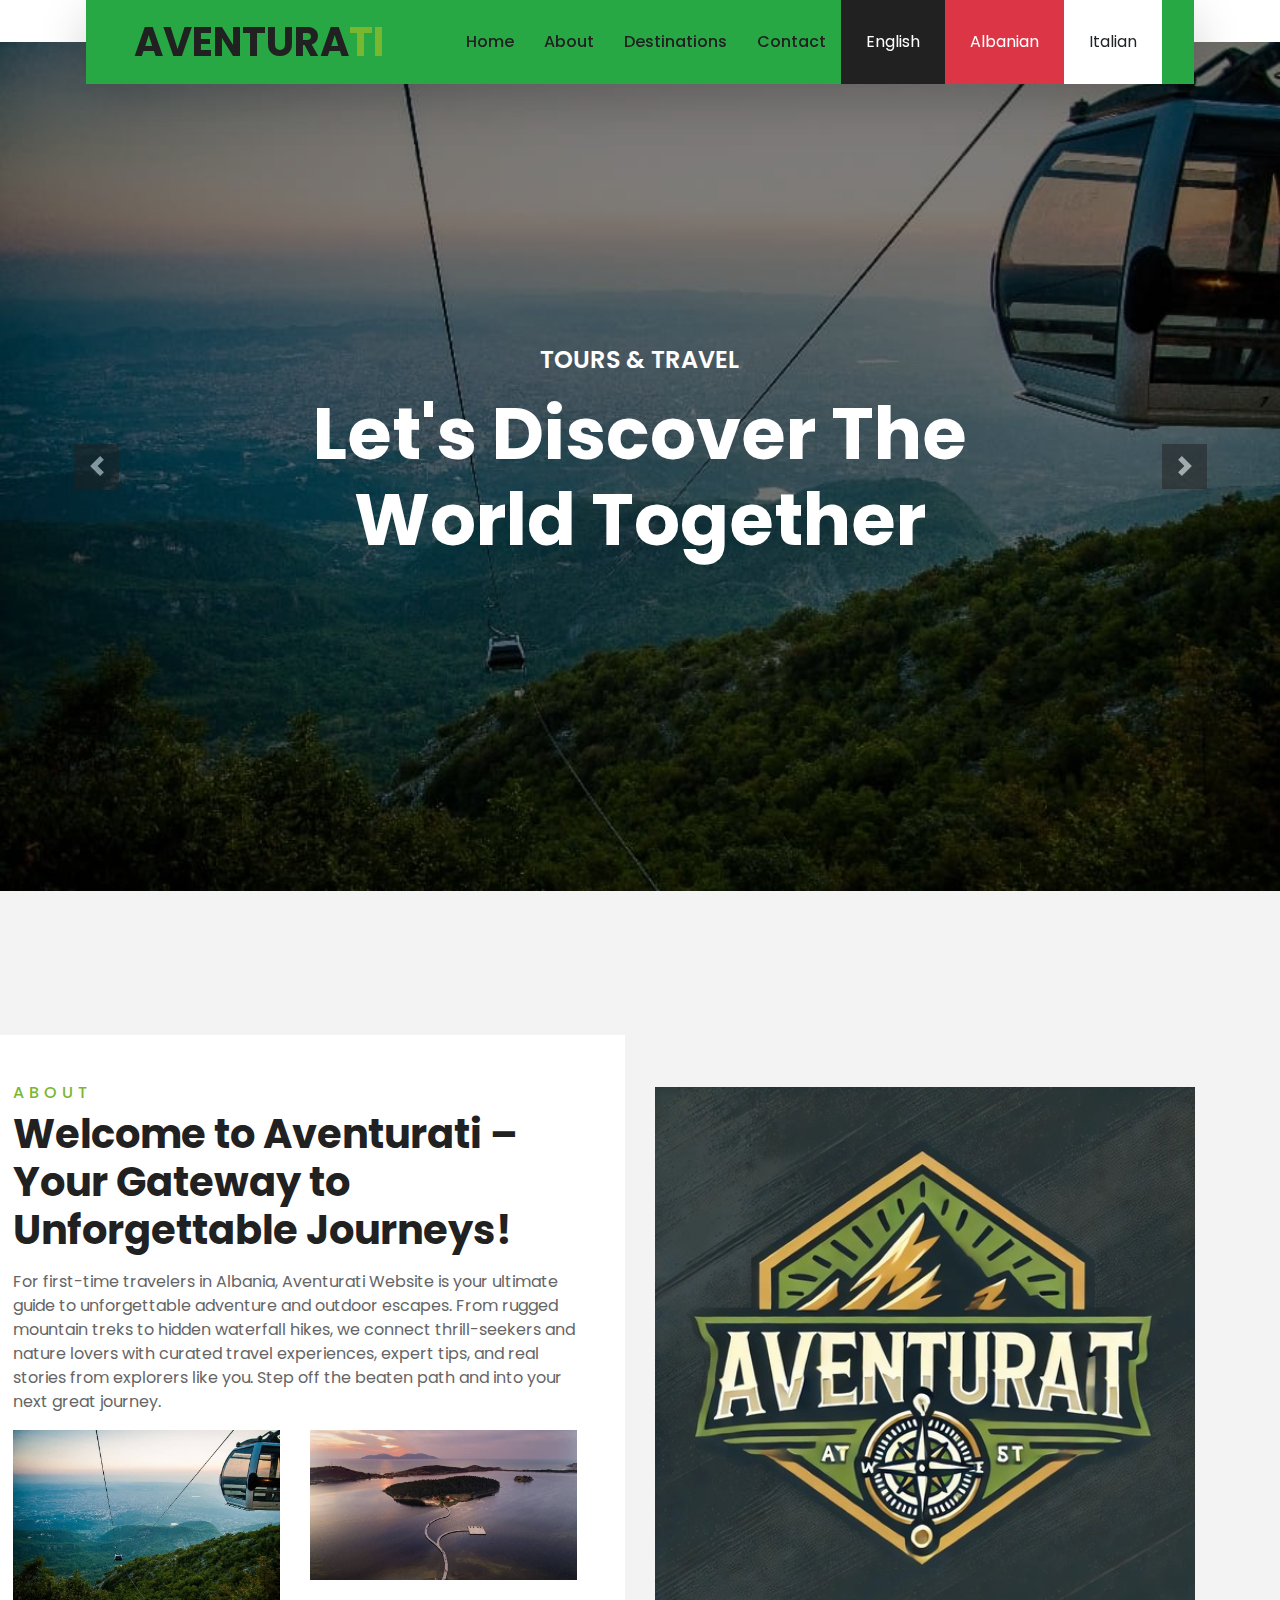
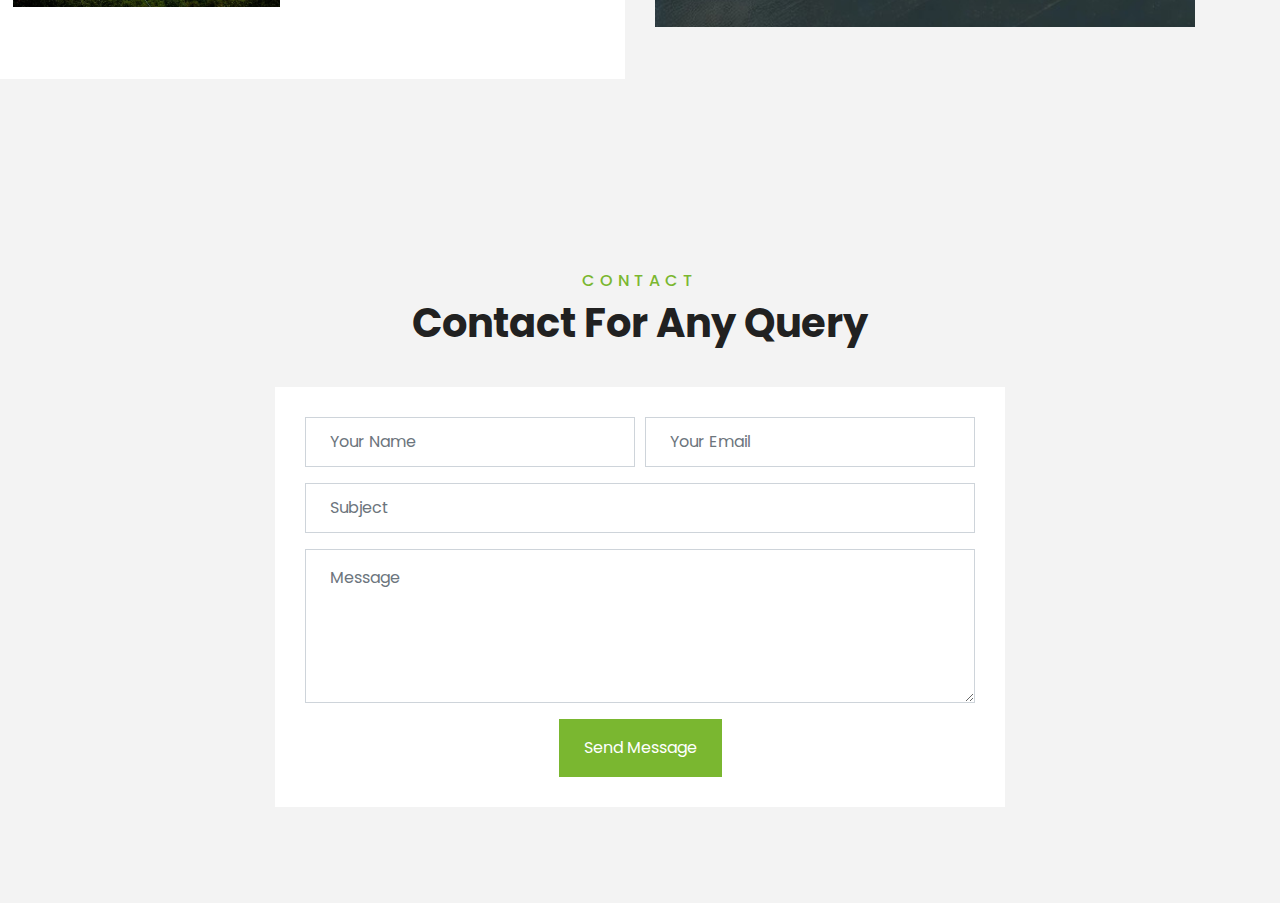
<file: index.html>
<!DOCTYPE html>
<html lang="en">

<head>
    <meta charset="utf-8">
    <title>AVENTURATI - Travel Website</title>
    <meta content="width=device-width, initial-scale=1.0" name="viewport">

    <!-- Google Web Fonts -->
    <link href="https://fonts.googleapis.com/css2?family=Poppins:wght@400;500;600;700&display=swap" rel="stylesheet"> 

    <!-- Font Awesome -->
    <link href="https://cdnjs.cloudflare.com/ajax/libs/font-awesome/5.10.0/css/all.min.css" rel="stylesheet">

    <link href="css/owl.carousel.min.css" rel="stylesheet">

    <!-- Bootstrap Stylesheet -->
    <link href="css/style.css" rel="stylesheet">
</head>

<body>
    <!-- Navbar Start -->
    <div class="container-fluid position-relative nav-bar p-0">
        <div class="container-lg position-relative p-0 px-lg-3" style="z-index: 9;">
            <nav class="navbar navbar-expand-lg bg-success navbar-light shadow-lg py-3 py-lg-0 pl-3 pl-lg-5">
                <a href="" class="navbar-brand">
                    <h1 class="m-0 text-primary"><span class="text-dark">AVENTURA</span>TI</h1>
                </a>
                <button type="button" class="navbar-toggler" data-toggle="collapse" data-target="#navbarCollapse">
                    <span class="navbar-toggler-icon"></span>
                </button>
                <div class="collapse navbar-collapse justify-content-between px-3" id="navbarCollapse">
                    <div class="navbar-nav ml-auto py-0">
                        <a href="index.html" class="nav-item nav-link lang" key="home">Home</a>
                        <a href="about.html" class="nav-item nav-link lang" key="about">About</a>
                        <a href="destinations.html" class="nav-item nav-link lang" key="destinations">Destinations</a>
                        <a href="contact.html" class="nav-item nav-link lang" key="contact">Contact</a>
                        <button id="en" class="btn btn-dark py-3 px-4 translate" type="submit"><span class="io"></span>English</button>
                        <button  id="al" class="btn btn-danger py-3 px-4 translate" type="submit"><span class="io"></span>Albanian</button>
                        <button id="it" class="btn btn-light py-3 px-4 translate" type="submit"><span class="io"></span>Italian</button>
                    </div>
                </div>
            </nav>
        </div>
    </div>
    <!-- Navbar End -->

    
    <!-- Carousel Start -->
    <div class="container-fluid p-0">
        <div id="header-carousel" class="carousel slide" data-ride="carousel">
            <div class="carousel-inner">
                <div class="carousel-item active">
                    <img class="w-100" src="images/about-1.jpg" alt="Tirana">
                    <div class="carousel-caption d-flex flex-column align-items-center justify-content-center">
                        <div class="p-3" style="max-width: 900px;">
                            <h4 class="text-white text-uppercase mb-md-3 lang" key="hero">Tours & Travel</h4>
                            <h1 class="display-3 text-white mb-md-4 lang" key="hero1">Let's Discover The World Together</h1>
                        </div>
                    </div>
                </div>
                <div class="carousel-item">
                    <img class="w-100" src="images/about-2.jpg" alt="Tirana">
                    <div class="carousel-caption d-flex flex-column align-items-center justify-content-center">
                        <div class="p-3" style="max-width: 900px;">
                            <h4 class="text-white text-uppercase mb-md-3 lang" key="hero2">Tours & Travel</h4>
                            <h1 class="display-3 text-white mb-md-4 lang" key="hero3">Discover Amazing Places With Us</h1>
                        </div>
                    </div>
                </div>
            </div>
            <a class="carousel-control-prev" href="#header-carousel" data-slide="prev">
                <div class="btn btn-dark" style="width: 45px; height: 45px;">
                    <span class="carousel-control-prev-icon mb-n2"></span>
                </div>
            </a>
            <a class="carousel-control-next" href="#header-carousel" data-slide="next">
                <div class="btn btn-dark" style="width: 45px; height: 45px;">
                    <span class="carousel-control-next-icon mb-n2"></span>
                </div>
            </a>
        </div>
    </div>
    <!-- Carousel End -->

    
    <!-- About Start -->
    <div class="container-fluid py-9">
        <div class="container pt-5">
            <div class="row">
                <div class="col-lg-6 pt-5 pb-lg-5">
                    <div class="about-text bg-white p-4 p-lg-5 my-lg-5">
                        <h6 class="text-primary text-uppercase" style="letter-spacing: 5px;">About</h6>
                        <h1 class="mb-3 lang" key="title">Welcome to Aventurati – Your Gateway to Unforgettable Journeys!</h1>
                        <p class="lang" key="titledesc">For first-time travelers in Albania, Aventurati Website is your ultimate guide to unforgettable adventure and outdoor escapes. From rugged mountain treks to hidden waterfall hikes, we connect thrill-seekers and nature lovers with curated travel experiences, expert tips, and real stories from explorers like you. Step off the beaten path and into your next great journey.</p>
                        <div class="row mb-4">
                            <div class="col-6">
                                <img class="img-fluid" src="images/about-1.jpg" alt="albania-1">
                            </div>
                            <div class="col-6">
                                <img class="img-fluid" src="images/about-2.jpg" alt="albania-2">
                            </div>
                        </div>
                       
                    </div>
                </div>
                                <div class="col-lg-6" style="min-height: 500px;">
                    <div class="position-relative h-100">
                        <img class="position-absolute w-100 h-100" src="images/about.jpg" style="object-fit: contain;">
                    </div>
                </div>
            </div>
        </div>
    </div>
    <!-- About End -->

        <!-- Contact Start -->
    <div class="container-fluid py-5">
        <div class="container py-5">
            <div class="text-center mb-3 pb-3">
                <h6 class="text-primary text-uppercase" style="letter-spacing: 5px;">Contact</h6>
                <h1 class="lang" key="cnt1">Contact For Any Query</h1>
            </div>
            <div class="row justify-content-center">
                <div class="col-lg-8">
                    <div class="contact-form bg-white" style="padding: 30px;">
                        <div id="success"></div>
                        <form name="sentMessage" id="contactForm" novalidate="novalidate">
                            <div class="form-row">
                                <div class="control-group col-sm-6">
                                    <input type="text" class="form-control p-4" id="name" placeholder="Your Name"
                                        required="required" data-validation-required-message="Please enter your name" />
                                    <p class="help-block text-danger"></p>
                                </div>
                                <div class="control-group col-sm-6">
                                    <input type="email" class="form-control p-4" id="email" placeholder="Your Email"
                                        required="required" data-validation-required-message="Please enter your email" />
                                    <p class="help-block text-danger"></p>
                                </div>
                            </div>
                            <div class="control-group">
                                <input type="text" class="form-control p-4" id="subject" placeholder="Subject"
                                    required="required" data-validation-required-message="Please enter a subject" />
                                <p class="help-block text-danger"></p>
                            </div>
                            <div class="control-group">
                                <textarea class="form-control py-3 px-4" rows="5" id="message" placeholder="Message"
                                    required="required"
                                    data-validation-required-message="Please enter your message"></textarea>
                                <p class="help-block text-danger"></p>
                            </div>
                            <div class="text-center">
                                <button class="btn btn-primary py-3 px-4 lang" type="submit" id="sendMessageButton" key="cntbtn">Send Message</button>
                            </div>
                        </form>
                    </div>
                </div>
            </div>
        </div>
    </div>
    <!-- Contact End -->


    <!-- JavaScript Libraries -->
    <script src="https://code.jquery.com/jquery-3.4.1.min.js"></script>
    <script src="https://stackpath.bootstrapcdn.com/bootstrap/4.4.1/js/bootstrap.bundle.min.js"></script>
    <script src="js/owl.carousel.min.js"></script>

    <!-- Main Javascript -->
    <script src="js/main.js"></script>
        <script src="scripts/lang.js"></script>

</body>

</html>
</file>
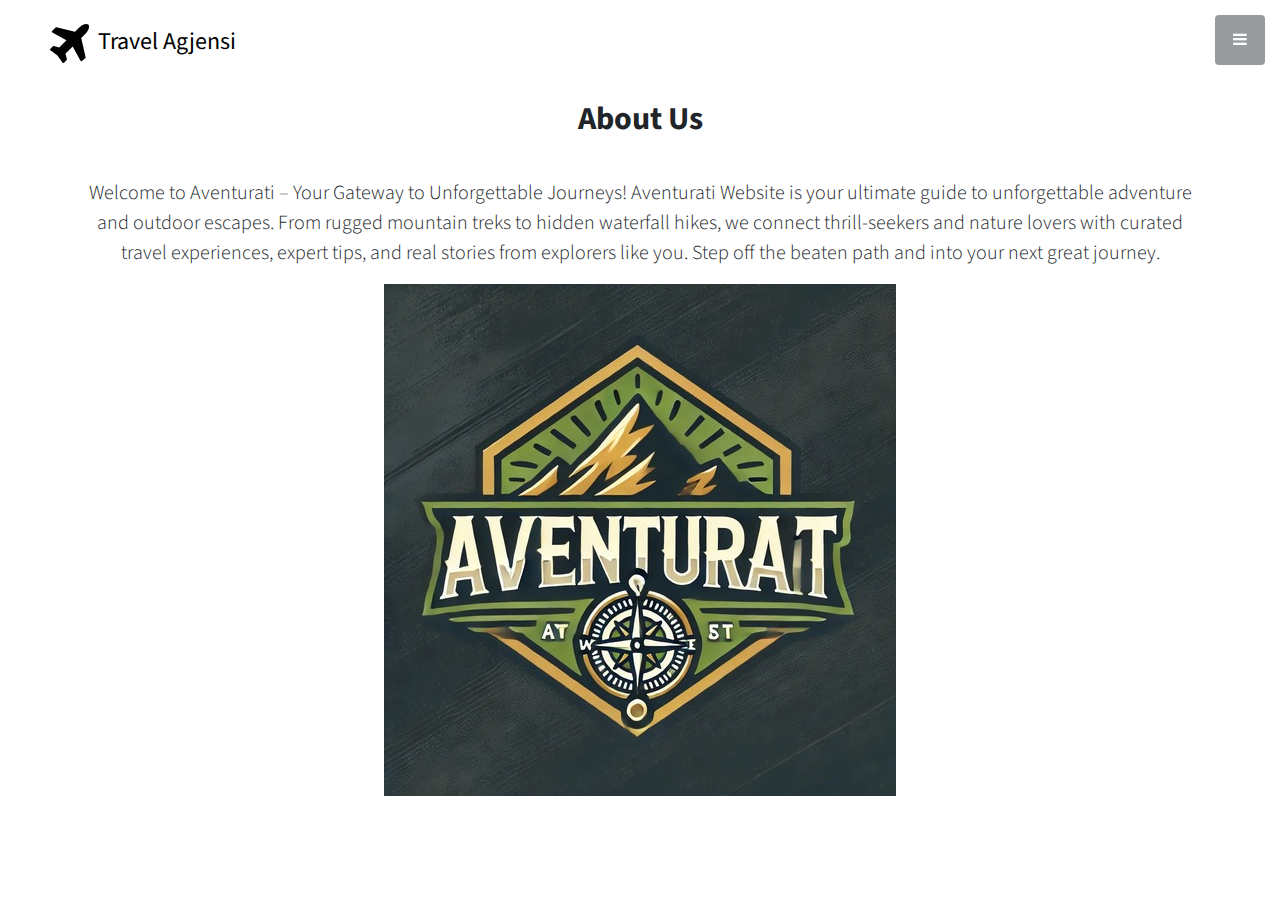
<file: about-us.html>
<!DOCTYPE html>
<html lang="en">
    <head>
        <meta charset="UTF-8">
        <meta name="viewport" content="width=device-width, initial-scale=1, shrink-to-fit=no">
        <meta name="description" content="">
        <meta name="author" content="">
        <link rel="icon" type="image/png" href="images/favicon-32x32.png" sizes="32x32" />
        <link rel="icon" type="image/png" href="images/favicon-16x16.png" sizes="16x16" />
        <title>Travel</title>
        <!--stylesheet-->
        <link href="https://fonts.googleapis.com/css?family=Source+Sans+Pro:400,700,900" rel="stylesheet">
        <link href="https://maxcdn.bootstrapcdn.com/font-awesome/4.7.0/css/font-awesome.min.css" rel="stylesheet" type="text/css">
        <link href="styles/styles.css" rel="stylesheet" type="text/css">
        <link href="styles/custom-responsive-styles.css" rel="stylesheet" type="text/css">
        <!--scripts-->
        <script type="text/javascript" src="scripts/jquery-3.2.1.min.js"></script>
        <script type="text/javascript" src="scripts/all-plugins.js"></script>
        <script type="text/javascript" src="scripts/plugins-activate.js"></script>
        <!-- <script type="text/javascript" src="scripts/forms-validation.js"></script>-->
      </head>
<body id="page-top">
      <!-- Navigation -->
  <div class="logo">
    <i class="fa fa-plane" aria-hidden="true"><span>Travel Agjensi</span></i>
  </div>
  <a class="menu-toggle rounded" href="#">
    <i class="fa fa-bars"></i>
  </a>
  <nav id="sidebar-wrapper">
    <ul class="sidebar-nav">
      <li class="sidebar-brand">
        <a class="smooth-scroll" href="#Header"></a>
      </li>
      <li class="sidebar-nav-item">
        <a href="index.html">Home</a>
      </li>
      <li class="sidebar-nav-item">
        <a  href="about-us.html">About</a>
      </li>
      <li class="sidebar-nav-item">
        <a href="services.html">What We Offer</a>
      </li>
      <li class="sidebar-nav-item">
        <a href="galeria.html">Gallery</a>
      </li>
      <li class="sidebar-nav-item">
        <a href="#Testimonials">Reviews</a>
      </li>
      <li class="sidebar-nav-item">
        <a href="contact-us.html">Contact</a>
      </li>
    </ul>
  </nav>
      <!-- About Us Starts -->
  <section id="About" class="content-section">
    <div class="container text-center">
      <div class="row">
        <div class="col-lg-12">
          <div class="block-heading">
            <h2>About Us</h2>
          </div>
          <p class="lead">Welcome to Aventurati – Your Gateway to Unforgettable Journeys! Aventurati Website is your ultimate guide to unforgettable adventure and outdoor escapes. From rugged mountain treks to hidden waterfall hikes, we connect thrill-seekers and nature lovers with curated travel experiences, expert tips, and real stories from explorers like you. Step off the beaten path and into your next great journey.
          </p>
          <!-- <img src="images/tenor.gif" alt="bobi">-->
          <img src="images/about.jpg" alt="logo">
        </div>
      </div>
    </div>
  </section>
  <!-- About Us End -->

</body>
</html>
</file>
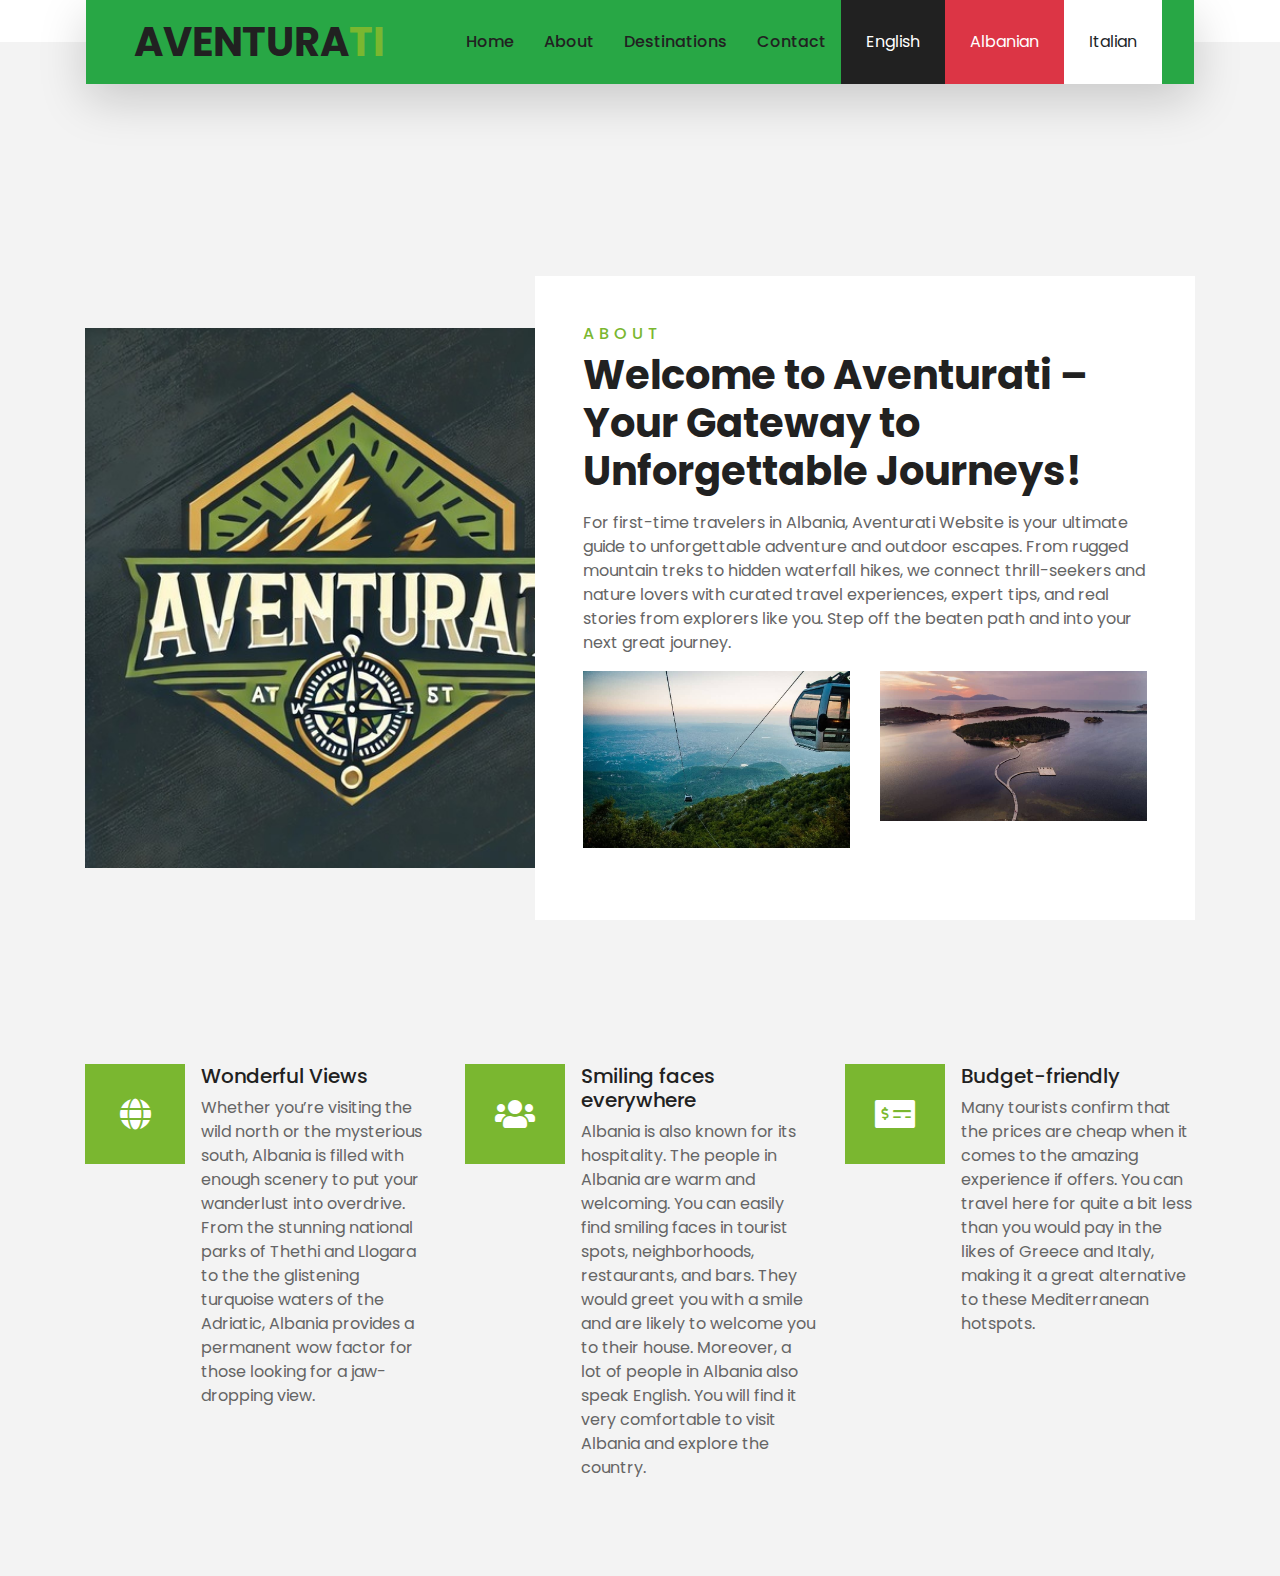
<file: about.html>
<!DOCTYPE html>
<html lang="en">

<head>
    <meta charset="utf-8">
    <title>AVENTURATI - Travel Website</title>
    <meta content="width=device-width, initial-scale=1.0" name="viewport">

    <!-- Google Web Fonts -->
    <link href="https://fonts.googleapis.com/css2?family=Poppins:wght@400;500;600;700&display=swap" rel="stylesheet"> 

    <!-- Font Awesome -->
    <link href="https://cdnjs.cloudflare.com/ajax/libs/font-awesome/5.10.0/css/all.min.css" rel="stylesheet">


    <!-- Bootstrap Stylesheet -->
    <link href="css/style.css" rel="stylesheet">
</head>

<body>

    <!-- Navbar Start -->
    <div class="container-fluid position-relative nav-bar p-0">
        <div class="container-lg position-relative p-0 px-lg-3" style="z-index: 9;">
            <nav class="navbar navbar-expand-lg bg-success navbar-light shadow-lg py-3 py-lg-0 pl-3 pl-lg-5">
                <a href="" class="navbar-brand">
                    <h1 class="m-0 text-primary"><span class="text-dark">AVENTURA</span>TI</h1>
                </a>
                <button type="button" class="navbar-toggler" data-toggle="collapse" data-target="#navbarCollapse">
                    <span class="navbar-toggler-icon"></span>
                </button>
                <div class="collapse navbar-collapse justify-content-between px-3" id="navbarCollapse">
                    <div class="navbar-nav ml-auto py-0">
                        <a href="index.html" class="nav-item nav-link lang" key="home">Home</a>
                        <li class="nav-item"><a href="about.html" class="nav-item nav-link lang" key="about"><span>About</span></a></li>
                        <a href="destinations.html" class="nav-item nav-link lang" key="destinations">Destinations</a>
                        <a href="contact.html" class="nav-item nav-link lang" key="contact">Contact</a>
                        <button id="en" class="btn btn-dark py-3 px-4 translate" type="submit"><span class="io"></span>English</button>
                        <button  id="al" class="btn btn-danger py-3 px-4 translate" type="submit"><span class="io"></span>Albanian</button>
                        <button id="it" class="btn btn-light py-3 px-4 translate" type="submit"><span class="io"></span>Italian</button>
                    </div>
                </div>
            </nav>
        </div>
    </div>
    <!-- Navbar End -->




    <!-- About Start -->
    <div class="container-fluid py-5">
        <div class="container pt-5">
            <div class="row">
                <div class="col-lg-6" style="min-height: 500px;">
                    <div class="position-relative h-100">
                        <img class="position-absolute w-100 h-100" src="images/about.jpg" style="object-fit: contain;">
                    </div>
                </div>
                <div class="col-lg-6 pt-5 pb-lg-5">
                    <div class="about-text bg-white p-4 p-lg-5 my-lg-5">
                        <h6 class="text-primary text-uppercase" style="letter-spacing: 5px;">About</h6>
                        <h1 class="mb-3 lang" key="title">Welcome to Aventurati – Your Gateway to Unforgettable Journeys!</h1>
                        <p class="lang" key="titledesc">For first-time travelers in Albania, Aventurati Website is your ultimate guide to unforgettable adventure and outdoor escapes. From rugged mountain treks to hidden waterfall hikes, we connect thrill-seekers and nature lovers with curated travel experiences, expert tips, and real stories from explorers like you. Step off the beaten path and into your next great journey.</p>
                        <div class="row mb-4">
                            <div class="col-6">
                                <img class="img-fluid" src="images/about-1.jpg" alt="albania-1">
                            </div>
                            <div class="col-6">
                                <img class="img-fluid" src="images/about-2.jpg" alt="albania-2">
                            </div>
                        </div>
                       
                    </div>
                </div>
            </div>
        </div>
    </div>
    <!-- About End -->


    <!-- Feature Start -->
    <div class="container-fluid pb-5">
        <div class="container pb-5">
            <div class="row">
                <div class="col-md-4">
                    <div class="d-flex mb-4 mb-lg-0">
                        <div class="d-flex flex-shrink-0 align-items-center justify-content-center bg-primary mr-3" style="height: 100px; width: 100px;">
                            <i class="fa fa-2x fa-globe text-white"></i>
                        </div>
                        <div class="d-flex flex-column">
                            <h5 class="lang" key="r1">Wonderful Views</h5>
                            <p class="m-0 lang" key="rd1">Whether you’re visiting the wild north or the mysterious south, Albania is filled with enough scenery to put your wanderlust into overdrive. From the stunning national parks of Thethi and Llogara to the the glistening turquoise waters of the Adriatic, Albania provides a permanent wow factor for those looking for a jaw-dropping view.
                            </p>
                        </div>
                    </div>
                </div>
                <div class="col-md-4">
                    <div class="d-flex mb-4 mb-lg-0">
                        <div class="d-flex flex-shrink-0 align-items-center justify-content-center bg-primary mr-3" style="height: 100px; width: 100px;">
                            <i class="fa fa-2x fa-users text-white"></i>
                        </div>
                        <div class="d-flex flex-column">
                            <h5 class="lang" key="r2">Smiling faces everywhere</h5>
                            <p class="m-0 lang" key="rd2">Albania is also known for its hospitality. The people in Albania are warm and welcoming. You can easily find smiling faces in tourist spots, neighborhoods, restaurants, and bars. They would greet you with a smile and are likely to welcome you to their house. Moreover, a lot of people in Albania also speak English. You will find it very comfortable to visit Albania and explore the country.</p>
                        </div>
                    </div>
                </div>
                <div class="col-md-4">
                    <div class="d-flex mb-4 mb-lg-0">
                        <div class="d-flex flex-shrink-0 align-items-center justify-content-center bg-primary mr-3" style="height: 100px; width: 100px;">
                            <i class="fa fa-2x fa-money-check-alt text-white"></i>
                        </div>
                        <div class="d-flex flex-column">
                            <h5 class="lang" key="r3">Budget-friendly</h5>
                            <p class="m-0 lang" key="rd3">Many tourists confirm that the prices are cheap when it comes to the amazing experience if offers. You can travel here for quite a bit less than you would pay in the likes of Greece and Italy, making it a great alternative to these Mediterranean hotspots.</p>
                        </div>
                    </div>
                </div>
            </div>
        </div>
    </div>
    <!-- Feature End -->


    <!-- Back to Top -->
    <a href="#" class="btn btn-lg btn-primary btn-lg-square back-to-top"><i class="fa fa-angle-double-up"></i></a>


    <!-- JavaScript Libraries -->
    <script src="https://code.jquery.com/jquery-3.4.1.min.js"></script>
    <script src="https://stackpath.bootstrapcdn.com/bootstrap/4.4.1/js/bootstrap.bundle.min.js"></script>

    <!-- Main Javascript -->
    <script src="js/main.js"></script>
    <script src="scripts/lang.js"></script>
</body>

</html>
</file>
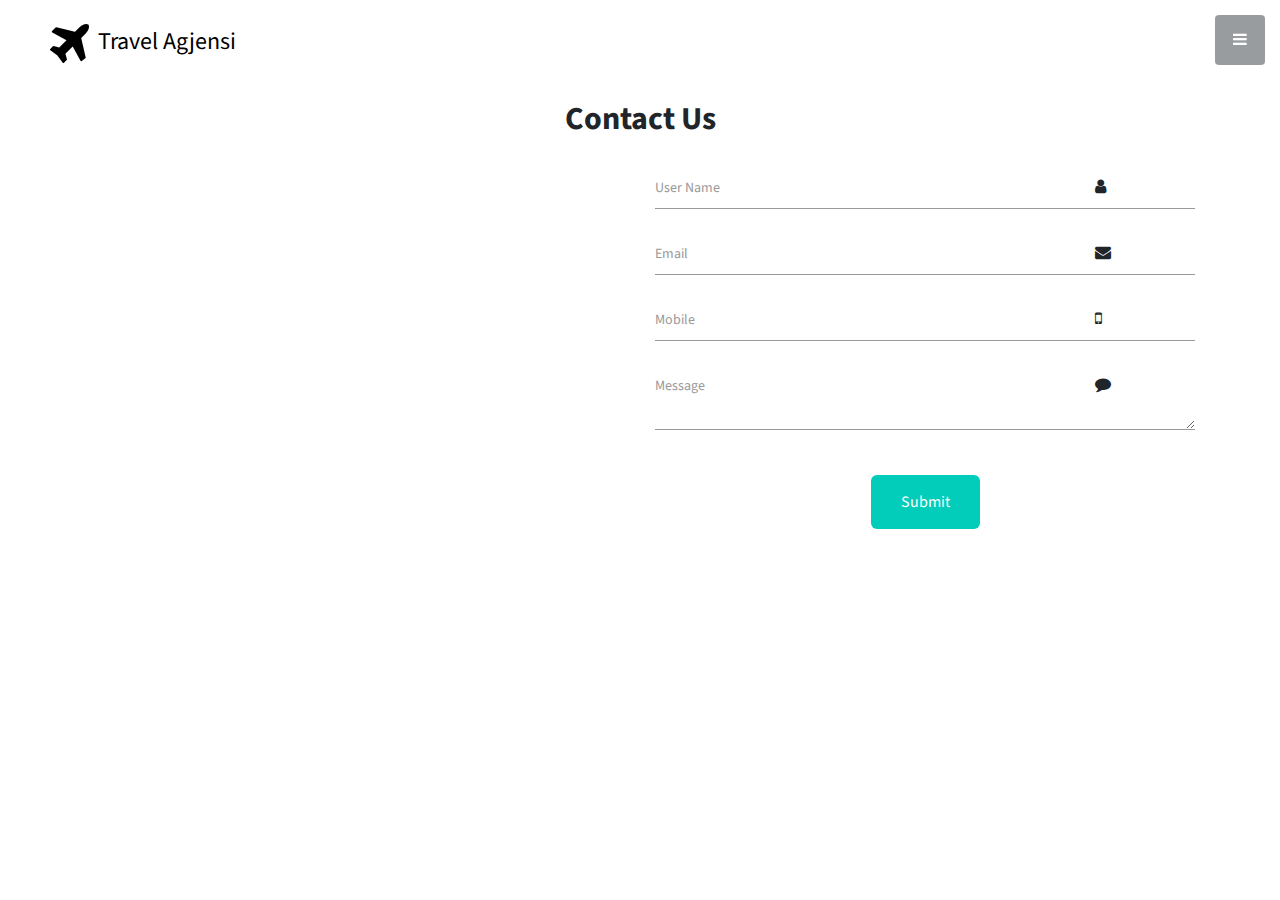
<file: contact-us.html>
<!DOCTYPE html>
<html lang="en">
  <head>
    <meta charset="UTF-8">
    <meta name="viewport" content="width=device-width, initial-scale=1, shrink-to-fit=no">
    <meta name="description" content="">
    <meta name="author" content="">
    <link rel="icon" type="image/png" href="images/favicon-32x32.png" sizes="32x32" />
    <link rel="icon" type="image/png" href="images/favicon-16x16.png" sizes="16x16" />
    <title>Travel</title>
    <!--stylesheet-->
    <link href="https://fonts.googleapis.com/css?family=Source+Sans+Pro:400,700,900" rel="stylesheet">
    <link href="https://maxcdn.bootstrapcdn.com/font-awesome/4.7.0/css/font-awesome.min.css" rel="stylesheet" type="text/css">
    <link href="styles/styles.css" rel="stylesheet" type="text/css">
    <link href="styles/custom-responsive-styles.css" rel="stylesheet" type="text/css">
    <!--scripts-->
    <script type="text/javascript" src="scripts/jquery-3.2.1.min.js"></script>
    <script type="text/javascript" src="scripts/all-plugins.js"></script>
    <script type="text/javascript" src="scripts/plugins-activate.js"></script>
    <!-- <script type="text/javascript" src="scripts/forms-validation.js"></script>-->
  </head>
<body>
    <!-- Navigation -->
    <div class="logo">
      <i class="fa fa-plane" aria-hidden="true"><span>Travel Agjensi</span></i>
    </div>
    <a class="menu-toggle rounded" href="#">
      <i class="fa fa-bars"></i>
    </a>
    <nav id="sidebar-wrapper">
      <ul class="sidebar-nav">
        <li class="sidebar-brand">
          <a class="smooth-scroll" href="#Header"></a>
        </li>
        <li class="sidebar-nav-item">
          <a href="index.html">Home</a>
        </li>
        <li class="sidebar-nav-item">
          <a  href="about-us.html">About</a>
        </li>
        <li class="sidebar-nav-item">
          <a href="services.html">What We Offer</a>
        </li>
        <li class="sidebar-nav-item">
          <a href="galeria.html">Gallery</a>
        </li>
        <li class="sidebar-nav-item">
          <a href="#Testimonials">Reviews</a>
        </li>
        <li class="sidebar-nav-item">
          <a href="contact-us.html">Contact</a>
        </li>
      </ul>
    </nav>
    <section id="Contact" class="content-section">
        <div class="container">
          <div class="block-heading">
            <h2>Contact Us</h2>

          </div>
          <div class="row">
            <iframe 
            src="https://www.google.com/maps/embed?pb=!1m18!1m12!1m3!1d95868.06946502754!2d19.735422788781385!3d41.333284217957384!2m3!1f0!2f0!3f0!3m2!1i1024!2i768!4f13.1!3m3!1m2!1s0x1350310470fac5db%3A0x40092af10653720!2sTirana%2C%20Albania!5e0!3m2!1sen!2s!4v1701900836387!5m2!1sen!2s" 
            width="50%" height="480px" style="border:0;" allowfullscreen="" loading="lazy" referrerpolicy="no-referrer-when-downgrade">
            </iframe>      
            <div class="col-sm-12 col-md-6 col-lg-6">
              <div class="form-wrap">
                <form action="index.html" id="form">
                  <div class="fname floating-label">
                    <i style="position: absolute;
                    right: 0;
                    width: 100px;
                    height: 120px;" class="fa fa-user" aria-hidden="true"></i>
                    <label for="title">User Name</label>
                    <input type="text" class="floating-input" name="username" required minlength="8" />
                    <span class="error" aria-live="polite"></span>
                  </div>
                  <div class="email floating-label">
                    <i style="position: absolute;
                    right: 0;
                    width: 100px;
                    height: 120px;" class="fa fa-envelope" aria-hidden="true"></i>
                    <input type="email" class="floating-input" id="email" name="email" required minlength="10" maxlength="15" />
                    <label for="email">Email</label>
                    <span class="error" aria-live="polite"></span>
                  </div>
                  <div class="contact floating-label">
                    <i style="position: absolute;
                    right: 0;
                    width: 100px;
                    height: 120px;" class="fa fa-mobile" aria-hidden="true"></i>
                    <input type="tel" class="floating-input" name="contact" required minlength="8" />
                    <label for="email">Mobile</label>
                    <span class="error" aria-live="polite"></span>
                  </div>
                  <div class="company floating-label">
                    <i style="position: absolute;
                    right: 0;
                    width: 100px;
                    height: 120px;" class="fa fa-comment" aria-hidden="true"></i>
                    <textarea type="text" class="floating-input" name="company" /></textarea>
                    <label for="email">Message</label>
                    <span class="error" aria-live="polite"></span>
                  </div>
                  <div class="error"></div>
                  <div class="submit-btn">
                    <button id="btn" type="submit">Submit</button>
                  </div>
                </form>
              </div>
            </div>
          </div>
        </div>
      </section>
</body>
</html>
</file>
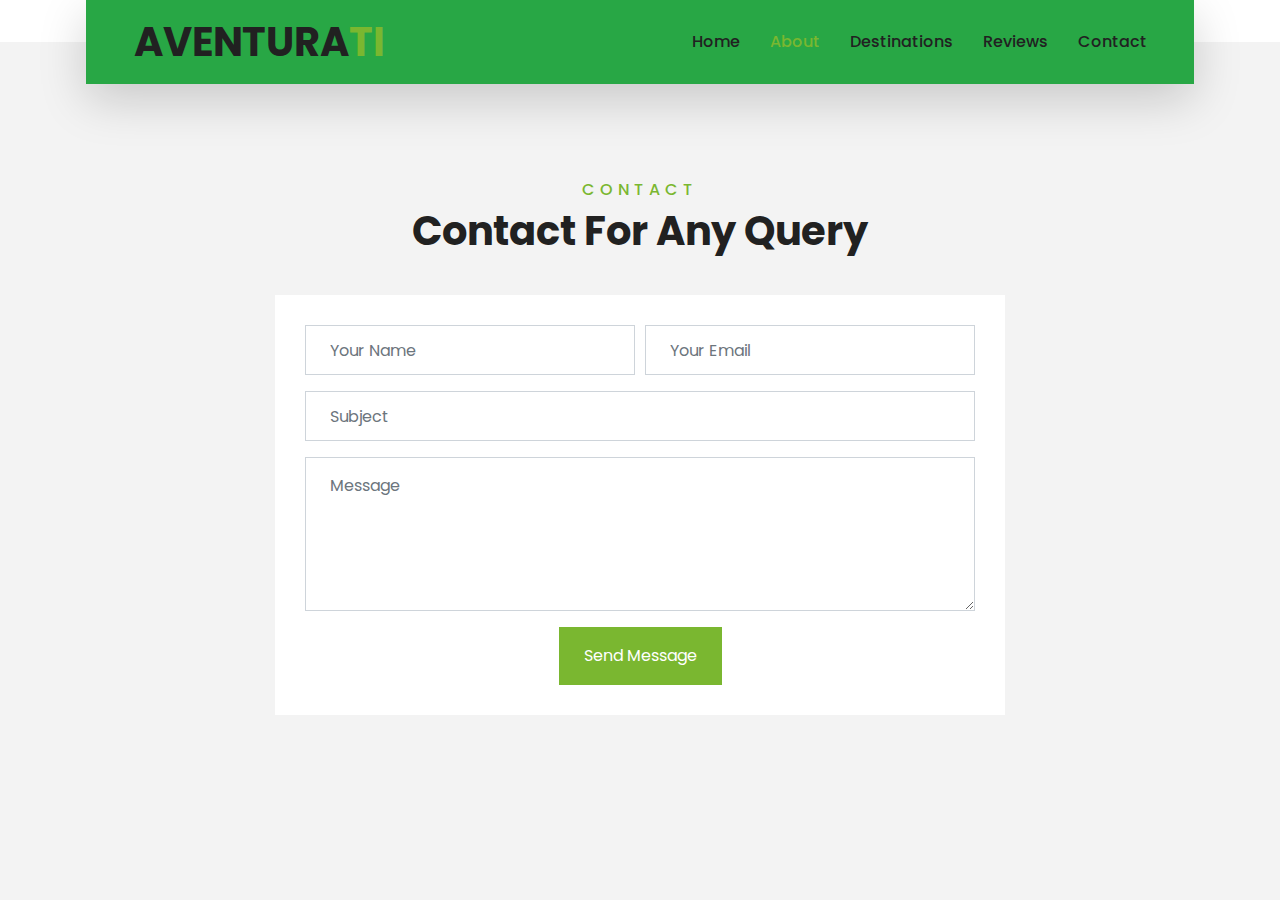
<file: contact.html>
<!DOCTYPE html>
<html lang="en">

<head>
    <meta charset="utf-8">
    <title>AVENTURATI - Travel Website</title>
    <meta content="width=device-width, initial-scale=1.0" name="viewport">

    <!-- Google Web Fonts -->
    <link href="https://fonts.googleapis.com/css2?family=Poppins:wght@400;500;600;700&display=swap" rel="stylesheet"> 

    <!-- Font Awesome -->
    <link href="https://cdnjs.cloudflare.com/ajax/libs/font-awesome/5.10.0/css/all.min.css" rel="stylesheet">


    <!-- Bootstrap Stylesheet -->
    <link href="css/style.css" rel="stylesheet">
</head>

<body>

    <!-- Navbar Start -->
    <div class="container-fluid position-relative nav-bar p-0">
        <div class="container-lg position-relative p-0 px-lg-3" style="z-index: 9;">
            <nav class="navbar navbar-expand-lg bg-success navbar-light shadow-lg py-3 py-lg-0 pl-3 pl-lg-5">
                <a href="" class="navbar-brand">
                    <h1 class="m-0 text-primary"><span class="text-dark">AVENTURA</span>TI</h1>
                </a>
                <button type="button" class="navbar-toggler" data-toggle="collapse" data-target="#navbarCollapse">
                    <span class="navbar-toggler-icon"></span>
                </button>
                <div class="collapse navbar-collapse justify-content-between px-3" id="navbarCollapse">
                    <div class="navbar-nav ml-auto py-0">
                        <a href="index.html" class="nav-item nav-link">Home</a>
                        <a href="about.html" class="nav-item nav-link active">About</a>
                        <a href="destinations.html" class="nav-item nav-link">Destinations</a>
                        <a href="#" class="nav-item nav-link">Reviews</a>
                        <a href="contact.html" class="nav-item nav-link">Contact</a>
                    </div>
                </div>
            </nav>
        </div>
    </div>
    <!-- Navbar End -->

    <!-- Contact Start -->
    <div class="container-fluid py-5">
        <div class="container py-5">
            <div class="text-center mb-3 pb-3">
                <h6 class="text-primary text-uppercase" style="letter-spacing: 5px;">Contact</h6>
                <h1>Contact For Any Query</h1>
            </div>
            <div class="row justify-content-center">
                <div class="col-lg-8">
                    <div class="contact-form bg-white" style="padding: 30px;">
                        <div id="success"></div>
                        <form name="sentMessage" id="contactForm" novalidate="novalidate">
                            <div class="form-row">
                                <div class="control-group col-sm-6">
                                    <input type="text" class="form-control p-4" id="name" placeholder="Your Name"
                                        required="required" data-validation-required-message="Please enter your name" />
                                    <p class="help-block text-danger"></p>
                                </div>
                                <div class="control-group col-sm-6">
                                    <input type="email" class="form-control p-4" id="email" placeholder="Your Email"
                                        required="required" data-validation-required-message="Please enter your email" />
                                    <p class="help-block text-danger"></p>
                                </div>
                            </div>
                            <div class="control-group">
                                <input type="text" class="form-control p-4" id="subject" placeholder="Subject"
                                    required="required" data-validation-required-message="Please enter a subject" />
                                <p class="help-block text-danger"></p>
                            </div>
                            <div class="control-group">
                                <textarea class="form-control py-3 px-4" rows="5" id="message" placeholder="Message"
                                    required="required"
                                    data-validation-required-message="Please enter your message"></textarea>
                                <p class="help-block text-danger"></p>
                            </div>
                            <div class="text-center">
                                <button class="btn btn-primary py-3 px-4" type="submit" id="sendMessageButton">Send Message</button>
                            </div>
                        </form>
                    </div>
                </div>
            </div>
        </div>
    </div>
    <!-- Contact End -->



    <!-- Back to Top -->
    <a href="#" class="btn btn-lg btn-primary btn-lg-square back-to-top"><i class="fa fa-angle-double-up"></i></a>


    <!-- Contact Javascript File -->
    <script src="https://code.jquery.com/jquery-3.4.1.min.js"></script>
    <script src="https://stackpath.bootstrapcdn.com/bootstrap/4.4.1/js/bootstrap.bundle.min.js"></script>
    <script src="mail/jqBootstrapValidation.min.js"></script>
    <script src="mail/contact.js"></script>

    <!-- Template Javascript -->
    <script src="js/main.js"></script>
</body>

</html>
</file>
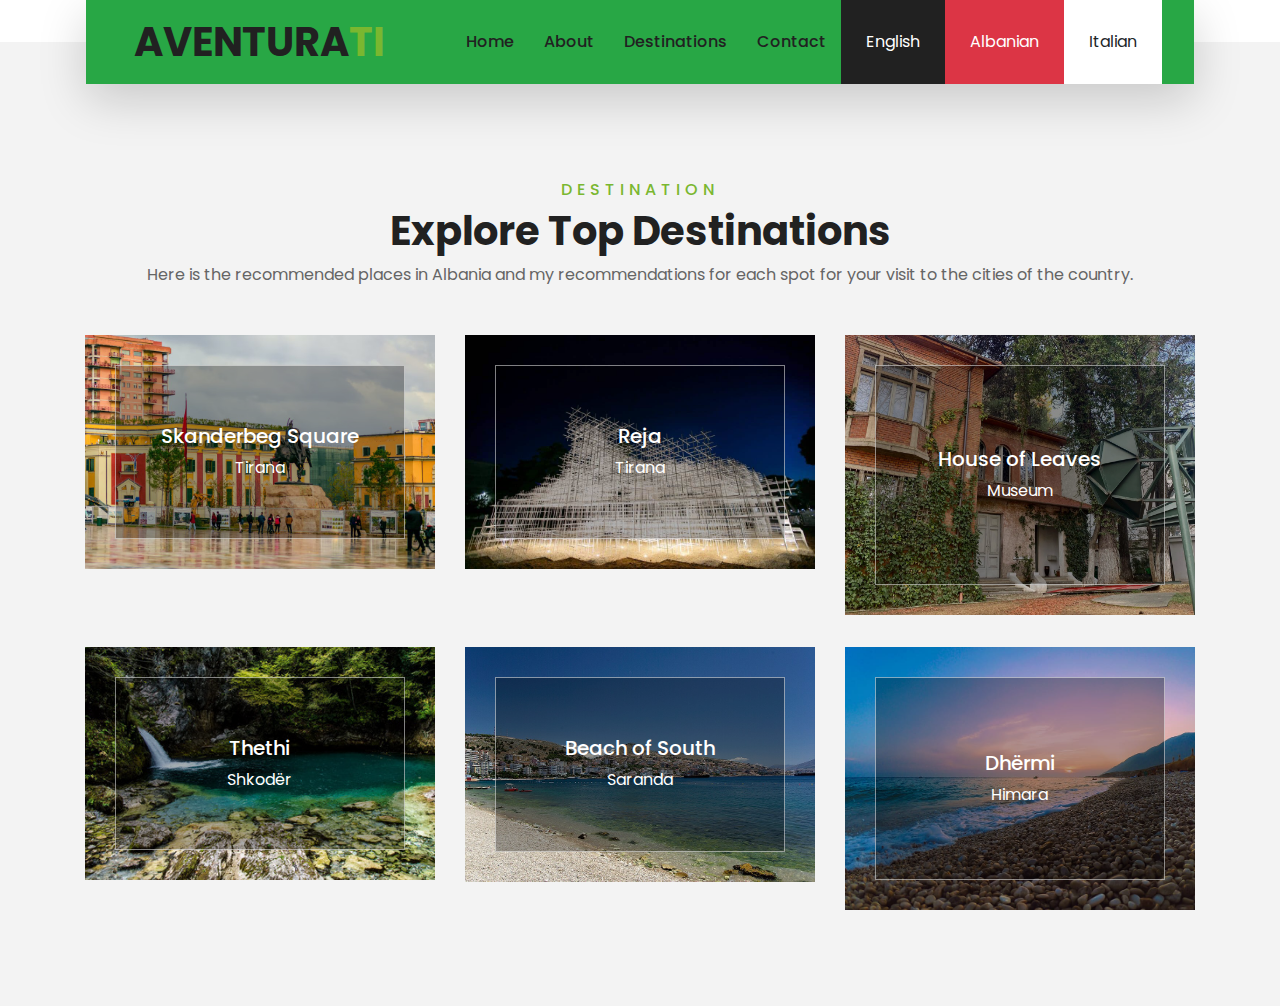
<file: destinations.html>
<!DOCTYPE html>
<html lang="en">

<head>
    <meta charset="utf-8">
    <title>AVENTURATI - Travel Website</title>
    <meta content="width=device-width, initial-scale=1.0" name="viewport">

    <!-- Favicon -->
    <link href="img/favicon.ico" rel="icon">

    <!-- Google Web Fonts -->
   <link href="https://fonts.googleapis.com/css2?family=Poppins:wght@400;500;600;700&display=swap" rel="stylesheet"> 

    <!-- Font Awesome -->
    <link href="https://cdnjs.cloudflare.com/ajax/libs/font-awesome/5.10.0/css/all.min.css" rel="stylesheet">


    <!-- Customized Bootstrap Stylesheet -->
    <link href="css/style.css" rel="stylesheet">
</head>

<body>


    <!-- Navbar Start -->
    <div class="container-fluid position-relative nav-bar p-0">
        <div class="container-lg position-relative p-0 px-lg-3" style="z-index: 9;">
            <nav class="navbar navbar-expand-lg bg-success navbar-light shadow-lg py-3 py-lg-0 pl-3 pl-lg-5">
                <a href="" class="navbar-brand">
                    <h1 class="m-0 text-primary"><span class="text-dark">AVENTURA</span>TI</h1>
                </a>
                <button type="button" class="navbar-toggler" data-toggle="collapse" data-target="#navbarCollapse">
                    <span class="navbar-toggler-icon"></span>
                </button>
                <div class="collapse navbar-collapse justify-content-between px-3" id="navbarCollapse">
                    <div class="navbar-nav ml-auto py-0">
                        <a href="index.html" class="nav-item nav-link lang" key="home">Home</a>
                        <li class="nav-item"><a href="about.html" class="nav-item nav-link lang" key="about"><span>About</span></a></li>
                        <a href="destinations.html" class="nav-item nav-link lang" key="destinations">Destinations</a>
                        <a href="contact.html" class="nav-item nav-link lang" key="contact">Contact</a>
                        <button id="en" class="btn btn-dark py-3 px-4 translate" type="submit"><span class="io"></span>English</button>
                        <button  id="al" class="btn btn-danger py-3 px-4 translate" type="submit"><span class="io"></span>Albanian</button>
                        <button id="it" class="btn btn-light py-3 px-4 translate" type="submit"><span class="io"></span>Italian</button>
                    </div>
                </div>
            </nav>
        </div>
    </div>
    <!-- Navbar End -->



    <!-- Destination Start -->
    <div class="container-fluid py-5">
        <div class="container pt-5 pb-3">
            <div class="text-center mb-3 pb-3">
                <h6 class="text-primary text-uppercase" style="letter-spacing: 5px;">Destination</h6>
                <h1 class="lang" key="dest1">Explore Top Destinations</h1>
                <p class="lang" key="destc1">Here is the recommended places in Albania and my recommendations for each spot for your visit to the cities of the country.</p>
                <p></p>
            </div>
            <div class="row">
                <div class="col-lg-4 col-md-6 mb-4">
                    <div class="destination-item position-relative overflow-hidden mb-2">
                        <img class="img-fluid" src="images/destination-1.jpg" alt="Sheshi skenderbej">
                        <a class="destination-overlay text-white text-decoration-none" href="https://www.google.com/maps/place/Sheshi+Sk%C3%ABnderbej/@41.3284702,19.8179283,17z/data=!3m1!4b1!4m6!3m5!1s0x1350310ffc27b939:0x91829d7013798f15!8m2!3d41.3284702!4d19.8179283!16s%2Fm%2F09v3md4?authuser=0&hl=sq&entry=ttu&g_ep=EgoyMDI1MDUwNy4wIKXMDSoASAFQAw%3D%3D">
                            <h5 class="text-white">Skanderbeg Square</h5>
                            <span>Tirana</span>
                        </a>
                    </div>
                </div>
                <div class="col-lg-4 col-md-6 mb-4">
                    <div class="destination-item position-relative overflow-hidden mb-2">
                        <img class="img-fluid" src="images/destination-2.jpg" alt="Reja">
                        <a class="destination-overlay text-white text-decoration-none" href="https://www.google.com/maps/place/Reja/@41.3323173,19.8109028,15.32z/data=!4m10!1m2!2m1!1sattractions!3m6!1s0x1350311ac536a653:0xa3b90d11ce84cc81!8m2!3d41.3255412!4d19.819754![base64]!16s%2Fg%2F11cr_mkszz?entry=ttu&g_ep=EgoyMDI1MDUwNy4wIKXMDSoASAFQAw%3D%3D">
                            <h5 class="text-white">Reja</h5>
                            <span>Tirana</span>
                        </a>
                    </div>
                </div>
                <div class="col-lg-4 col-md-6 mb-4">
                    <div class="destination-item position-relative overflow-hidden mb-2">
                        <img class="img-fluid" src="images/destination-3.jpg" alt="Shtepia me gjethe">
                        <a class="destination-overlay text-white text-decoration-none" href="https://www.google.com/maps/place/Muzeu+i+Sht%C3%ABpis%C3%AB+s%C3%AB+Gjetheve/@41.3266788,19.810455,16z/data=!4m11!1m3!2m2!1sattractions!6e1!3m6!1s0x135031050d5be24b:0x452c846fc5f19426!8m2!3d41.326679!4d19.8164127![base64]!16s%2Fg%2F11dz5673pt?entry=ttu&g_ep=EgoyMDI1MDUwNy4wIKXMDSoASAFQAw%3D%3D">
                            <h5 class="text-white">House of Leaves</h5>
                            <span>Museum</span>
                        </a>
                    </div>
                </div>
                <div class="col-lg-4 col-md-6 mb-4">
                    <div class="destination-item position-relative overflow-hidden mb-2">
                        <img class="img-fluid" src="images/destination-4.jpg" alt="Thethi">
                        <a class="destination-overlay text-white text-decoration-none" href="https://www.google.com/maps/place/Theth,+Shqip%C3%ABria/@42.4053008,19.7570871,15z/data=!3m1!4b1!4m6!3m5!1s0x13526d868e4a4745:0xf29258e09bdb48ca!8m2!3d42.4045655!4d19.7680967!16s%2Fm%2F0ch18yt?entry=ttu&g_ep=EgoyMDI1MDUwNy4wIKXMDSoASAFQAw%3D%3D">
                            <h5 class="text-white">Thethi</h5>
                            <span>Shkodër</span>
                        </a>
                    </div>
                </div>
                <div class="col-lg-4 col-md-6 mb-4">
                    <div class="destination-item position-relative overflow-hidden mb-2">
                        <img class="img-fluid" src="images/destination-5.jpg" alt="Saranda">
                        <a class="destination-overlay text-white text-decoration-none" href="https://www.google.com/maps/place/Saranda,+Shqip%C3%ABria/@39.8672304,19.9653649,13z/data=!3m1!4b1!4m6!3m5!1s0x135b14ffafac5431:0xd6d55e7e08a21910!8m2!3d39.8745571!4d20.0070819!16zL20vMDN5eGJt?entry=ttu&g_ep=EgoyMDI1MDUwNy4wIKXMDSoASAFQAw%3D%3D">
                            <h5 class="text-white">Beach of South</h5>
                            <span>Saranda</span>
                        </a>
                    </div>
                </div>
                <div class="col-lg-4 col-md-6 mb-4">
                    <div class="destination-item position-relative overflow-hidden mb-2">
                        <img class="img-fluid" src="images/destination-6.jpg" alt="Dhërmi">
                        <a class="destination-overlay text-white text-decoration-none" href="https://www.google.com/maps/place/Dh%C3%ABrmi,+Shqip%C3%ABria/@40.1510939,19.6226975,15z/data=!3m1!4b1!4m6!3m5!1s0x135b2bc0b813d8eb:0x430b7432288cdeea!8m2!3d40.1509656!4d19.6416121!16s%2Fm%2F0bmg1bh?entry=ttu&g_ep=EgoyMDI1MDUwNy4wIKXMDSoASAFQAw%3D%3D">
                            <h5 class="text-white">Dhërmi</h5>
                            <span>Himara</span>
                        </a>
                    </div>
                </div>


            </div>
        </div>
    </div>
    <!-- Destination Start -->



    <!-- Back to Top -->
    <a href="#" class="btn btn-lg btn-primary btn-lg-square back-to-top"><i class="fa fa-angle-double-up"></i></a>


    <!-- JavaScript Libraries -->
    <script src="https://code.jquery.com/jquery-3.4.1.min.js"></script>
    <script src="https://stackpath.bootstrapcdn.com/bootstrap/4.4.1/js/bootstrap.bundle.min.js"></script>


    <!-- Template Javascript -->
    <script src="js/main.js"></script>
            <script src="scripts/lang.js"></script>
</body>

</html>
</file>
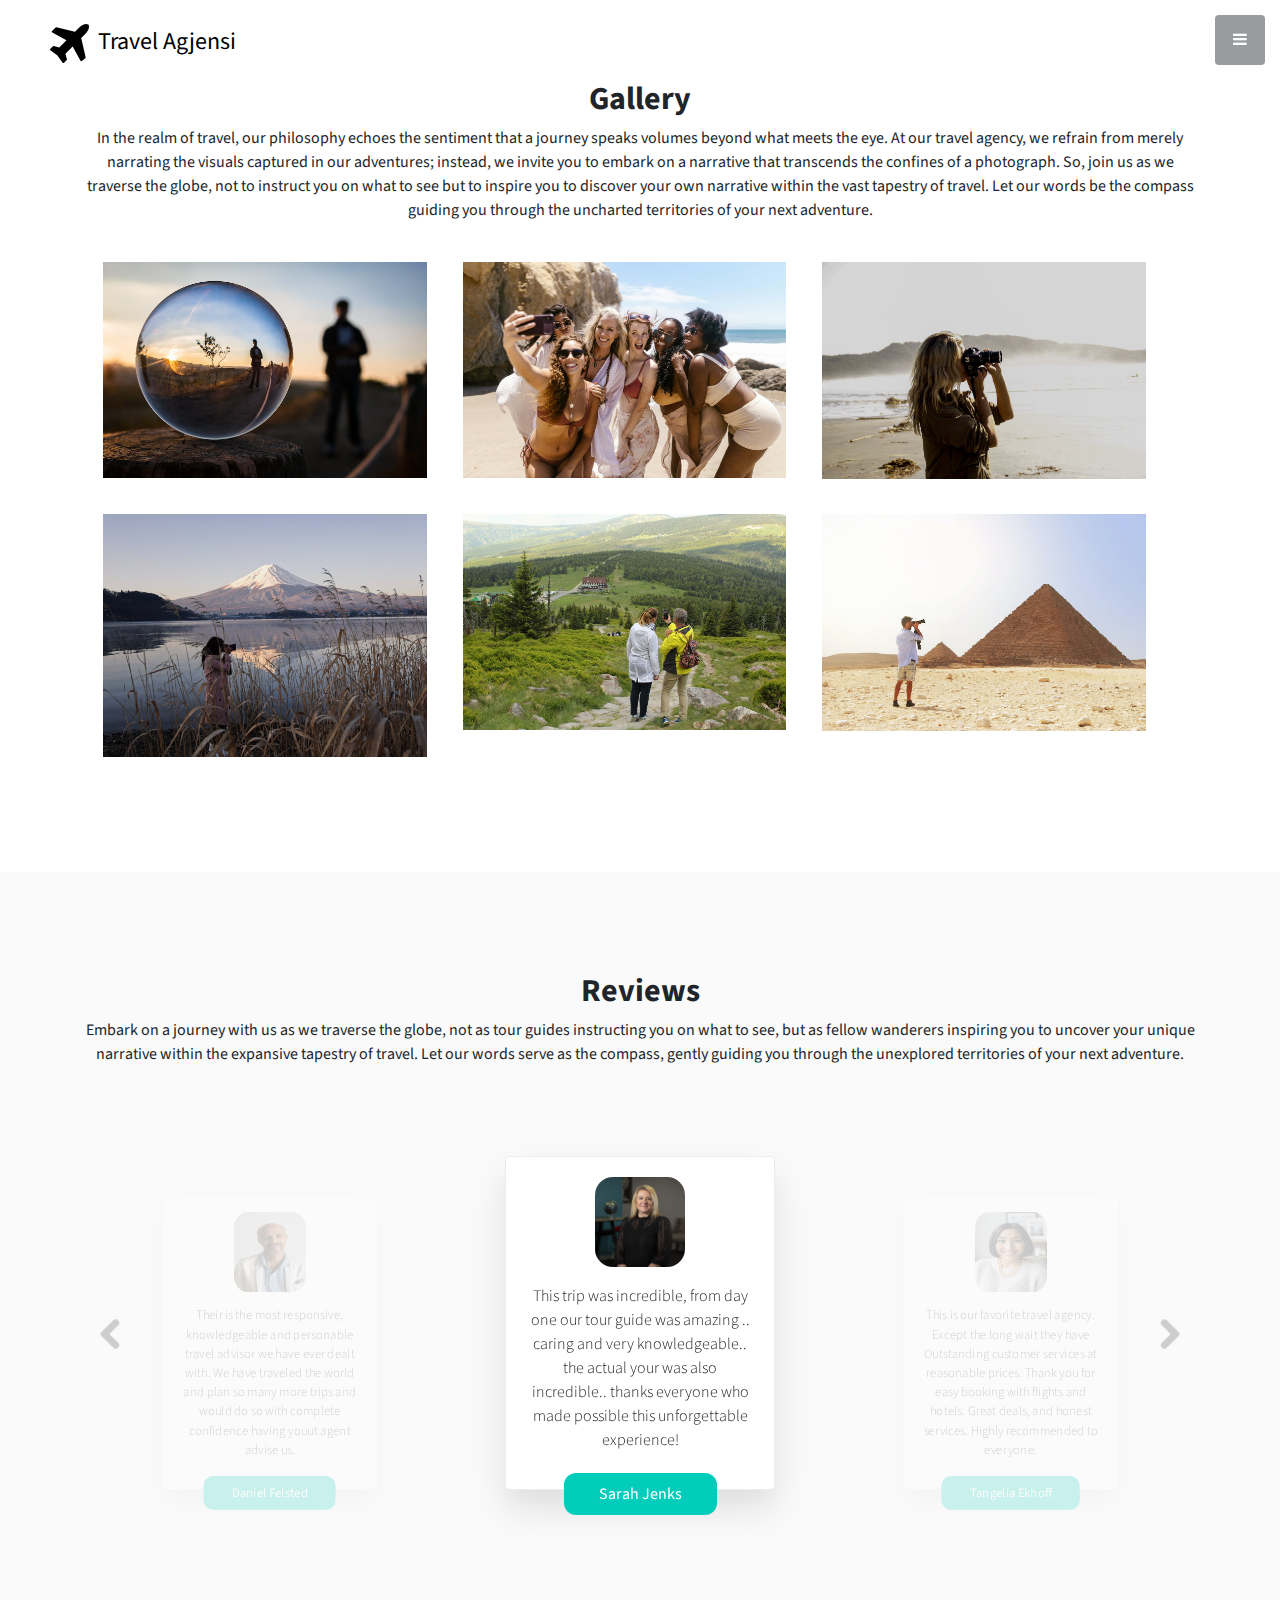
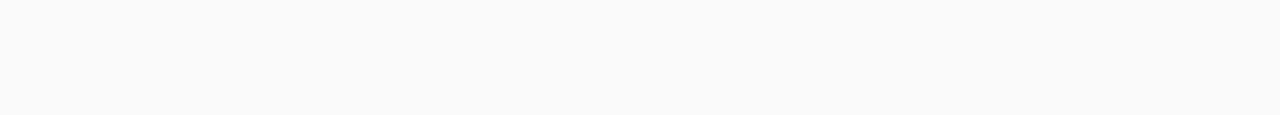
<file: galeria.html>
<!DOCTYPE html>
<html lang="en">
    <head>
        <meta charset="UTF-8">
        <meta name="viewport" content="width=device-width, initial-scale=1, shrink-to-fit=no">
        <meta name="description" content="">
        <meta name="author" content="">
        <link rel="icon" type="image/png" href="images/favicon-32x32.png" sizes="32x32" />
        <link rel="icon" type="image/png" href="images/favicon-16x16.png" sizes="16x16" />
        <title>Travel</title>
        <!--stylesheet-->
        <link href="https://fonts.googleapis.com/css?family=Source+Sans+Pro:400,700,900" rel="stylesheet">
        <link href="https://maxcdn.bootstrapcdn.com/font-awesome/4.7.0/css/font-awesome.min.css" rel="stylesheet" type="text/css">
        <link href="styles/styles.css" rel="stylesheet" type="text/css">
        <link href="styles/custom-responsive-styles.css" rel="stylesheet" type="text/css">
        <!--scripts-->
        <script type="text/javascript" src="scripts/jquery-3.2.1.min.js"></script>
        <script type="text/javascript" src="scripts/all-plugins.js"></script>
        <script type="text/javascript" src="scripts/plugins-activate.js"></script>
        <!-- <script type="text/javascript" src="scripts/forms-validation.js"></script>-->
      </head>
<body id="page-top">
      <!-- Navigation -->
  <div class="logo">
    <i class="fa fa-plane" aria-hidden="true"><span>Travel Agjensi</span></i>
  </div>
  <a class="menu-toggle rounded" href="#">
    <i class="fa fa-bars"></i>
  </a>
  <nav id="sidebar-wrapper">
    <ul class="sidebar-nav">
      <li class="sidebar-brand">
        <a class="smooth-scroll" href="#Header"></a>
      </li>
      <li class="sidebar-nav-item">
        <a href="index.html">Home</a>
      </li>
      <li class="sidebar-nav-item">
        <a  href="about-us.html">About</a>
      </li>
      <li class="sidebar-nav-item">
        <a href="services.html">What We Offer</a>
      </li>
      <li class="sidebar-nav-item">
        <a href="galeria.html">Gallery</a>
      </li>
      <li class="sidebar-nav-item">
        <a href="#Testimonials">Reviews</a>
      </li>
      <li class="sidebar-nav-item">
        <a href="contact-us.html">Contact</a>
      </li>
    </ul>
  </nav>
            <!--portfolio start-->
            <section class="content-section text-center" id="Portfolio">
                <div class="container">
                <div class="block-heading">
                    <h2>Gallery</h2>
                  <p>In the realm of travel, our philosophy echoes the sentiment that a journey speaks volumes beyond what meets the eye. At our travel agency, we refrain from merely narrating the visuals captured in our adventures; instead, we invite you to embark on a narrative that transcends the confines of a photograph.
                    So, join us as we traverse the globe, not to instruct you on what to see but to inspire you to discover your own narrative within the vast tapestry of travel. Let our words be the compass guiding you through the uncharted territories of your next adventure.
                  </p>
                  </p>
                </div>
                <div class="portfolio-wrapper clearfix">
                    <a class="each-portfolio" data-fancybox="gallery" href="images/p-two.jpeg">
                    <div class="content hover-cont-wrap">
                        <div class="content-overlay"></div>
                        <img class="content-image" src="images/p-two.jpeg">
                        <div class="content-details fadeIn-bottom">
                        <h5 class="p-title">Pixabay</h5>
                        <p class="p-desc">Forced Perspective Selective Focus Photography of Man Inside the Ball</p>
                        <span class="zoom"><i class="fa fa-search-plus"></i></span>
                        </div>
                    </div>
                    </a>
                    <a class="each-portfolio" data-fancybox="gallery" href="images/p-three.jpeg">
                    <div class="content hover-cont-wrap">
                        <div class="content-overlay"></div>
                        <img class="content-image" src="images/p-three.jpeg">
                        <div class="content-details fadeIn-bottom">
                        <h5 class="p-title">Hey Girls!</h5>
                        <p class="p-desc">Group of Friends Taking a Selfie at the Beach</p>
                        <span class="zoom"><i class="fa fa-search-plus"></i></span>
                        </div>
                    </div>
                    </a>
                    <a class="each-portfolio" data-fancybox="gallery" href="images/p-four.jpeg">
                    <div class="content hover-cont-wrap">
                        <div class="content-overlay"></div>
                        <img class="content-image" src="images/p-four.jpeg">
                        <div class="content-details fadeIn-bottom">
                        <h5 class="p-title">At the beach</h5>
                        <p class="p-desc">Woman Holding A Black Dslr Camera And Taking Pictures</p>
                        <span class="zoom"><i class="fa fa-search-plus"></i></span>
                        </div>
                    </div>
                    </a>
                    <a class="each-portfolio" data-fancybox="gallery" href="images/p-five.jpeg">
                    <div class="content hover-cont-wrap">
                        <div class="content-overlay"></div>
                        <img class="content-image" src="images/p-five.jpeg">
                        <div class="content-details fadeIn-bottom">
                        <h5 class="p-title">Casia Charlie</h5>
                        <p class="p-desc">Woman Taking Picture Near Lake With View of Mount Fuji</p>
                        <span class="zoom"><i class="fa fa-search-plus"></i></span>
                        </div>
                    </div>
                    </a>
                    <a class="each-portfolio" data-fancybox="gallery" href="images/p-six.jpeg">
                    <div class="content hover-cont-wrap">
                        <div class="content-overlay"></div>
                        <img class="content-image" src="images/p-six.jpeg">
                        <div class="content-details fadeIn-bottom">
                        <h5 class="p-title">Mountain Camping</h5>
                        <p class="p-desc">Woman Beside Man on Top of Mountain Taking Selfie</p>
                        <span class="zoom"><i class="fa fa-search-plus"></i></span>
                        </div>
                    </div>
                    </a>
                    <a class="each-portfolio" data-fancybox="gallery" href="images/p-seven.jpeg">
                    <div class="content hover-cont-wrap">
                        <div class="content-overlay"></div>
                        <img class="content-image" src="images/p-seven.jpeg">
                        <div class="content-details fadeIn-bottom">
                        <h5 class="p-title">Pyramid</h5>
                        <p class="p-desc">Man Taking Photo of the Great Pyramid of Egypt</p>
                        <span class="zoom"><i class="fa fa-search-plus"></i></span>
                        </div>
                    </div>
                    </a>
                </div>
                </div>
            </section>
                  <!--Testimonails--->
      <section id="Testimonials" class="content-section">
        <div class="container">
          <div class="row">
            <div class="col-sm-12">
              <div class="block-heading">
                <h2>Reviews</h2>
                <p>Embark on a journey with us as we traverse the globe, not as tour guides instructing you on what to see, but as fellow wanderers inspiring you to uncover your unique narrative within the expansive tapestry of travel. Let our words serve as the compass, gently guiding you through the unexplored territories of your next adventure.
                </p>
              </div>
              <div id="customers-reviews" class="owl-carousel">
                <div class="item">
                  <div class="shadow-effect">
                    <img class="img-circle" src="images/review-1.jpg" alt="example">
                    <p>This trip was incredible, from day one our tour guide was amazing .. caring and very knowledgeable.. the actual your was also incredible.. thanks everyone who made possible this unforgettable experience!</p>
                  </div>
                  <div class="testimonial-name">Sarah Jenks</div>
                </div>
                <div class="item">
                  <div class="shadow-effect">
                    <img class="img-circle" src="images/review-2.jpg" alt="">
                    <p>This is our favorite travel agency. Except the long wait they have Outstanding customer services at reasonable prices. Thank you for easy booking with flights and hotels. Great deals, and honest services. Highly recommended to everyone.</p>
                  </div>
                  <div class="testimonial-name">Tangelia Ekhoff</div>
                </div>
                <div class="item">
                  <div class="shadow-effect">
                    <img class="img-circle" src="images/review-3.jpg" alt="">
                    <p>This trip was incredible, from day one our tour guide was amazing .. caring and very knowledgeable.. the actual your was also incredible.. thanks everyone who made possible this unforgettable experience!</p>
                  </div>
                  <div class="testimonial-name">John Doe</div>
                </div>
                <div class="item">
                  <div class="shadow-effect">
                    <img class="img-circle" src="images/review-4.jpg" alt="">
                    <p>Our agent is the best. Best service, best deals, and very knowledgeable. We cruised Polynesia, Europe, Australia, the Caribbean, and other destinations with her. Highly recommended.</p>
                  </div>
                  <div class="testimonial-name">Amy Tan</div>
                </div>
                <div class="item">
                  <div class="shadow-effect">
                    <img class="img-circle" src="images/review-5.jpg" alt="">
                    <p>Their is the most responsive, knowledgeable and personable travel advisor we have ever dealt with. We have traveled the world and plan so many more trips and would do so with complete confidence having youut agent advise us.</p>
                  </div>
                  <div class="testimonial-name">Daniel Felsted</div>
                </div>
              </div>
            </div>
          </div>
        </div>
      </section>
      <!--portfolio end--> 
</body>
</html>
</file>
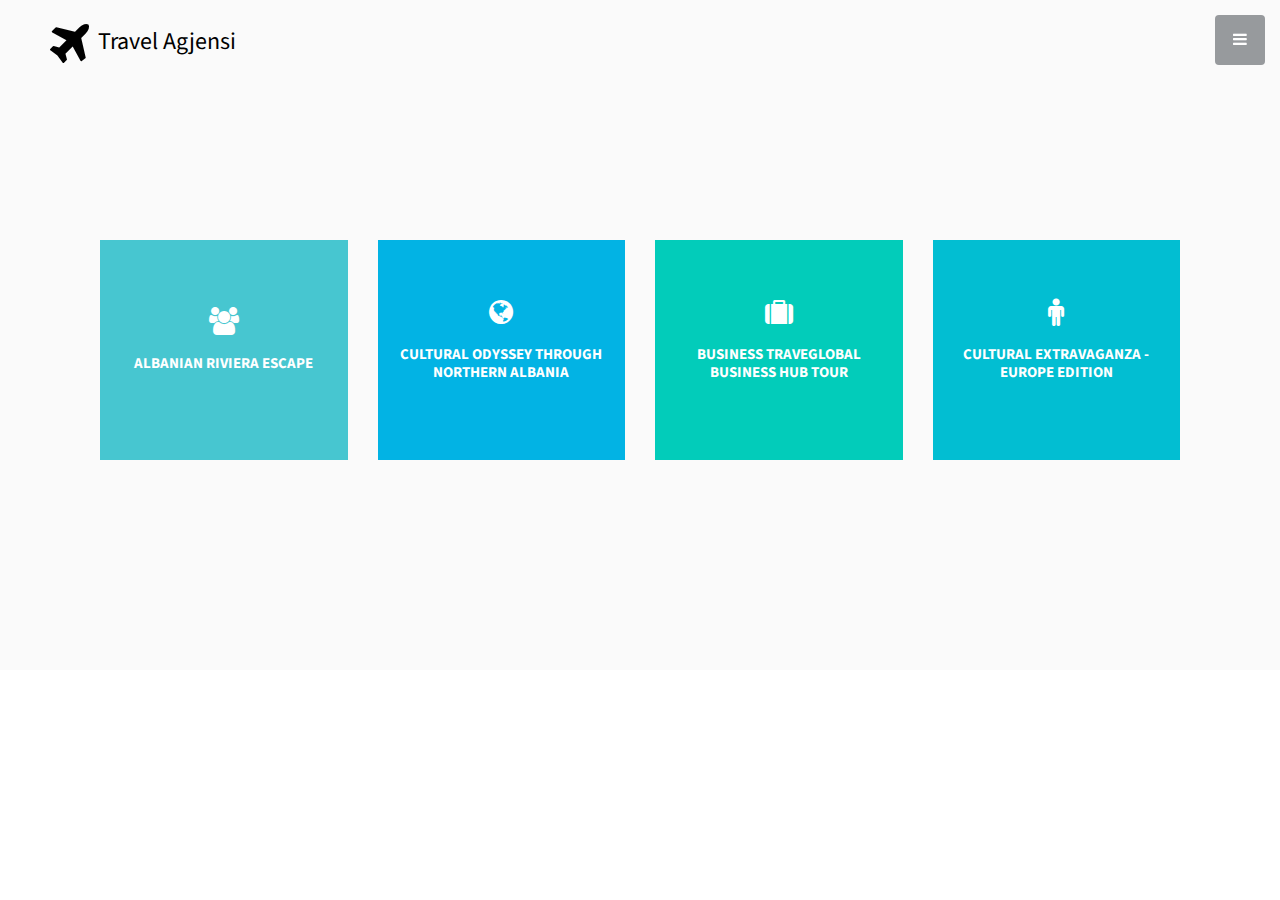
<file: services.html>
<!DOCTYPE html>
<html lang="en">
    <head>
        <meta charset="UTF-8">
        <meta name="viewport" content="width=device-width, initial-scale=1, shrink-to-fit=no">
        <meta name="description" content="">
        <meta name="author" content="">
        <link rel="icon" type="image/png" href="images/favicon-32x32.png" sizes="32x32" />
        <link rel="icon" type="image/png" href="images/favicon-16x16.png" sizes="16x16" />
        <title>Travel</title>
        <!--stylesheet-->
        <link href="https://fonts.googleapis.com/css?family=Source+Sans+Pro:400,700,900" rel="stylesheet">
        <link href="https://maxcdn.bootstrapcdn.com/font-awesome/4.7.0/css/font-awesome.min.css" rel="stylesheet" type="text/css">
        <link href="styles/styles.css" rel="stylesheet" type="text/css">
        <link href="styles/custom-responsive-styles.css" rel="stylesheet" type="text/css">
        <!--scripts-->
        <script type="text/javascript" src="scripts/jquery-3.2.1.min.js"></script>
        <script type="text/javascript" src="scripts/all-plugins.js"></script>
        <script type="text/javascript" src="scripts/plugins-activate.js"></script>
        <!-- <script type="text/javascript" src="scripts/forms-validation.js"></script>-->

      </head>
<body id="page-top">
      <!-- Navigation -->
  <div class="logo">
    <i class="fa fa-plane" aria-hidden="true"><span>Travel Agjensi</span></i>
  </div>
  <a class="menu-toggle rounded" href="#">
    <i class="fa fa-bars"></i>
  </a>
  <nav id="sidebar-wrapper">
    <ul class="sidebar-nav">
      <li class="sidebar-brand">
        <a class="smooth-scroll" href="#Header"></a>
      </li>
      <li class="sidebar-nav-item">
        <a href="index.html">Home</a>
      </li>
      <li class="sidebar-nav-item">
        <a  href="about-us.html">About</a>
      </li>
      <li class="sidebar-nav-item">
        <a href="services.html">What We Offer</a>
      </li>
      <li class="sidebar-nav-item">
        <a href="galeria.html">Gallery</a>
      </li>
      <li class="sidebar-nav-item">
        <a href="#Testimonials">Reviews</a>
      </li>
      <li class="sidebar-nav-item">
        <a href="contact-us.html">Contact</a>
      </li>
    </ul>
  </nav>
    <!-- Services Start -->
  <section id="Services" class="content-section text-center">
    <div class="container">
      <div class="block-heading">
      </div>
    <!--offers Start-->
    <section id="Services" class="content-section text-center">
      <div class="container">

      <div class="row">
          <div class="col-md-3 col-sm-6">
              <div class="service-box">
                  <div class="service-icon grey">
                  <div class="front-content">
                      <i class="fa fa-users"></i>
                      <h3>Albanian Riviera Escape</h3>
                  </div>
                  </div>
                  <div class="service-content">                   
                  <h3>Albanian Riviera Escape</h3>
                <p>Highlights:

                  Explore the pristine beaches of the Albanian Riviera.
                  Visit the UNESCO-listed town of Gjirokastër with its well-preserved Ottoman architecture.
                  Discover the ancient ruins of Butrint, a UNESCO World Heritage Site.
                  Excursion to the Llogara Pass for breathtaking panoramic views.
                  </p>
                </div>
              </div>
              </div>
          <div class="col-md-3 col-sm-6">
          <div class="service-box">
              <div class="service-icon yellow">
              <div class="front-content">
                  <i class="fa fa-globe" aria-hidden="true"></i>
                  <h3>Cultural Odyssey through Northern Albania</h3>
              </div>
              </div>
              <div class="service-content">
              <h3>Cultural Odyssey through Northern Albania</h3>
                <p>Highlights:

                  Explore the historic city of Shkodra, home to the Rozafa Castle and the Shkodra Lake.
                  Journey through the scenic Valbona Valley and experience local hospitality.
                  Hike to Theth, a remote mountain village, and visit the famous Theth National Park.
                  Discover the ancient city of Kruja.
                  </p>
            </div>
          </div>
          </div>

          <div class="col-md-3 col-sm-6">
            <div class="service-box">
                <div class="service-icon orange">
                <div class="front-content">
                    <i class="fa fa-suitcase"></i>
                    <h3>Business TraveGlobal Business Hub Tour</h3>
                </div>
                </div>
                <div class="service-content">
                <h3>Global Business Hub Tour</h3>
                  <p>Package Highlights:
  
                    Destinations: New York, London, Singapore
                    Business Facilities:
                    Access to premium co-working spaces
                    Meetings arranged at business centers
                    Leisure Time:
                    Exclusive city tours during downtime
                    Culinary experiences at top-rated restaurants
                    Accommodation: Upscale hotels with business-friendly amenities
                    Transportation: Convenient flights and private transfers</p>
              </div>
            </div>
            </div>
            <div class="col-md-3 col-sm-6">
            <div class="service-box ">
                <div class="service-icon red">
                <div class="front-content">
                    <i class="fa fa-male" aria-hidden="true"></i>
                    <h3>Cultural Extravaganza - Europe Edition</h3>
                </div>
                </div>
                <div class="service-content">
                <h3>Cultural Extravaganza - Europe Edition</h3>
                  <p>
                    Guided tours of Louvre Museum, Vatican City, and Sagrada Familia
                    Cultural and gastronomic experiences in each city
                    Accommodation: Handpicked hotels with central locations
                    Transportation: Convenient flights between cities</p>
              </div>
            </div>
            </div>
      </div>

</body>
</html>
</file>
<file: styles/custom-responsive-styles.css>
/*Extra small devices (portrait phones, less than 576px)*/
@media (max-width: 575px) {
  .content-section {
    padding-top: 70px;
    padding-bottom: 70px;
  }
  .logo i {
    font-size: 40px;
  }
  #Banner .content-wrap h1 {
    font-size: 36px;
  }
  #Banner .content-wrap h3 {
    font-size: 20px;
  }
  .btn-xl {
    padding: 15px 30px;
  }
  .content-section-heading h2 {
    font-size: 30px;
  }
  #Portfolio .portfolio-wrapper .each-portfolio {
    float: none;
    margin: 0 auto 20px;
    width: 100%;
    display: block;
  }
  #customers-testimonials .item {
    margin-bottom: 0;
  }
  #Contact .contact-wrapper {
    border-right: none;
    margin-right: 0;
    padding: 0;
  }
  #Contact .contact-wrapper span {
    font-size: 18px;
  }
  .address-block,
  #Contact .address-block.border-bottom {
    margin-bottom: 40px;
    padding: 0 15px 30px;
  }
  footer.footer .social-link {
    height: 50px;
    width: 50px;
    font-size: 18px;
  }
  .owl-nav {
    display: none !important; 
  }
}
/*Small devices (landscape phones, 576px and up)*/
@media (min-width: 576px) and (max-width: 767px) {
  .logo i {
    font-size: 40px;
  }
  .content-section {
    padding-top: 70px;
    padding-bottom: 70px;
  }
  .content-section h1 img {
    width: 20%;
    max-width: 500px;
    height: auto;
  }
  #Banner .content-wrap h1 {
    font-size: 36px;
    width: 100%;
    max-width: 500px;
    height: auto;
  }
  #Banner .content-wrap h3 {
    font-size: 20px;
  }
  .btn-xl {
    padding: 15px 30px;
  }
  .content-section-heading h2 {
    font-size: 30px;
  }
  #Portfolio .portfolio-wrapper .each-portfolio {
    float: none;
    margin: 0 auto 20px;
    width: 100%;
    display: block;
  }
  #customers-testimonials .item {
    margin-bottom: 0;
  }
  #Contact .contact-wrapper {
    border-right: none;
    margin-right: 0;
    padding: 0;
  }
  #Contact .contact-wrapper span {
    font-size: 18px;
  }
  #contact .contact-wrapper iframe{
    border-right: none;
    margin-right: 0;
    padding: 0;
  }
  .address-block,
  #Contact .address-block.border-bottom {
    margin-bottom: 40px;
    padding: 0 15px 30px;
  }
  footer.footer .social-link {
    height: 50px;
    width: 50px;
    font-size: 18px;
  }
  .owl-nav {
    display: none !important; 
  }
}
/*Medium devices (tablets, 768px and up)*/
@media (min-width: 768px) and (max-width: 991px) {
  .content-section {
    padding-top: 70px;
    padding-bottom: 70px;
  }
  #Banner .content-wrap h1 {
    font-size: 40px;
  }
  #Banner .content-wrap h3 {
    font-size: 24px;
  }
  .btn-xl {
    padding: 20px 30px;
  }
  .content-section-heading h2 {
    font-size: 30px;
  }
  #Contact .contact-wrapper span {
    font-size: 16px;
  }
  footer.footer .social-link {
    height: 50px;
    width: 50px;
    font-size: 18px;
  }
  .owl-nav {
    display: none !important; 
  }
  #Contact .c-icon {
    margin-right: 10px;
  }
}
/*Large devices (desktops, 992px and up)*/
@media (min-width: 992px) and (max-width: 1199px) {
  .content-section {
    padding-top: 70px;
    padding-bottom: 70px;
  }
  #Banner .content-wrap h1 {
    font-size: 40px;
  }
  #Banner .content-wrap h3 {
    font-size: 24px;
  }
  .btn-xl {
    padding: 20px 30px;
  }
  .content-section-heading h2 {
    font-size: 30px;
  }
  #Contact .contact-wrapper span {
    font-size: 16px;
  }
  footer.footer .social-link {
    height: 50px;
    width: 50px;
    font-size: 18px;
  }
  .owl-nav {
    display: none !important; 
  }
  #Contact .c-icon {
    margin-right: 10px;
  }
}
/*Extra large devices (large desktops, 1200px and up)*/
@media (min-width: 1200px) {}
</file>
<file: css/style.css>
/******* Bootstrap Theming ********/
/*!
 * Bootstrap v4.5.3 (https://getbootstrap.com/)
 * Copyright 2011-2020 The Bootstrap Authors
 * Copyright 2011-2020 Twitter, Inc.
 * Licensed under MIT (https://github.com/twbs/bootstrap/blob/main/LICENSE)
 */
:root {
  --blue: #007bff;
  --indigo: #6610f2;
  --purple: #6f42c1;
  --pink: #e83e8c;
  --red: #dc3545;
  --orange: #fd7e14;
  --yellow: #ffc107;
  --green: #28a745;
  --teal: #20c997;
  --cyan: #17a2b8;
  --white: #fff;
  --gray: #6c757d;
  --gray-dark: #343a40;
  --primary: #7AB730;
  --secondary: #f4faec;
  --success: #28a745;
  --info: #17a2b8;
  --warning: #ffc107;
  --danger: #dc3545;
  --light: #FFFFFF;
  --dark: #212121;
  --breakpoint-xs: 0;
  --breakpoint-sm: 576px;
  --breakpoint-md: 768px;
  --breakpoint-lg: 992px;
  --breakpoint-xl: 1200px;
  --font-family-sans-serif: "Poppins", sans-serif;
  --font-family-monospace: SFMono-Regular, Menlo, Monaco, Consolas, "Liberation Mono", "Courier New", monospace;
}

*,
*::before,
*::after {
  box-sizing: border-box;
}

html {
  font-family: sans-serif;
  line-height: 1.15;
  -webkit-text-size-adjust: 100%;
  -webkit-tap-highlight-color: rgba(0, 0, 0, 0);
}

article, aside, figcaption, figure, footer, header, hgroup, main, nav, section {
  display: block;
}

body {
  margin: 0;
  font-family: "Poppins", sans-serif;
  font-size: 1rem;
  font-weight: 400;
  line-height: 1.5;
  color: #656565;
  text-align: left;
  background-color: #F3F3F3;
}

[tabindex="-1"]:focus:not(:focus-visible) {
  outline: 0 !important;
}

hr {
  box-sizing: content-box;
  height: 0;
  overflow: visible;
}

h1, h2, h3, h4, h5, h6 {
  margin-top: 0;
  margin-bottom: 0.5rem;
}

p {
  margin-top: 0;
  margin-bottom: 1rem;
}

abbr[title],
abbr[data-original-title] {
  text-decoration: underline;
  text-decoration: underline dotted;
  cursor: help;
  border-bottom: 0;
  text-decoration-skip-ink: none;
}

address {
  margin-bottom: 1rem;
  font-style: normal;
  line-height: inherit;
}

ol,
ul,
dl {
  margin-top: 0;
  margin-bottom: 1rem;
}

ol ol,
ul ul,
ol ul,
ul ol {
  margin-bottom: 0;
}

dt {
  font-weight: 700;
}

dd {
  margin-bottom: .5rem;
  margin-left: 0;
}

blockquote {
  margin: 0 0 1rem;
}

b,
strong {
  font-weight: bolder;
}

small {
  font-size: 80%;
}

sub,
sup {
  position: relative;
  font-size: 75%;
  line-height: 0;
  vertical-align: baseline;
}

sub {
  bottom: -.25em;
}

sup {
  top: -.5em;
}

a {
  color: #7AB730;
  text-decoration: none;
  background-color: transparent;
}

a:hover {
  color: #527a20;
  text-decoration: underline;
}

a:not([href]):not([class]) {
  color: inherit;
  text-decoration: none;
}

a:not([href]):not([class]):hover {
  color: inherit;
  text-decoration: none;
}

pre,
code,
kbd,
samp {
  font-family: SFMono-Regular, Menlo, Monaco, Consolas, "Liberation Mono", "Courier New", monospace;
  font-size: 1em;
}

pre {
  margin-top: 0;
  margin-bottom: 1rem;
  overflow: auto;
  -ms-overflow-style: scrollbar;
}

figure {
  margin: 0 0 1rem;
}

img {
  vertical-align: middle;
  border-style: none;
}

svg {
  overflow: hidden;
  vertical-align: middle;
}

table {
  border-collapse: collapse;
}

caption {
  padding-top: 0.75rem;
  padding-bottom: 0.75rem;
  color: #6c757d;
  text-align: left;
  caption-side: bottom;
}

th {
  text-align: inherit;
  text-align: -webkit-match-parent;
}

label {
  display: inline-block;
  margin-bottom: 0.5rem;
}

button {
  border-radius: 0;
}

button:focus {
  outline: 1px dotted;
  outline: 5px auto -webkit-focus-ring-color;
}

input,
button,
select,
optgroup,
textarea {
  margin: 0;
  font-family: inherit;
  font-size: inherit;
  line-height: inherit;
}

button,
input {
  overflow: visible;
}

button,
select {
  text-transform: none;
}

[role="button"] {
  cursor: pointer;
}

select {
  word-wrap: normal;
}

button,
[type="button"],
[type="reset"],
[type="submit"] {
  -webkit-appearance: button;
}

button:not(:disabled),
[type="button"]:not(:disabled),
[type="reset"]:not(:disabled),
[type="submit"]:not(:disabled) {
  cursor: pointer;
}

button::-moz-focus-inner,
[type="button"]::-moz-focus-inner,
[type="reset"]::-moz-focus-inner,
[type="submit"]::-moz-focus-inner {
  padding: 0;
  border-style: none;
}

input[type="radio"],
input[type="checkbox"] {
  box-sizing: border-box;
  padding: 0;
}

textarea {
  overflow: auto;
  resize: vertical;
}

fieldset {
  min-width: 0;
  padding: 0;
  margin: 0;
  border: 0;
}

legend {
  display: block;
  width: 100%;
  max-width: 100%;
  padding: 0;
  margin-bottom: .5rem;
  font-size: 1.5rem;
  line-height: inherit;
  color: inherit;
  white-space: normal;
}

@media (max-width: 1200px) {
  legend {
    font-size: calc(1.275rem + 0.3vw) ;
  }
}

progress {
  vertical-align: baseline;
}

[type="number"]::-webkit-inner-spin-button,
[type="number"]::-webkit-outer-spin-button {
  height: auto;
}

[type="search"] {
  outline-offset: -2px;
  -webkit-appearance: none;
}

[type="search"]::-webkit-search-decoration {
  -webkit-appearance: none;
}

::-webkit-file-upload-button {
  font: inherit;
  -webkit-appearance: button;
}

output {
  display: inline-block;
}

summary {
  display: list-item;
  cursor: pointer;
}

template {
  display: none;
}

[hidden] {
  display: none !important;
}

h1, h2, h3, h4, h5, h6,
.h1, .h2, .h3, .h4, .h5, .h6 {
  margin-bottom: 0.5rem;
  font-weight: 500;
  line-height: 1.2;
  color: #212121;
}

h1, .h1 {
  font-size: 2.5rem;
}

@media (max-width: 1200px) {
  h1, .h1 {
    font-size: calc(1.375rem + 1.5vw) ;
  }
}

h2, .h2 {
  font-size: 2rem;
}

@media (max-width: 1200px) {
  h2, .h2 {
    font-size: calc(1.325rem + 0.9vw) ;
  }
}

h3, .h3 {
  font-size: 1.75rem;
}

@media (max-width: 1200px) {
  h3, .h3 {
    font-size: calc(1.3rem + 0.6vw) ;
  }
}

h4, .h4 {
  font-size: 1.5rem;
}

@media (max-width: 1200px) {
  h4, .h4 {
    font-size: calc(1.275rem + 0.3vw) ;
  }
}

h5, .h5 {
  font-size: 1.25rem;
}

h6, .h6 {
  font-size: 1rem;
}

.lead {
  font-size: 1.25rem;
  font-weight: 300;
}

.display-1 {
  font-size: 6rem;
  font-weight: 300;
  line-height: 1.2;
}

@media (max-width: 1200px) {
  .display-1 {
    font-size: calc(1.725rem + 5.7vw) ;
  }
}

.display-2 {
  font-size: 5.5rem;
  font-weight: 300;
  line-height: 1.2;
}

@media (max-width: 1200px) {
  .display-2 {
    font-size: calc(1.675rem + 5.1vw) ;
  }
}

.display-3 {
  font-size: 4.5rem;
  font-weight: 300;
  line-height: 1.2;
}

@media (max-width: 1200px) {
  .display-3 {
    font-size: calc(1.575rem + 3.9vw) ;
  }
}

.display-4 {
  font-size: 3.5rem;
  font-weight: 300;
  line-height: 1.2;
}

@media (max-width: 1200px) {
  .display-4 {
    font-size: calc(1.475rem + 2.7vw) ;
  }
}

hr {
  margin-top: 1rem;
  margin-bottom: 1rem;
  border: 0;
  border-top: 1px solid rgba(0, 0, 0, 0.1);
}

small,
.small {
  font-size: 80%;
  font-weight: 400;
}

mark,
.mark {
  padding: 0.2em;
  background-color: #fcf8e3;
}

.list-unstyled {
  padding-left: 0;
  list-style: none;
}

.list-inline {
  padding-left: 0;
  list-style: none;
}

.list-inline-item {
  display: inline-block;
}

.list-inline-item:not(:last-child) {
  margin-right: 0.5rem;
}

.initialism {
  font-size: 90%;
  text-transform: uppercase;
}

.blockquote {
  margin-bottom: 1rem;
  font-size: 1.25rem;
}

.blockquote-footer {
  display: block;
  font-size: 80%;
  color: #6c757d;
}

.blockquote-footer::before {
  content: "\2014\00A0";
}

.img-fluid {
  max-width: 100%;
  height: auto;
}

.img-thumbnail {
  padding: 0.25rem;
  background-color: #F3F3F3;
  border: 1px solid #dee2e6;
  max-width: 100%;
  height: auto;
}

.figure {
  display: inline-block;
}

.figure-img {
  margin-bottom: 0.5rem;
  line-height: 1;
}

.figure-caption {
  font-size: 90%;
  color: #6c757d;
}

code {
  font-size: 87.5%;
  color: #e83e8c;
  word-wrap: break-word;
}

a > code {
  color: inherit;
}

kbd {
  padding: 0.2rem 0.4rem;
  font-size: 87.5%;
  color: #fff;
  background-color: #212529;
}

kbd kbd {
  padding: 0;
  font-size: 100%;
  font-weight: 700;
}

pre {
  display: block;
  font-size: 87.5%;
  color: #212529;
}

pre code {
  font-size: inherit;
  color: inherit;
  word-break: normal;
}

.pre-scrollable {
  max-height: 340px;
  overflow-y: scroll;
}

.container,
.container-fluid,
.container-sm,
.container-md,
.container-lg,
.container-xl {
  width: 100%;
  padding-right: 15px;
  padding-left: 15px;
  margin-right: auto;
  margin-left: auto;
}

@media (min-width: 576px) {
  .container, .container-sm {
    max-width: 540px;
  }
}

@media (min-width: 768px) {
  .container, .container-sm, .container-md {
    max-width: 720px;
  }
}

@media (min-width: 992px) {
  .container, .container-sm, .container-md, .container-lg {
    max-width: 960px;
  }
}

@media (min-width: 1200px) {
  .container, .container-sm, .container-md, .container-lg, .container-xl {
    max-width: 1140px;
  }
}

.row {
  display: flex;
  flex-wrap: wrap;
  margin-right: -15px;
  margin-left: -15px;
}

.no-gutters {
  margin-right: 0;
  margin-left: 0;
}

.no-gutters > .col,
.no-gutters > [class*="col-"] {
  padding-right: 0;
  padding-left: 0;
}

.col-1, .col-2, .col-3, .col-4, .col-5, .col-6, .col-7, .col-8, .col-9, .col-10, .col-11, .col-12, .col,
.col-auto, .col-sm-1, .col-sm-2, .col-sm-3, .col-sm-4, .col-sm-5, .col-sm-6, .col-sm-7, .col-sm-8, .col-sm-9, .col-sm-10, .col-sm-11, .col-sm-12, .col-sm,
.col-sm-auto, .col-md-1, .col-md-2, .col-md-3, .col-md-4, .col-md-5, .col-md-6, .col-md-7, .col-md-8, .col-md-9, .col-md-10, .col-md-11, .col-md-12, .col-md,
.col-md-auto, .col-lg-1, .col-lg-2, .col-lg-3, .col-lg-4, .col-lg-5, .col-lg-6, .col-lg-7, .col-lg-8, .col-lg-9, .col-lg-10, .col-lg-11, .col-lg-12, .col-lg,
.col-lg-auto, .col-xl-1, .col-xl-2, .col-xl-3, .col-xl-4, .col-xl-5, .col-xl-6, .col-xl-7, .col-xl-8, .col-xl-9, .col-xl-10, .col-xl-11, .col-xl-12, .col-xl,
.col-xl-auto {
  position: relative;
  width: 100%;
  padding-right: 15px;
  padding-left: 15px;
}

.col {
  flex-basis: 0;
  flex-grow: 1;
  max-width: 100%;
}

.row-cols-1 > * {
  flex: 0 0 100%;
  max-width: 100%;
}

.row-cols-2 > * {
  flex: 0 0 50%;
  max-width: 50%;
}

.row-cols-3 > * {
  flex: 0 0 33.33333%;
  max-width: 33.33333%;
}

.row-cols-4 > * {
  flex: 0 0 25%;
  max-width: 25%;
}

.row-cols-5 > * {
  flex: 0 0 20%;
  max-width: 20%;
}

.row-cols-6 > * {
  flex: 0 0 16.66667%;
  max-width: 16.66667%;
}

.col-auto {
  flex: 0 0 auto;
  width: auto;
  max-width: 100%;
}

.col-1 {
  flex: 0 0 8.33333%;
  max-width: 8.33333%;
}

.col-2 {
  flex: 0 0 16.66667%;
  max-width: 16.66667%;
}

.col-3 {
  flex: 0 0 25%;
  max-width: 25%;
}

.col-4 {
  flex: 0 0 33.33333%;
  max-width: 33.33333%;
}

.col-5 {
  flex: 0 0 41.66667%;
  max-width: 41.66667%;
}

.col-6 {
  flex: 0 0 50%;
  max-width: 50%;
}

.col-7 {
  flex: 0 0 58.33333%;
  max-width: 58.33333%;
}

.col-8 {
  flex: 0 0 66.66667%;
  max-width: 66.66667%;
}

.col-9 {
  flex: 0 0 75%;
  max-width: 75%;
}

.col-10 {
  flex: 0 0 83.33333%;
  max-width: 83.33333%;
}

.col-11 {
  flex: 0 0 91.66667%;
  max-width: 91.66667%;
}

.col-12 {
  flex: 0 0 100%;
  max-width: 100%;
}

.order-first {
  order: -1;
}

.order-last {
  order: 13;
}

.order-0 {
  order: 0;
}

.order-1 {
  order: 1;
}

.order-2 {
  order: 2;
}

.order-3 {
  order: 3;
}

.order-4 {
  order: 4;
}

.order-5 {
  order: 5;
}

.order-6 {
  order: 6;
}

.order-7 {
  order: 7;
}

.order-8 {
  order: 8;
}

.order-9 {
  order: 9;
}

.order-10 {
  order: 10;
}

.order-11 {
  order: 11;
}

.order-12 {
  order: 12;
}

.offset-1 {
  margin-left: 8.33333%;
}

.offset-2 {
  margin-left: 16.66667%;
}

.offset-3 {
  margin-left: 25%;
}

.offset-4 {
  margin-left: 33.33333%;
}

.offset-5 {
  margin-left: 41.66667%;
}

.offset-6 {
  margin-left: 50%;
}

.offset-7 {
  margin-left: 58.33333%;
}

.offset-8 {
  margin-left: 66.66667%;
}

.offset-9 {
  margin-left: 75%;
}

.offset-10 {
  margin-left: 83.33333%;
}

.offset-11 {
  margin-left: 91.66667%;
}

@media (min-width: 576px) {
  .col-sm {
    flex-basis: 0;
    flex-grow: 1;
    max-width: 100%;
  }
  .row-cols-sm-1 > * {
    flex: 0 0 100%;
    max-width: 100%;
  }
  .row-cols-sm-2 > * {
    flex: 0 0 50%;
    max-width: 50%;
  }
  .row-cols-sm-3 > * {
    flex: 0 0 33.33333%;
    max-width: 33.33333%;
  }
  .row-cols-sm-4 > * {
    flex: 0 0 25%;
    max-width: 25%;
  }
  .row-cols-sm-5 > * {
    flex: 0 0 20%;
    max-width: 20%;
  }
  .row-cols-sm-6 > * {
    flex: 0 0 16.66667%;
    max-width: 16.66667%;
  }
  .col-sm-auto {
    flex: 0 0 auto;
    width: auto;
    max-width: 100%;
  }
  .col-sm-1 {
    flex: 0 0 8.33333%;
    max-width: 8.33333%;
  }
  .col-sm-2 {
    flex: 0 0 16.66667%;
    max-width: 16.66667%;
  }
  .col-sm-3 {
    flex: 0 0 25%;
    max-width: 25%;
  }
  .col-sm-4 {
    flex: 0 0 33.33333%;
    max-width: 33.33333%;
  }
  .col-sm-5 {
    flex: 0 0 41.66667%;
    max-width: 41.66667%;
  }
  .col-sm-6 {
    flex: 0 0 50%;
    max-width: 50%;
  }
  .col-sm-7 {
    flex: 0 0 58.33333%;
    max-width: 58.33333%;
  }
  .col-sm-8 {
    flex: 0 0 66.66667%;
    max-width: 66.66667%;
  }
  .col-sm-9 {
    flex: 0 0 75%;
    max-width: 75%;
  }
  .col-sm-10 {
    flex: 0 0 83.33333%;
    max-width: 83.33333%;
  }
  .col-sm-11 {
    flex: 0 0 91.66667%;
    max-width: 91.66667%;
  }
  .col-sm-12 {
    flex: 0 0 100%;
    max-width: 100%;
  }
  .order-sm-first {
    order: -1;
  }
  .order-sm-last {
    order: 13;
  }
  .order-sm-0 {
    order: 0;
  }
  .order-sm-1 {
    order: 1;
  }
  .order-sm-2 {
    order: 2;
  }
  .order-sm-3 {
    order: 3;
  }
  .order-sm-4 {
    order: 4;
  }
  .order-sm-5 {
    order: 5;
  }
  .order-sm-6 {
    order: 6;
  }
  .order-sm-7 {
    order: 7;
  }
  .order-sm-8 {
    order: 8;
  }
  .order-sm-9 {
    order: 9;
  }
  .order-sm-10 {
    order: 10;
  }
  .order-sm-11 {
    order: 11;
  }
  .order-sm-12 {
    order: 12;
  }
  .offset-sm-0 {
    margin-left: 0;
  }
  .offset-sm-1 {
    margin-left: 8.33333%;
  }
  .offset-sm-2 {
    margin-left: 16.66667%;
  }
  .offset-sm-3 {
    margin-left: 25%;
  }
  .offset-sm-4 {
    margin-left: 33.33333%;
  }
  .offset-sm-5 {
    margin-left: 41.66667%;
  }
  .offset-sm-6 {
    margin-left: 50%;
  }
  .offset-sm-7 {
    margin-left: 58.33333%;
  }
  .offset-sm-8 {
    margin-left: 66.66667%;
  }
  .offset-sm-9 {
    margin-left: 75%;
  }
  .offset-sm-10 {
    margin-left: 83.33333%;
  }
  .offset-sm-11 {
    margin-left: 91.66667%;
  }
}

@media (min-width: 768px) {
  .col-md {
    flex-basis: 0;
    flex-grow: 1;
    max-width: 100%;
  }
  .row-cols-md-1 > * {
    flex: 0 0 100%;
    max-width: 100%;
  }
  .row-cols-md-2 > * {
    flex: 0 0 50%;
    max-width: 50%;
  }
  .row-cols-md-3 > * {
    flex: 0 0 33.33333%;
    max-width: 33.33333%;
  }
  .row-cols-md-4 > * {
    flex: 0 0 25%;
    max-width: 25%;
  }
  .row-cols-md-5 > * {
    flex: 0 0 20%;
    max-width: 20%;
  }
  .row-cols-md-6 > * {
    flex: 0 0 16.66667%;
    max-width: 16.66667%;
  }
  .col-md-auto {
    flex: 0 0 auto;
    width: auto;
    max-width: 100%;
  }
  .col-md-1 {
    flex: 0 0 8.33333%;
    max-width: 8.33333%;
  }
  .col-md-2 {
    flex: 0 0 16.66667%;
    max-width: 16.66667%;
  }
  .col-md-3 {
    flex: 0 0 25%;
    max-width: 25%;
  }
  .col-md-4 {
    flex: 0 0 33.33333%;
    max-width: 33.33333%;
  }
  .col-md-5 {
    flex: 0 0 41.66667%;
    max-width: 41.66667%;
  }
  .col-md-6 {
    flex: 0 0 50%;
    max-width: 50%;
  }
  .col-md-7 {
    flex: 0 0 58.33333%;
    max-width: 58.33333%;
  }
  .col-md-8 {
    flex: 0 0 66.66667%;
    max-width: 66.66667%;
  }
  .col-md-9 {
    flex: 0 0 75%;
    max-width: 75%;
  }
  .col-md-10 {
    flex: 0 0 83.33333%;
    max-width: 83.33333%;
  }
  .col-md-11 {
    flex: 0 0 91.66667%;
    max-width: 91.66667%;
  }
  .col-md-12 {
    flex: 0 0 100%;
    max-width: 100%;
  }
  .order-md-first {
    order: -1;
  }
  .order-md-last {
    order: 13;
  }
  .order-md-0 {
    order: 0;
  }
  .order-md-1 {
    order: 1;
  }
  .order-md-2 {
    order: 2;
  }
  .order-md-3 {
    order: 3;
  }
  .order-md-4 {
    order: 4;
  }
  .order-md-5 {
    order: 5;
  }
  .order-md-6 {
    order: 6;
  }
  .order-md-7 {
    order: 7;
  }
  .order-md-8 {
    order: 8;
  }
  .order-md-9 {
    order: 9;
  }
  .order-md-10 {
    order: 10;
  }
  .order-md-11 {
    order: 11;
  }
  .order-md-12 {
    order: 12;
  }
  .offset-md-0 {
    margin-left: 0;
  }
  .offset-md-1 {
    margin-left: 8.33333%;
  }
  .offset-md-2 {
    margin-left: 16.66667%;
  }
  .offset-md-3 {
    margin-left: 25%;
  }
  .offset-md-4 {
    margin-left: 33.33333%;
  }
  .offset-md-5 {
    margin-left: 41.66667%;
  }
  .offset-md-6 {
    margin-left: 50%;
  }
  .offset-md-7 {
    margin-left: 58.33333%;
  }
  .offset-md-8 {
    margin-left: 66.66667%;
  }
  .offset-md-9 {
    margin-left: 75%;
  }
  .offset-md-10 {
    margin-left: 83.33333%;
  }
  .offset-md-11 {
    margin-left: 91.66667%;
  }
}

@media (min-width: 992px) {
  .col-lg {
    flex-basis: 0;
    flex-grow: 1;
    max-width: 100%;
  }
  .row-cols-lg-1 > * {
    flex: 0 0 100%;
    max-width: 100%;
  }
  .row-cols-lg-2 > * {
    flex: 0 0 50%;
    max-width: 50%;
  }
  .row-cols-lg-3 > * {
    flex: 0 0 33.33333%;
    max-width: 33.33333%;
  }
  .row-cols-lg-4 > * {
    flex: 0 0 25%;
    max-width: 25%;
  }
  .row-cols-lg-5 > * {
    flex: 0 0 20%;
    max-width: 20%;
  }
  .row-cols-lg-6 > * {
    flex: 0 0 16.66667%;
    max-width: 16.66667%;
  }
  .col-lg-auto {
    flex: 0 0 auto;
    width: auto;
    max-width: 100%;
  }
  .col-lg-1 {
    flex: 0 0 8.33333%;
    max-width: 8.33333%;
  }
  .col-lg-2 {
    flex: 0 0 16.66667%;
    max-width: 16.66667%;
  }
  .col-lg-3 {
    flex: 0 0 25%;
    max-width: 25%;
  }
  .col-lg-4 {
    flex: 0 0 33.33333%;
    max-width: 33.33333%;
  }
  .col-lg-5 {
    flex: 0 0 41.66667%;
    max-width: 41.66667%;
  }
  .col-lg-6 {
    flex: 0 0 50%;
    max-width: 50%;
  }
  .col-lg-7 {
    flex: 0 0 58.33333%;
    max-width: 58.33333%;
  }
  .col-lg-8 {
    flex: 0 0 66.66667%;
    max-width: 66.66667%;
  }
  .col-lg-9 {
    flex: 0 0 75%;
    max-width: 75%;
  }
  .col-lg-10 {
    flex: 0 0 83.33333%;
    max-width: 83.33333%;
  }
  .col-lg-11 {
    flex: 0 0 91.66667%;
    max-width: 91.66667%;
  }
  .col-lg-12 {
    flex: 0 0 100%;
    max-width: 100%;
  }
  .order-lg-first {
    order: -1;
  }
  .order-lg-last {
    order: 13;
  }
  .order-lg-0 {
    order: 0;
  }
  .order-lg-1 {
    order: 1;
  }
  .order-lg-2 {
    order: 2;
  }
  .order-lg-3 {
    order: 3;
  }
  .order-lg-4 {
    order: 4;
  }
  .order-lg-5 {
    order: 5;
  }
  .order-lg-6 {
    order: 6;
  }
  .order-lg-7 {
    order: 7;
  }
  .order-lg-8 {
    order: 8;
  }
  .order-lg-9 {
    order: 9;
  }
  .order-lg-10 {
    order: 10;
  }
  .order-lg-11 {
    order: 11;
  }
  .order-lg-12 {
    order: 12;
  }
  .offset-lg-0 {
    margin-left: 0;
  }
  .offset-lg-1 {
    margin-left: 8.33333%;
  }
  .offset-lg-2 {
    margin-left: 16.66667%;
  }
  .offset-lg-3 {
    margin-left: 25%;
  }
  .offset-lg-4 {
    margin-left: 33.33333%;
  }
  .offset-lg-5 {
    margin-left: 41.66667%;
  }
  .offset-lg-6 {
    margin-left: 50%;
  }
  .offset-lg-7 {
    margin-left: 58.33333%;
  }
  .offset-lg-8 {
    margin-left: 66.66667%;
  }
  .offset-lg-9 {
    margin-left: 75%;
  }
  .offset-lg-10 {
    margin-left: 83.33333%;
  }
  .offset-lg-11 {
    margin-left: 91.66667%;
  }
}

@media (min-width: 1200px) {
  .col-xl {
    flex-basis: 0;
    flex-grow: 1;
    max-width: 100%;
  }
  .row-cols-xl-1 > * {
    flex: 0 0 100%;
    max-width: 100%;
  }
  .row-cols-xl-2 > * {
    flex: 0 0 50%;
    max-width: 50%;
  }
  .row-cols-xl-3 > * {
    flex: 0 0 33.33333%;
    max-width: 33.33333%;
  }
  .row-cols-xl-4 > * {
    flex: 0 0 25%;
    max-width: 25%;
  }
  .row-cols-xl-5 > * {
    flex: 0 0 20%;
    max-width: 20%;
  }
  .row-cols-xl-6 > * {
    flex: 0 0 16.66667%;
    max-width: 16.66667%;
  }
  .col-xl-auto {
    flex: 0 0 auto;
    width: auto;
    max-width: 100%;
  }
  .col-xl-1 {
    flex: 0 0 8.33333%;
    max-width: 8.33333%;
  }
  .col-xl-2 {
    flex: 0 0 16.66667%;
    max-width: 16.66667%;
  }
  .col-xl-3 {
    flex: 0 0 25%;
    max-width: 25%;
  }
  .col-xl-4 {
    flex: 0 0 33.33333%;
    max-width: 33.33333%;
  }
  .col-xl-5 {
    flex: 0 0 41.66667%;
    max-width: 41.66667%;
  }
  .col-xl-6 {
    flex: 0 0 50%;
    max-width: 50%;
  }
  .col-xl-7 {
    flex: 0 0 58.33333%;
    max-width: 58.33333%;
  }
  .col-xl-8 {
    flex: 0 0 66.66667%;
    max-width: 66.66667%;
  }
  .col-xl-9 {
    flex: 0 0 75%;
    max-width: 75%;
  }
  .col-xl-10 {
    flex: 0 0 83.33333%;
    max-width: 83.33333%;
  }
  .col-xl-11 {
    flex: 0 0 91.66667%;
    max-width: 91.66667%;
  }
  .col-xl-12 {
    flex: 0 0 100%;
    max-width: 100%;
  }
  .order-xl-first {
    order: -1;
  }
  .order-xl-last {
    order: 13;
  }
  .order-xl-0 {
    order: 0;
  }
  .order-xl-1 {
    order: 1;
  }
  .order-xl-2 {
    order: 2;
  }
  .order-xl-3 {
    order: 3;
  }
  .order-xl-4 {
    order: 4;
  }
  .order-xl-5 {
    order: 5;
  }
  .order-xl-6 {
    order: 6;
  }
  .order-xl-7 {
    order: 7;
  }
  .order-xl-8 {
    order: 8;
  }
  .order-xl-9 {
    order: 9;
  }
  .order-xl-10 {
    order: 10;
  }
  .order-xl-11 {
    order: 11;
  }
  .order-xl-12 {
    order: 12;
  }
  .offset-xl-0 {
    margin-left: 0;
  }
  .offset-xl-1 {
    margin-left: 8.33333%;
  }
  .offset-xl-2 {
    margin-left: 16.66667%;
  }
  .offset-xl-3 {
    margin-left: 25%;
  }
  .offset-xl-4 {
    margin-left: 33.33333%;
  }
  .offset-xl-5 {
    margin-left: 41.66667%;
  }
  .offset-xl-6 {
    margin-left: 50%;
  }
  .offset-xl-7 {
    margin-left: 58.33333%;
  }
  .offset-xl-8 {
    margin-left: 66.66667%;
  }
  .offset-xl-9 {
    margin-left: 75%;
  }
  .offset-xl-10 {
    margin-left: 83.33333%;
  }
  .offset-xl-11 {
    margin-left: 91.66667%;
  }
}

.table {
  width: 100%;
  margin-bottom: 1rem;
  color: #656565;
}

.table th,
.table td {
  padding: 0.75rem;
  vertical-align: top;
  border-top: 1px solid #dee2e6;
}

.table thead th {
  vertical-align: bottom;
  border-bottom: 2px solid #dee2e6;
}

.table tbody + tbody {
  border-top: 2px solid #dee2e6;
}

.table-sm th,
.table-sm td {
  padding: 0.3rem;
}

.table-bordered {
  border: 1px solid #dee2e6;
}

.table-bordered th,
.table-bordered td {
  border: 1px solid #dee2e6;
}

.table-bordered thead th,
.table-bordered thead td {
  border-bottom-width: 2px;
}

.table-borderless th,
.table-borderless td,
.table-borderless thead th,
.table-borderless tbody + tbody {
  border: 0;
}

.table-striped tbody tr:nth-of-type(odd) {
  background-color: rgba(0, 0, 0, 0.05);
}

.table-hover tbody tr:hover {
  color: #656565;
  background-color: rgba(0, 0, 0, 0.075);
}

.table-primary,
.table-primary > th,
.table-primary > td {
  background-color: #daebc5;
}

.table-primary th,
.table-primary td,
.table-primary thead th,
.table-primary tbody + tbody {
  border-color: #bada93;
}

.table-hover .table-primary:hover {
  background-color: #cee4b2;
}

.table-hover .table-primary:hover > td,
.table-hover .table-primary:hover > th {
  background-color: #cee4b2;
}

.table-secondary,
.table-secondary > th,
.table-secondary > td {
  background-color: #fcfefa;
}

.table-secondary th,
.table-secondary td,
.table-secondary thead th,
.table-secondary tbody + tbody {
  border-color: #f9fcf5;
}

.table-hover .table-secondary:hover {
  background-color: #effae5;
}

.table-hover .table-secondary:hover > td,
.table-hover .table-secondary:hover > th {
  background-color: #effae5;
}

.table-success,
.table-success > th,
.table-success > td {
  background-color: #c3e6cb;
}

.table-success th,
.table-success td,
.table-success thead th,
.table-success tbody + tbody {
  border-color: #8fd19e;
}

.table-hover .table-success:hover {
  background-color: #b1dfbb;
}

.table-hover .table-success:hover > td,
.table-hover .table-success:hover > th {
  background-color: #b1dfbb;
}

.table-info,
.table-info > th,
.table-info > td {
  background-color: #bee5eb;
}

.table-info th,
.table-info td,
.table-info thead th,
.table-info tbody + tbody {
  border-color: #86cfda;
}

.table-hover .table-info:hover {
  background-color: #abdde5;
}

.table-hover .table-info:hover > td,
.table-hover .table-info:hover > th {
  background-color: #abdde5;
}

.table-warning,
.table-warning > th,
.table-warning > td {
  background-color: #ffeeba;
}

.table-warning th,
.table-warning td,
.table-warning thead th,
.table-warning tbody + tbody {
  border-color: #ffdf7e;
}

.table-hover .table-warning:hover {
  background-color: #ffe8a1;
}

.table-hover .table-warning:hover > td,
.table-hover .table-warning:hover > th {
  background-color: #ffe8a1;
}

.table-danger,
.table-danger > th,
.table-danger > td {
  background-color: #f5c6cb;
}

.table-danger th,
.table-danger td,
.table-danger thead th,
.table-danger tbody + tbody {
  border-color: #ed969e;
}

.table-hover .table-danger:hover {
  background-color: #f1b0b7;
}

.table-hover .table-danger:hover > td,
.table-hover .table-danger:hover > th {
  background-color: #f1b0b7;
}

.table-light,
.table-light > th,
.table-light > td {
  background-color: white;
}

.table-light th,
.table-light td,
.table-light thead th,
.table-light tbody + tbody {
  border-color: white;
}

.table-hover .table-light:hover {
  background-color: #f2f2f2;
}

.table-hover .table-light:hover > td,
.table-hover .table-light:hover > th {
  background-color: #f2f2f2;
}

.table-dark,
.table-dark > th,
.table-dark > td {
  background-color: #c1c1c1;
}

.table-dark th,
.table-dark td,
.table-dark thead th,
.table-dark tbody + tbody {
  border-color: #8c8c8c;
}

.table-hover .table-dark:hover {
  background-color: #b4b4b4;
}

.table-hover .table-dark:hover > td,
.table-hover .table-dark:hover > th {
  background-color: #b4b4b4;
}

.table-active,
.table-active > th,
.table-active > td {
  background-color: rgba(0, 0, 0, 0.075);
}

.table-hover .table-active:hover {
  background-color: rgba(0, 0, 0, 0.075);
}

.table-hover .table-active:hover > td,
.table-hover .table-active:hover > th {
  background-color: rgba(0, 0, 0, 0.075);
}

.table .thead-dark th {
  color: #fff;
  background-color: #343a40;
  border-color: #454d55;
}

.table .thead-light th {
  color: #495057;
  background-color: #e9ecef;
  border-color: #dee2e6;
}

.table-dark {
  color: #fff;
  background-color: #343a40;
}

.table-dark th,
.table-dark td,
.table-dark thead th {
  border-color: #454d55;
}

.table-dark.table-bordered {
  border: 0;
}

.table-dark.table-striped tbody tr:nth-of-type(odd) {
  background-color: rgba(255, 255, 255, 0.05);
}

.table-dark.table-hover tbody tr:hover {
  color: #fff;
  background-color: rgba(255, 255, 255, 0.075);
}

@media (max-width: 575.98px) {
  .table-responsive-sm {
    display: block;
    width: 100%;
    overflow-x: auto;
    -webkit-overflow-scrolling: touch;
  }
  .table-responsive-sm > .table-bordered {
    border: 0;
  }
}

@media (max-width: 767.98px) {
  .table-responsive-md {
    display: block;
    width: 100%;
    overflow-x: auto;
    -webkit-overflow-scrolling: touch;
  }
  .table-responsive-md > .table-bordered {
    border: 0;
  }
}

@media (max-width: 991.98px) {
  .table-responsive-lg {
    display: block;
    width: 100%;
    overflow-x: auto;
    -webkit-overflow-scrolling: touch;
  }
  .table-responsive-lg > .table-bordered {
    border: 0;
  }
}

@media (max-width: 1199.98px) {
  .table-responsive-xl {
    display: block;
    width: 100%;
    overflow-x: auto;
    -webkit-overflow-scrolling: touch;
  }
  .table-responsive-xl > .table-bordered {
    border: 0;
  }
}

.table-responsive {
  display: block;
  width: 100%;
  overflow-x: auto;
  -webkit-overflow-scrolling: touch;
}

.table-responsive > .table-bordered {
  border: 0;
}

.form-control {
  display: block;
  width: 100%;
  height: calc(1.5em + 0.75rem + 2px);
  padding: 0.375rem 0.75rem;
  font-size: 1rem;
  font-weight: 400;
  line-height: 1.5;
  color: #495057;
  background-color: #fff;
  background-clip: padding-box;
  border: 1px solid #ced4da;
  border-radius: 0;
  transition: border-color 0.15s ease-in-out, box-shadow 0.15s ease-in-out;
}

@media (prefers-reduced-motion: reduce) {
  .form-control {
    transition: none;
  }
}

.form-control::-ms-expand {
  background-color: transparent;
  border: 0;
}

.form-control:-moz-focusring {
  color: transparent;
  text-shadow: 0 0 0 #495057;
}

.form-control:focus {
  color: #495057;
  background-color: #fff;
  border-color: #b8e087;
  outline: 0;
  box-shadow: 0 0 0 0.2rem rgba(122, 183, 48, 0.25);
}

.form-control::placeholder {
  color: #6c757d;
  opacity: 1;
}

.form-control:disabled, .form-control[readonly] {
  background-color: #e9ecef;
  opacity: 1;
}

input[type="date"].form-control,
input[type="time"].form-control,
input[type="datetime-local"].form-control,
input[type="month"].form-control {
  appearance: none;
}

select.form-control:focus::-ms-value {
  color: #495057;
  background-color: #fff;
}

.form-control-file,
.form-control-range {
  display: block;
  width: 100%;
}

.col-form-label {
  padding-top: calc(0.375rem + 1px);
  padding-bottom: calc(0.375rem + 1px);
  margin-bottom: 0;
  font-size: inherit;
  line-height: 1.5;
}

.col-form-label-lg {
  padding-top: calc(0.5rem + 1px);
  padding-bottom: calc(0.5rem + 1px);
  font-size: 1.25rem;
  line-height: 1.5;
}

.col-form-label-sm {
  padding-top: calc(0.25rem + 1px);
  padding-bottom: calc(0.25rem + 1px);
  font-size: 0.875rem;
  line-height: 1.5;
}

.form-control-plaintext {
  display: block;
  width: 100%;
  padding: 0.375rem 0;
  margin-bottom: 0;
  font-size: 1rem;
  line-height: 1.5;
  color: #656565;
  background-color: transparent;
  border: solid transparent;
  border-width: 1px 0;
}

.form-control-plaintext.form-control-sm, .form-control-plaintext.form-control-lg {
  padding-right: 0;
  padding-left: 0;
}

.form-control-sm {
  height: calc(1.5em + 0.5rem + 2px);
  padding: 0.25rem 0.5rem;
  font-size: 0.875rem;
  line-height: 1.5;
}

.form-control-lg {
  height: calc(1.5em + 1rem + 2px);
  padding: 0.5rem 1rem;
  font-size: 1.25rem;
  line-height: 1.5;
}

select.form-control[size], select.form-control[multiple] {
  height: auto;
}

textarea.form-control {
  height: auto;
}

.form-group {
  margin-bottom: 1rem;
}

.form-text {
  display: block;
  margin-top: 0.25rem;
}

.form-row {
  display: flex;
  flex-wrap: wrap;
  margin-right: -5px;
  margin-left: -5px;
}

.form-row > .col,
.form-row > [class*="col-"] {
  padding-right: 5px;
  padding-left: 5px;
}

.form-check {
  position: relative;
  display: block;
  padding-left: 1.25rem;
}

.form-check-input {
  position: absolute;
  margin-top: 0.3rem;
  margin-left: -1.25rem;
}

.form-check-input[disabled] ~ .form-check-label,
.form-check-input:disabled ~ .form-check-label {
  color: #6c757d;
}

.form-check-label {
  margin-bottom: 0;
}

.form-check-inline {
  display: inline-flex;
  align-items: center;
  padding-left: 0;
  margin-right: 0.75rem;
}

.form-check-inline .form-check-input {
  position: static;
  margin-top: 0;
  margin-right: 0.3125rem;
  margin-left: 0;
}

.valid-feedback {
  display: none;
  width: 100%;
  margin-top: 0.25rem;
  font-size: 80%;
  color: #28a745;
}

.valid-tooltip {
  position: absolute;
  top: 100%;
  left: 0;
  z-index: 5;
  display: none;
  max-width: 100%;
  padding: 0.25rem 0.5rem;
  margin-top: .1rem;
  font-size: 0.875rem;
  line-height: 1.5;
  color: #fff;
  background-color: rgba(40, 167, 69, 0.9);
}

.was-validated :valid ~ .valid-feedback,
.was-validated :valid ~ .valid-tooltip,
.is-valid ~ .valid-feedback,
.is-valid ~ .valid-tooltip {
  display: block;
}

.was-validated .form-control:valid, .form-control.is-valid {
  border-color: #28a745;
  padding-right: calc(1.5em + 0.75rem);
  background-image: url("data:image/svg+xml,%3csvg xmlns='http://www.w3.org/2000/svg' width='8' height='8' viewBox='0 0 8 8'%3e%3cpath fill='%2328a745' d='M2.3 6.73L.6 4.53c-.4-1.04.46-1.4 1.1-.8l1.1 1.4 3.4-3.8c.6-.63 1.6-.27 1.2.7l-4 4.6c-.43.5-.8.4-1.1.1z'/%3e%3c/svg%3e");
  background-repeat: no-repeat;
  background-position: right calc(0.375em + 0.1875rem) center;
  background-size: calc(0.75em + 0.375rem) calc(0.75em + 0.375rem);
}

.was-validated .form-control:valid:focus, .form-control.is-valid:focus {
  border-color: #28a745;
  box-shadow: 0 0 0 0.2rem rgba(40, 167, 69, 0.25);
}

.was-validated textarea.form-control:valid, textarea.form-control.is-valid {
  padding-right: calc(1.5em + 0.75rem);
  background-position: top calc(0.375em + 0.1875rem) right calc(0.375em + 0.1875rem);
}

.was-validated .custom-select:valid, .custom-select.is-valid {
  border-color: #28a745;
  padding-right: calc(0.75em + 2.3125rem);
  background: url("data:image/svg+xml,%3csvg xmlns='http://www.w3.org/2000/svg' width='4' height='5' viewBox='0 0 4 5'%3e%3cpath fill='%23343a40' d='M2 0L0 2h4zm0 5L0 3h4z'/%3e%3c/svg%3e") no-repeat right 0.75rem center/8px 10px, url("data:image/svg+xml,%3csvg xmlns='http://www.w3.org/2000/svg' width='8' height='8' viewBox='0 0 8 8'%3e%3cpath fill='%2328a745' d='M2.3 6.73L.6 4.53c-.4-1.04.46-1.4 1.1-.8l1.1 1.4 3.4-3.8c.6-.63 1.6-.27 1.2.7l-4 4.6c-.43.5-.8.4-1.1.1z'/%3e%3c/svg%3e") #fff no-repeat center right 1.75rem/calc(0.75em + 0.375rem) calc(0.75em + 0.375rem);
}

.was-validated .custom-select:valid:focus, .custom-select.is-valid:focus {
  border-color: #28a745;
  box-shadow: 0 0 0 0.2rem rgba(40, 167, 69, 0.25);
}

.was-validated .form-check-input:valid ~ .form-check-label, .form-check-input.is-valid ~ .form-check-label {
  color: #28a745;
}

.was-validated .form-check-input:valid ~ .valid-feedback,
.was-validated .form-check-input:valid ~ .valid-tooltip, .form-check-input.is-valid ~ .valid-feedback,
.form-check-input.is-valid ~ .valid-tooltip {
  display: block;
}

.was-validated .custom-control-input:valid ~ .custom-control-label, .custom-control-input.is-valid ~ .custom-control-label {
  color: #28a745;
}

.was-validated .custom-control-input:valid ~ .custom-control-label::before, .custom-control-input.is-valid ~ .custom-control-label::before {
  border-color: #28a745;
}

.was-validated .custom-control-input:valid:checked ~ .custom-control-label::before, .custom-control-input.is-valid:checked ~ .custom-control-label::before {
  border-color: #34ce57;
  background-color: #34ce57;
}

.was-validated .custom-control-input:valid:focus ~ .custom-control-label::before, .custom-control-input.is-valid:focus ~ .custom-control-label::before {
  box-shadow: 0 0 0 0.2rem rgba(40, 167, 69, 0.25);
}

.was-validated .custom-control-input:valid:focus:not(:checked) ~ .custom-control-label::before, .custom-control-input.is-valid:focus:not(:checked) ~ .custom-control-label::before {
  border-color: #28a745;
}

.was-validated .custom-file-input:valid ~ .custom-file-label, .custom-file-input.is-valid ~ .custom-file-label {
  border-color: #28a745;
}

.was-validated .custom-file-input:valid:focus ~ .custom-file-label, .custom-file-input.is-valid:focus ~ .custom-file-label {
  border-color: #28a745;
  box-shadow: 0 0 0 0.2rem rgba(40, 167, 69, 0.25);
}

.invalid-feedback {
  display: none;
  width: 100%;
  margin-top: 0.25rem;
  font-size: 80%;
  color: #dc3545;
}

.invalid-tooltip {
  position: absolute;
  top: 100%;
  left: 0;
  z-index: 5;
  display: none;
  max-width: 100%;
  padding: 0.25rem 0.5rem;
  margin-top: .1rem;
  font-size: 0.875rem;
  line-height: 1.5;
  color: #fff;
  background-color: rgba(220, 53, 69, 0.9);
}

.was-validated :invalid ~ .invalid-feedback,
.was-validated :invalid ~ .invalid-tooltip,
.is-invalid ~ .invalid-feedback,
.is-invalid ~ .invalid-tooltip {
  display: block;
}

.was-validated .form-control:invalid, .form-control.is-invalid {
  border-color: #dc3545;
  padding-right: calc(1.5em + 0.75rem);
  background-image: url("data:image/svg+xml,%3csvg xmlns='http://www.w3.org/2000/svg' width='12' height='12' fill='none' stroke='%23dc3545' viewBox='0 0 12 12'%3e%3ccircle cx='6' cy='6' r='4.5'/%3e%3cpath stroke-linejoin='round' d='M5.8 3.6h.4L6 6.5z'/%3e%3ccircle cx='6' cy='8.2' r='.6' fill='%23dc3545' stroke='none'/%3e%3c/svg%3e");
  background-repeat: no-repeat;
  background-position: right calc(0.375em + 0.1875rem) center;
  background-size: calc(0.75em + 0.375rem) calc(0.75em + 0.375rem);
}

.was-validated .form-control:invalid:focus, .form-control.is-invalid:focus {
  border-color: #dc3545;
  box-shadow: 0 0 0 0.2rem rgba(220, 53, 69, 0.25);
}

.was-validated textarea.form-control:invalid, textarea.form-control.is-invalid {
  padding-right: calc(1.5em + 0.75rem);
  background-position: top calc(0.375em + 0.1875rem) right calc(0.375em + 0.1875rem);
}

.was-validated .custom-select:invalid, .custom-select.is-invalid {
  border-color: #dc3545;
  padding-right: calc(0.75em + 2.3125rem);
  background: url("data:image/svg+xml,%3csvg xmlns='http://www.w3.org/2000/svg' width='4' height='5' viewBox='0 0 4 5'%3e%3cpath fill='%23343a40' d='M2 0L0 2h4zm0 5L0 3h4z'/%3e%3c/svg%3e") no-repeat right 0.75rem center/8px 10px, url("data:image/svg+xml,%3csvg xmlns='http://www.w3.org/2000/svg' width='12' height='12' fill='none' stroke='%23dc3545' viewBox='0 0 12 12'%3e%3ccircle cx='6' cy='6' r='4.5'/%3e%3cpath stroke-linejoin='round' d='M5.8 3.6h.4L6 6.5z'/%3e%3ccircle cx='6' cy='8.2' r='.6' fill='%23dc3545' stroke='none'/%3e%3c/svg%3e") #fff no-repeat center right 1.75rem/calc(0.75em + 0.375rem) calc(0.75em + 0.375rem);
}

.was-validated .custom-select:invalid:focus, .custom-select.is-invalid:focus {
  border-color: #dc3545;
  box-shadow: 0 0 0 0.2rem rgba(220, 53, 69, 0.25);
}

.was-validated .form-check-input:invalid ~ .form-check-label, .form-check-input.is-invalid ~ .form-check-label {
  color: #dc3545;
}

.was-validated .form-check-input:invalid ~ .invalid-feedback,
.was-validated .form-check-input:invalid ~ .invalid-tooltip, .form-check-input.is-invalid ~ .invalid-feedback,
.form-check-input.is-invalid ~ .invalid-tooltip {
  display: block;
}

.was-validated .custom-control-input:invalid ~ .custom-control-label, .custom-control-input.is-invalid ~ .custom-control-label {
  color: #dc3545;
}

.was-validated .custom-control-input:invalid ~ .custom-control-label::before, .custom-control-input.is-invalid ~ .custom-control-label::before {
  border-color: #dc3545;
}

.was-validated .custom-control-input:invalid:checked ~ .custom-control-label::before, .custom-control-input.is-invalid:checked ~ .custom-control-label::before {
  border-color: #e4606d;
  background-color: #e4606d;
}

.was-validated .custom-control-input:invalid:focus ~ .custom-control-label::before, .custom-control-input.is-invalid:focus ~ .custom-control-label::before {
  box-shadow: 0 0 0 0.2rem rgba(220, 53, 69, 0.25);
}

.was-validated .custom-control-input:invalid:focus:not(:checked) ~ .custom-control-label::before, .custom-control-input.is-invalid:focus:not(:checked) ~ .custom-control-label::before {
  border-color: #dc3545;
}

.was-validated .custom-file-input:invalid ~ .custom-file-label, .custom-file-input.is-invalid ~ .custom-file-label {
  border-color: #dc3545;
}

.was-validated .custom-file-input:invalid:focus ~ .custom-file-label, .custom-file-input.is-invalid:focus ~ .custom-file-label {
  border-color: #dc3545;
  box-shadow: 0 0 0 0.2rem rgba(220, 53, 69, 0.25);
}

.form-inline {
  display: flex;
  flex-flow: row wrap;
  align-items: center;
}

.form-inline .form-check {
  width: 100%;
}

@media (min-width: 576px) {
  .form-inline label {
    display: flex;
    align-items: center;
    justify-content: center;
    margin-bottom: 0;
  }
  .form-inline .form-group {
    display: flex;
    flex: 0 0 auto;
    flex-flow: row wrap;
    align-items: center;
    margin-bottom: 0;
  }
  .form-inline .form-control {
    display: inline-block;
    width: auto;
    vertical-align: middle;
  }
  .form-inline .form-control-plaintext {
    display: inline-block;
  }
  .form-inline .input-group,
  .form-inline .custom-select {
    width: auto;
  }
  .form-inline .form-check {
    display: flex;
    align-items: center;
    justify-content: center;
    width: auto;
    padding-left: 0;
  }
  .form-inline .form-check-input {
    position: relative;
    flex-shrink: 0;
    margin-top: 0;
    margin-right: 0.25rem;
    margin-left: 0;
  }
  .form-inline .custom-control {
    align-items: center;
    justify-content: center;
  }
  .form-inline .custom-control-label {
    margin-bottom: 0;
  }
}

.btn {
  display: inline-block;
  font-weight: 400;
  color: #656565;
  text-align: center;
  vertical-align: middle;
  user-select: none;
  background-color: transparent;
  border: 1px solid transparent;
  padding: 0.375rem 0.75rem;
  font-size: 1rem;
  line-height: 1.5;
  border-radius: 0;
  transition: color 0.15s ease-in-out, background-color 0.15s ease-in-out, border-color 0.15s ease-in-out, box-shadow 0.15s ease-in-out;
}

@media (prefers-reduced-motion: reduce) {
  .btn {
    transition: none;
  }
}

.btn:hover {
  color: #656565;
  text-decoration: none;
}

.btn:focus, .btn.focus {
  outline: 0;
  box-shadow: 0 0 0 0.2rem rgba(122, 183, 48, 0.25);
}

.btn.disabled, .btn:disabled {
  opacity: 0.65;
}

.btn:not(:disabled):not(.disabled) {
  cursor: pointer;
}

a.btn.disabled,
fieldset:disabled a.btn {
  pointer-events: none;
}

.btn-primary {
  color: #fff;
  background-color: #7AB730;
  border-color: #7AB730;
}

.btn-primary:hover {
  color: #fff;
  background-color: #669928;
  border-color: #5f8f25;
}

.btn-primary:focus, .btn-primary.focus {
  color: #fff;
  background-color: #669928;
  border-color: #5f8f25;
  box-shadow: 0 0 0 0.2rem rgba(142, 194, 79, 0.5);
}

.btn-primary.disabled, .btn-primary:disabled {
  color: #fff;
  background-color: #7AB730;
  border-color: #7AB730;
}

.btn-primary:not(:disabled):not(.disabled):active, .btn-primary:not(:disabled):not(.disabled).active,
.show > .btn-primary.dropdown-toggle {
  color: #fff;
  background-color: #5f8f25;
  border-color: #588423;
}

.btn-primary:not(:disabled):not(.disabled):active:focus, .btn-primary:not(:disabled):not(.disabled).active:focus,
.show > .btn-primary.dropdown-toggle:focus {
  box-shadow: 0 0 0 0.2rem rgba(142, 194, 79, 0.5);
}

.btn-secondary {
  color: #212529;
  background-color: #f4faec;
  border-color: #f4faec;
}

.btn-secondary:hover {
  color: #212529;
  background-color: #e2f2ce;
  border-color: #dcefc4;
}

.btn-secondary:focus, .btn-secondary.focus {
  color: #212529;
  background-color: #e2f2ce;
  border-color: #dcefc4;
  box-shadow: 0 0 0 0.2rem rgba(212, 218, 207, 0.5);
}

.btn-secondary.disabled, .btn-secondary:disabled {
  color: #212529;
  background-color: #f4faec;
  border-color: #f4faec;
}

.btn-secondary:not(:disabled):not(.disabled):active, .btn-secondary:not(:disabled):not(.disabled).active,
.show > .btn-secondary.dropdown-toggle {
  color: #212529;
  background-color: #dcefc4;
  border-color: #d6edb9;
}

.btn-secondary:not(:disabled):not(.disabled):active:focus, .btn-secondary:not(:disabled):not(.disabled).active:focus,
.show > .btn-secondary.dropdown-toggle:focus {
  box-shadow: 0 0 0 0.2rem rgba(212, 218, 207, 0.5);
}

.btn-success {
  color: #fff;
  background-color: #28a745;
  border-color: #28a745;
}

.btn-success:hover {
  color: #fff;
  background-color: #218838;
  border-color: #1e7e34;
}

.btn-success:focus, .btn-success.focus {
  color: #fff;
  background-color: #218838;
  border-color: #1e7e34;
  box-shadow: 0 0 0 0.2rem rgba(72, 180, 97, 0.5);
}

.btn-success.disabled, .btn-success:disabled {
  color: #fff;
  background-color: #28a745;
  border-color: #28a745;
}

.btn-success:not(:disabled):not(.disabled):active, .btn-success:not(:disabled):not(.disabled).active,
.show > .btn-success.dropdown-toggle {
  color: #fff;
  background-color: #1e7e34;
  border-color: #1c7430;
}

.btn-success:not(:disabled):not(.disabled):active:focus, .btn-success:not(:disabled):not(.disabled).active:focus,
.show > .btn-success.dropdown-toggle:focus {
  box-shadow: 0 0 0 0.2rem rgba(72, 180, 97, 0.5);
}

.btn-info {
  color: #fff;
  background-color: #17a2b8;
  border-color: #17a2b8;
}

.btn-info:hover {
  color: #fff;
  background-color: #138496;
  border-color: #117a8b;
}

.btn-info:focus, .btn-info.focus {
  color: #fff;
  background-color: #138496;
  border-color: #117a8b;
  box-shadow: 0 0 0 0.2rem rgba(58, 176, 195, 0.5);
}

.btn-info.disabled, .btn-info:disabled {
  color: #fff;
  background-color: #17a2b8;
  border-color: #17a2b8;
}

.btn-info:not(:disabled):not(.disabled):active, .btn-info:not(:disabled):not(.disabled).active,
.show > .btn-info.dropdown-toggle {
  color: #fff;
  background-color: #117a8b;
  border-color: #10707f;
}

.btn-info:not(:disabled):not(.disabled):active:focus, .btn-info:not(:disabled):not(.disabled).active:focus,
.show > .btn-info.dropdown-toggle:focus {
  box-shadow: 0 0 0 0.2rem rgba(58, 176, 195, 0.5);
}

.btn-warning {
  color: #212529;
  background-color: #ffc107;
  border-color: #ffc107;
}

.btn-warning:hover {
  color: #212529;
  background-color: #e0a800;
  border-color: #d39e00;
}

.btn-warning:focus, .btn-warning.focus {
  color: #212529;
  background-color: #e0a800;
  border-color: #d39e00;
  box-shadow: 0 0 0 0.2rem rgba(222, 170, 12, 0.5);
}

.btn-warning.disabled, .btn-warning:disabled {
  color: #212529;
  background-color: #ffc107;
  border-color: #ffc107;
}

.btn-warning:not(:disabled):not(.disabled):active, .btn-warning:not(:disabled):not(.disabled).active,
.show > .btn-warning.dropdown-toggle {
  color: #212529;
  background-color: #d39e00;
  border-color: #c69500;
}

.btn-warning:not(:disabled):not(.disabled):active:focus, .btn-warning:not(:disabled):not(.disabled).active:focus,
.show > .btn-warning.dropdown-toggle:focus {
  box-shadow: 0 0 0 0.2rem rgba(222, 170, 12, 0.5);
}

.btn-danger {
  color: #fff;
  background-color: #dc3545;
  border-color: #dc3545;
}

.btn-danger:hover {
  color: #fff;
  background-color: #c82333;
  border-color: #bd2130;
}

.btn-danger:focus, .btn-danger.focus {
  color: #fff;
  background-color: #c82333;
  border-color: #bd2130;
  box-shadow: 0 0 0 0.2rem rgba(225, 83, 97, 0.5);
}

.btn-danger.disabled, .btn-danger:disabled {
  color: #fff;
  background-color: #dc3545;
  border-color: #dc3545;
}

.btn-danger:not(:disabled):not(.disabled):active, .btn-danger:not(:disabled):not(.disabled).active,
.show > .btn-danger.dropdown-toggle {
  color: #fff;
  background-color: #bd2130;
  border-color: #b21f2d;
}

.btn-danger:not(:disabled):not(.disabled):active:focus, .btn-danger:not(:disabled):not(.disabled).active:focus,
.show > .btn-danger.dropdown-toggle:focus {
  box-shadow: 0 0 0 0.2rem rgba(225, 83, 97, 0.5);
}

.btn-light {
  color: #212529;
  background-color: #FFFFFF;
  border-color: #FFFFFF;
}

.btn-light:hover {
  color: #212529;
  background-color: #ececec;
  border-color: #e6e6e6;
}

.btn-light:focus, .btn-light.focus {
  color: #212529;
  background-color: #ececec;
  border-color: #e6e6e6;
  box-shadow: 0 0 0 0.2rem rgba(222, 222, 223, 0.5);
}

.btn-light.disabled, .btn-light:disabled {
  color: #212529;
  background-color: #FFFFFF;
  border-color: #FFFFFF;
}

.btn-light:not(:disabled):not(.disabled):active, .btn-light:not(:disabled):not(.disabled).active,
.show > .btn-light.dropdown-toggle {
  color: #212529;
  background-color: #e6e6e6;
  border-color: #dfdfdf;
}

.btn-light:not(:disabled):not(.disabled):active:focus, .btn-light:not(:disabled):not(.disabled).active:focus,
.show > .btn-light.dropdown-toggle:focus {
  box-shadow: 0 0 0 0.2rem rgba(222, 222, 223, 0.5);
}

.btn-dark {
  color: #fff;
  background-color: #212121;
  border-color: #212121;
}

.btn-dark:hover {
  color: #fff;
  background-color: #0e0e0e;
  border-color: #080808;
}

.btn-dark:focus, .btn-dark.focus {
  color: #fff;
  background-color: #0e0e0e;
  border-color: #080808;
  box-shadow: 0 0 0 0.2rem rgba(66, 66, 66, 0.5);
}

.btn-dark.disabled, .btn-dark:disabled {
  color: #fff;
  background-color: #212121;
  border-color: #212121;
}

.btn-dark:not(:disabled):not(.disabled):active, .btn-dark:not(:disabled):not(.disabled).active,
.show > .btn-dark.dropdown-toggle {
  color: #fff;
  background-color: #080808;
  border-color: #010101;
}

.btn-dark:not(:disabled):not(.disabled):active:focus, .btn-dark:not(:disabled):not(.disabled).active:focus,
.show > .btn-dark.dropdown-toggle:focus {
  box-shadow: 0 0 0 0.2rem rgba(66, 66, 66, 0.5);
}

.btn-outline-primary {
  color: #7AB730;
  border-color: #7AB730;
}

.btn-outline-primary:hover {
  color: #fff;
  background-color: #7AB730;
  border-color: #7AB730;
}

.btn-outline-primary:focus, .btn-outline-primary.focus {
  box-shadow: 0 0 0 0.2rem rgba(122, 183, 48, 0.5);
}

.btn-outline-primary.disabled, .btn-outline-primary:disabled {
  color: #7AB730;
  background-color: transparent;
}

.btn-outline-primary:not(:disabled):not(.disabled):active, .btn-outline-primary:not(:disabled):not(.disabled).active,
.show > .btn-outline-primary.dropdown-toggle {
  color: #fff;
  background-color: #7AB730;
  border-color: #7AB730;
}

.btn-outline-primary:not(:disabled):not(.disabled):active:focus, .btn-outline-primary:not(:disabled):not(.disabled).active:focus,
.show > .btn-outline-primary.dropdown-toggle:focus {
  box-shadow: 0 0 0 0.2rem rgba(122, 183, 48, 0.5);
}

.btn-outline-secondary {
  color: #f4faec;
  border-color: #f4faec;
}

.btn-outline-secondary:hover {
  color: #212529;
  background-color: #f4faec;
  border-color: #f4faec;
}

.btn-outline-secondary:focus, .btn-outline-secondary.focus {
  box-shadow: 0 0 0 0.2rem rgba(244, 250, 236, 0.5);
}

.btn-outline-secondary.disabled, .btn-outline-secondary:disabled {
  color: #f4faec;
  background-color: transparent;
}

.btn-outline-secondary:not(:disabled):not(.disabled):active, .btn-outline-secondary:not(:disabled):not(.disabled).active,
.show > .btn-outline-secondary.dropdown-toggle {
  color: #212529;
  background-color: #f4faec;
  border-color: #f4faec;
}

.btn-outline-secondary:not(:disabled):not(.disabled):active:focus, .btn-outline-secondary:not(:disabled):not(.disabled).active:focus,
.show > .btn-outline-secondary.dropdown-toggle:focus {
  box-shadow: 0 0 0 0.2rem rgba(244, 250, 236, 0.5);
}

.btn-outline-success {
  color: #28a745;
  border-color: #28a745;
}

.btn-outline-success:hover {
  color: #fff;
  background-color: #28a745;
  border-color: #28a745;
}

.btn-outline-success:focus, .btn-outline-success.focus {
  box-shadow: 0 0 0 0.2rem rgba(40, 167, 69, 0.5);
}

.btn-outline-success.disabled, .btn-outline-success:disabled {
  color: #28a745;
  background-color: transparent;
}

.btn-outline-success:not(:disabled):not(.disabled):active, .btn-outline-success:not(:disabled):not(.disabled).active,
.show > .btn-outline-success.dropdown-toggle {
  color: #fff;
  background-color: #28a745;
  border-color: #28a745;
}

.btn-outline-success:not(:disabled):not(.disabled):active:focus, .btn-outline-success:not(:disabled):not(.disabled).active:focus,
.show > .btn-outline-success.dropdown-toggle:focus {
  box-shadow: 0 0 0 0.2rem rgba(40, 167, 69, 0.5);
}

.btn-outline-info {
  color: #17a2b8;
  border-color: #17a2b8;
}

.btn-outline-info:hover {
  color: #fff;
  background-color: #17a2b8;
  border-color: #17a2b8;
}

.btn-outline-info:focus, .btn-outline-info.focus {
  box-shadow: 0 0 0 0.2rem rgba(23, 162, 184, 0.5);
}

.btn-outline-info.disabled, .btn-outline-info:disabled {
  color: #17a2b8;
  background-color: transparent;
}

.btn-outline-info:not(:disabled):not(.disabled):active, .btn-outline-info:not(:disabled):not(.disabled).active,
.show > .btn-outline-info.dropdown-toggle {
  color: #fff;
  background-color: #17a2b8;
  border-color: #17a2b8;
}

.btn-outline-info:not(:disabled):not(.disabled):active:focus, .btn-outline-info:not(:disabled):not(.disabled).active:focus,
.show > .btn-outline-info.dropdown-toggle:focus {
  box-shadow: 0 0 0 0.2rem rgba(23, 162, 184, 0.5);
}

.btn-outline-warning {
  color: #ffc107;
  border-color: #ffc107;
}

.btn-outline-warning:hover {
  color: #212529;
  background-color: #ffc107;
  border-color: #ffc107;
}

.btn-outline-warning:focus, .btn-outline-warning.focus {
  box-shadow: 0 0 0 0.2rem rgba(255, 193, 7, 0.5);
}

.btn-outline-warning.disabled, .btn-outline-warning:disabled {
  color: #ffc107;
  background-color: transparent;
}

.btn-outline-warning:not(:disabled):not(.disabled):active, .btn-outline-warning:not(:disabled):not(.disabled).active,
.show > .btn-outline-warning.dropdown-toggle {
  color: #212529;
  background-color: #ffc107;
  border-color: #ffc107;
}

.btn-outline-warning:not(:disabled):not(.disabled):active:focus, .btn-outline-warning:not(:disabled):not(.disabled).active:focus,
.show > .btn-outline-warning.dropdown-toggle:focus {
  box-shadow: 0 0 0 0.2rem rgba(255, 193, 7, 0.5);
}

.btn-outline-danger {
  color: #dc3545;
  border-color: #dc3545;
}

.btn-outline-danger:hover {
  color: #fff;
  background-color: #dc3545;
  border-color: #dc3545;
}

.btn-outline-danger:focus, .btn-outline-danger.focus {
  box-shadow: 0 0 0 0.2rem rgba(220, 53, 69, 0.5);
}

.btn-outline-danger.disabled, .btn-outline-danger:disabled {
  color: #dc3545;
  background-color: transparent;
}

.btn-outline-danger:not(:disabled):not(.disabled):active, .btn-outline-danger:not(:disabled):not(.disabled).active,
.show > .btn-outline-danger.dropdown-toggle {
  color: #fff;
  background-color: #dc3545;
  border-color: #dc3545;
}

.btn-outline-danger:not(:disabled):not(.disabled):active:focus, .btn-outline-danger:not(:disabled):not(.disabled).active:focus,
.show > .btn-outline-danger.dropdown-toggle:focus {
  box-shadow: 0 0 0 0.2rem rgba(220, 53, 69, 0.5);
}

.btn-outline-light {
  color: #FFFFFF;
  border-color: #FFFFFF;
}

.btn-outline-light:hover {
  color: #212529;
  background-color: #FFFFFF;
  border-color: #FFFFFF;
}

.btn-outline-light:focus, .btn-outline-light.focus {
  box-shadow: 0 0 0 0.2rem rgba(255, 255, 255, 0.5);
}

.btn-outline-light.disabled, .btn-outline-light:disabled {
  color: #FFFFFF;
  background-color: transparent;
}

.btn-outline-light:not(:disabled):not(.disabled):active, .btn-outline-light:not(:disabled):not(.disabled).active,
.show > .btn-outline-light.dropdown-toggle {
  color: #212529;
  background-color: #FFFFFF;
  border-color: #FFFFFF;
}

.btn-outline-light:not(:disabled):not(.disabled):active:focus, .btn-outline-light:not(:disabled):not(.disabled).active:focus,
.show > .btn-outline-light.dropdown-toggle:focus {
  box-shadow: 0 0 0 0.2rem rgba(255, 255, 255, 0.5);
}

.btn-outline-dark {
  color: #212121;
  border-color: #212121;
}

.btn-outline-dark:hover {
  color: #fff;
  background-color: #212121;
  border-color: #212121;
}

.btn-outline-dark:focus, .btn-outline-dark.focus {
  box-shadow: 0 0 0 0.2rem rgba(33, 33, 33, 0.5);
}

.btn-outline-dark.disabled, .btn-outline-dark:disabled {
  color: #212121;
  background-color: transparent;
}

.btn-outline-dark:not(:disabled):not(.disabled):active, .btn-outline-dark:not(:disabled):not(.disabled).active,
.show > .btn-outline-dark.dropdown-toggle {
  color: #fff;
  background-color: #212121;
  border-color: #212121;
}

.btn-outline-dark:not(:disabled):not(.disabled):active:focus, .btn-outline-dark:not(:disabled):not(.disabled).active:focus,
.show > .btn-outline-dark.dropdown-toggle:focus {
  box-shadow: 0 0 0 0.2rem rgba(33, 33, 33, 0.5);
}

.btn-link {
  font-weight: 400;
  color: #7AB730;
  text-decoration: none;
}

.btn-link:hover {
  color: #527a20;
  text-decoration: underline;
}

.btn-link:focus, .btn-link.focus {
  text-decoration: underline;
}

.btn-link:disabled, .btn-link.disabled {
  color: #6c757d;
  pointer-events: none;
}

.btn-lg, .btn-group-lg > .btn {
  padding: 0.5rem 1rem;
  font-size: 1.25rem;
  line-height: 1.5;
  border-radius: 0;
}

.btn-sm, .btn-group-sm > .btn {
  padding: 0.25rem 0.5rem;
  font-size: 0.875rem;
  line-height: 1.5;
  border-radius: 0;
}

.btn-block {
  display: block;
  width: 100%;
}

.btn-block + .btn-block {
  margin-top: 0.5rem;
}

input[type="submit"].btn-block,
input[type="reset"].btn-block,
input[type="button"].btn-block {
  width: 100%;
}

.fade {
  transition: opacity 0.15s linear;
}

@media (prefers-reduced-motion: reduce) {
  .fade {
    transition: none;
  }
}

.fade:not(.show) {
  opacity: 0;
}

.collapse:not(.show) {
  display: none;
}

.collapsing {
  position: relative;
  height: 0;
  overflow: hidden;
  transition: height 0.35s ease;
}

@media (prefers-reduced-motion: reduce) {
  .collapsing {
    transition: none;
  }
}

.dropup,
.dropright,
.dropdown,
.dropleft {
  position: relative;
}

.dropdown-toggle {
  white-space: nowrap;
}

.dropdown-toggle::after {
  display: inline-block;
  margin-left: 0.255em;
  vertical-align: 0.255em;
  content: "";
  border-top: 0.3em solid;
  border-right: 0.3em solid transparent;
  border-bottom: 0;
  border-left: 0.3em solid transparent;
}

.dropdown-toggle:empty::after {
  margin-left: 0;
}

.dropdown-menu {
  position: absolute;
  top: 100%;
  left: 0;
  z-index: 1000;
  display: none;
  float: left;
  min-width: 10rem;
  padding: 0.5rem 0;
  margin: 0.125rem 0 0;
  font-size: 1rem;
  color: #656565;
  text-align: left;
  list-style: none;
  background-color: #fff;
  background-clip: padding-box;
  border: 1px solid rgba(0, 0, 0, 0.15);
}

.dropdown-menu-left {
  right: auto;
  left: 0;
}

.dropdown-menu-right {
  right: 0;
  left: auto;
}

@media (min-width: 576px) {
  .dropdown-menu-sm-left {
    right: auto;
    left: 0;
  }
  .dropdown-menu-sm-right {
    right: 0;
    left: auto;
  }
}

@media (min-width: 768px) {
  .dropdown-menu-md-left {
    right: auto;
    left: 0;
  }
  .dropdown-menu-md-right {
    right: 0;
    left: auto;
  }
}

@media (min-width: 992px) {
  .dropdown-menu-lg-left {
    right: auto;
    left: 0;
  }
  .dropdown-menu-lg-right {
    right: 0;
    left: auto;
  }
}

@media (min-width: 1200px) {
  .dropdown-menu-xl-left {
    right: auto;
    left: 0;
  }
  .dropdown-menu-xl-right {
    right: 0;
    left: auto;
  }
}

.dropup .dropdown-menu {
  top: auto;
  bottom: 100%;
  margin-top: 0;
  margin-bottom: 0.125rem;
}

.dropup .dropdown-toggle::after {
  display: inline-block;
  margin-left: 0.255em;
  vertical-align: 0.255em;
  content: "";
  border-top: 0;
  border-right: 0.3em solid transparent;
  border-bottom: 0.3em solid;
  border-left: 0.3em solid transparent;
}

.dropup .dropdown-toggle:empty::after {
  margin-left: 0;
}

.dropright .dropdown-menu {
  top: 0;
  right: auto;
  left: 100%;
  margin-top: 0;
  margin-left: 0.125rem;
}

.dropright .dropdown-toggle::after {
  display: inline-block;
  margin-left: 0.255em;
  vertical-align: 0.255em;
  content: "";
  border-top: 0.3em solid transparent;
  border-right: 0;
  border-bottom: 0.3em solid transparent;
  border-left: 0.3em solid;
}

.dropright .dropdown-toggle:empty::after {
  margin-left: 0;
}

.dropright .dropdown-toggle::after {
  vertical-align: 0;
}

.dropleft .dropdown-menu {
  top: 0;
  right: 100%;
  left: auto;
  margin-top: 0;
  margin-right: 0.125rem;
}

.dropleft .dropdown-toggle::after {
  display: inline-block;
  margin-left: 0.255em;
  vertical-align: 0.255em;
  content: "";
}

.dropleft .dropdown-toggle::after {
  display: none;
}

.dropleft .dropdown-toggle::before {
  display: inline-block;
  margin-right: 0.255em;
  vertical-align: 0.255em;
  content: "";
  border-top: 0.3em solid transparent;
  border-right: 0.3em solid;
  border-bottom: 0.3em solid transparent;
}

.dropleft .dropdown-toggle:empty::after {
  margin-left: 0;
}

.dropleft .dropdown-toggle::before {
  vertical-align: 0;
}

.dropdown-menu[x-placement^="top"], .dropdown-menu[x-placement^="right"], .dropdown-menu[x-placement^="bottom"], .dropdown-menu[x-placement^="left"] {
  right: auto;
  bottom: auto;
}

.dropdown-divider {
  height: 0;
  margin: 0.5rem 0;
  overflow: hidden;
  border-top: 1px solid #e9ecef;
}

.dropdown-item {
  display: block;
  width: 100%;
  padding: 0.25rem 1.5rem;
  clear: both;
  font-weight: 400;
  color: #212529;
  text-align: inherit;
  white-space: nowrap;
  background-color: transparent;
  border: 0;
}

.dropdown-item:hover, .dropdown-item:focus {
  color: #16181b;
  text-decoration: none;
  background-color: #f8f9fa;
}

.dropdown-item.active, .dropdown-item:active {
  color: #fff;
  text-decoration: none;
  background-color: #7AB730;
}

.dropdown-item.disabled, .dropdown-item:disabled {
  color: #6c757d;
  pointer-events: none;
  background-color: transparent;
}

.dropdown-menu.show {
  display: block;
}

.dropdown-header {
  display: block;
  padding: 0.5rem 1.5rem;
  margin-bottom: 0;
  font-size: 0.875rem;
  color: #6c757d;
  white-space: nowrap;
}

.dropdown-item-text {
  display: block;
  padding: 0.25rem 1.5rem;
  color: #212529;
}

.btn-group,
.btn-group-vertical {
  position: relative;
  display: inline-flex;
  vertical-align: middle;
}

.btn-group > .btn,
.btn-group-vertical > .btn {
  position: relative;
  flex: 1 1 auto;
}

.btn-group > .btn:hover,
.btn-group-vertical > .btn:hover {
  z-index: 1;
}

.btn-group > .btn:focus, .btn-group > .btn:active, .btn-group > .btn.active,
.btn-group-vertical > .btn:focus,
.btn-group-vertical > .btn:active,
.btn-group-vertical > .btn.active {
  z-index: 1;
}

.btn-toolbar {
  display: flex;
  flex-wrap: wrap;
  justify-content: flex-start;
}

.btn-toolbar .input-group {
  width: auto;
}

.btn-group > .btn:not(:first-child),
.btn-group > .btn-group:not(:first-child) {
  margin-left: -1px;
}

.dropdown-toggle-split {
  padding-right: 0.5625rem;
  padding-left: 0.5625rem;
}

.dropdown-toggle-split::after,
.dropup .dropdown-toggle-split::after,
.dropright .dropdown-toggle-split::after {
  margin-left: 0;
}

.dropleft .dropdown-toggle-split::before {
  margin-right: 0;
}

.btn-sm + .dropdown-toggle-split, .btn-group-sm > .btn + .dropdown-toggle-split {
  padding-right: 0.375rem;
  padding-left: 0.375rem;
}

.btn-lg + .dropdown-toggle-split, .btn-group-lg > .btn + .dropdown-toggle-split {
  padding-right: 0.75rem;
  padding-left: 0.75rem;
}

.btn-group-vertical {
  flex-direction: column;
  align-items: flex-start;
  justify-content: center;
}

.btn-group-vertical > .btn,
.btn-group-vertical > .btn-group {
  width: 100%;
}

.btn-group-vertical > .btn:not(:first-child),
.btn-group-vertical > .btn-group:not(:first-child) {
  margin-top: -1px;
}

.btn-group-toggle > .btn,
.btn-group-toggle > .btn-group > .btn {
  margin-bottom: 0;
}

.btn-group-toggle > .btn input[type="radio"],
.btn-group-toggle > .btn input[type="checkbox"],
.btn-group-toggle > .btn-group > .btn input[type="radio"],
.btn-group-toggle > .btn-group > .btn input[type="checkbox"] {
  position: absolute;
  clip: rect(0, 0, 0, 0);
  pointer-events: none;
}

.input-group {
  position: relative;
  display: flex;
  flex-wrap: wrap;
  align-items: stretch;
  width: 100%;
}

.input-group > .form-control,
.input-group > .form-control-plaintext,
.input-group > .custom-select,
.input-group > .custom-file {
  position: relative;
  flex: 1 1 auto;
  width: 1%;
  min-width: 0;
  margin-bottom: 0;
}

.input-group > .form-control + .form-control,
.input-group > .form-control + .custom-select,
.input-group > .form-control + .custom-file,
.input-group > .form-control-plaintext + .form-control,
.input-group > .form-control-plaintext + .custom-select,
.input-group > .form-control-plaintext + .custom-file,
.input-group > .custom-select + .form-control,
.input-group > .custom-select + .custom-select,
.input-group > .custom-select + .custom-file,
.input-group > .custom-file + .form-control,
.input-group > .custom-file + .custom-select,
.input-group > .custom-file + .custom-file {
  margin-left: -1px;
}

.input-group > .form-control:focus,
.input-group > .custom-select:focus,
.input-group > .custom-file .custom-file-input:focus ~ .custom-file-label {
  z-index: 3;
}

.input-group > .custom-file .custom-file-input:focus {
  z-index: 4;
}

.input-group > .custom-file {
  display: flex;
  align-items: center;
}

.input-group-prepend,
.input-group-append {
  display: flex;
}

.input-group-prepend .btn,
.input-group-append .btn {
  position: relative;
  z-index: 2;
}

.input-group-prepend .btn:focus,
.input-group-append .btn:focus {
  z-index: 3;
}

.input-group-prepend .btn + .btn,
.input-group-prepend .btn + .input-group-text,
.input-group-prepend .input-group-text + .input-group-text,
.input-group-prepend .input-group-text + .btn,
.input-group-append .btn + .btn,
.input-group-append .btn + .input-group-text,
.input-group-append .input-group-text + .input-group-text,
.input-group-append .input-group-text + .btn {
  margin-left: -1px;
}

.input-group-prepend {
  margin-right: -1px;
}

.input-group-append {
  margin-left: -1px;
}

.input-group-text {
  display: flex;
  align-items: center;
  padding: 0.375rem 0.75rem;
  margin-bottom: 0;
  font-size: 1rem;
  font-weight: 400;
  line-height: 1.5;
  color: #495057;
  text-align: center;
  white-space: nowrap;
  background-color: #e9ecef;
  border: 1px solid #ced4da;
}

.input-group-text input[type="radio"],
.input-group-text input[type="checkbox"] {
  margin-top: 0;
}

.input-group-lg > .form-control:not(textarea),
.input-group-lg > .custom-select {
  height: calc(1.5em + 1rem + 2px);
}

.input-group-lg > .form-control,
.input-group-lg > .custom-select,
.input-group-lg > .input-group-prepend > .input-group-text,
.input-group-lg > .input-group-append > .input-group-text,
.input-group-lg > .input-group-prepend > .btn,
.input-group-lg > .input-group-append > .btn {
  padding: 0.5rem 1rem;
  font-size: 1.25rem;
  line-height: 1.5;
}

.input-group-sm > .form-control:not(textarea),
.input-group-sm > .custom-select {
  height: calc(1.5em + 0.5rem + 2px);
}

.input-group-sm > .form-control,
.input-group-sm > .custom-select,
.input-group-sm > .input-group-prepend > .input-group-text,
.input-group-sm > .input-group-append > .input-group-text,
.input-group-sm > .input-group-prepend > .btn,
.input-group-sm > .input-group-append > .btn {
  padding: 0.25rem 0.5rem;
  font-size: 0.875rem;
  line-height: 1.5;
}

.input-group-lg > .custom-select,
.input-group-sm > .custom-select {
  padding-right: 1.75rem;
}

.custom-control {
  position: relative;
  z-index: 1;
  display: block;
  min-height: 1.5rem;
  padding-left: 1.5rem;
  color-adjust: exact;
}

.custom-control-inline {
  display: inline-flex;
  margin-right: 1rem;
}

.custom-control-input {
  position: absolute;
  left: 0;
  z-index: -1;
  width: 1rem;
  height: 1.25rem;
  opacity: 0;
}

.custom-control-input:checked ~ .custom-control-label::before {
  color: #fff;
  border-color: #7AB730;
  background-color: #7AB730;
}

.custom-control-input:focus ~ .custom-control-label::before {
  box-shadow: 0 0 0 0.2rem rgba(122, 183, 48, 0.25);
}

.custom-control-input:focus:not(:checked) ~ .custom-control-label::before {
  border-color: #b8e087;
}

.custom-control-input:not(:disabled):active ~ .custom-control-label::before {
  color: #fff;
  background-color: #d0eaaf;
  border-color: #d0eaaf;
}

.custom-control-input[disabled] ~ .custom-control-label, .custom-control-input:disabled ~ .custom-control-label {
  color: #6c757d;
}

.custom-control-input[disabled] ~ .custom-control-label::before, .custom-control-input:disabled ~ .custom-control-label::before {
  background-color: #e9ecef;
}

.custom-control-label {
  position: relative;
  margin-bottom: 0;
  vertical-align: top;
}

.custom-control-label::before {
  position: absolute;
  top: 0.25rem;
  left: -1.5rem;
  display: block;
  width: 1rem;
  height: 1rem;
  pointer-events: none;
  content: "";
  background-color: #fff;
  border: #adb5bd solid 1px;
}

.custom-control-label::after {
  position: absolute;
  top: 0.25rem;
  left: -1.5rem;
  display: block;
  width: 1rem;
  height: 1rem;
  content: "";
  background: no-repeat 50% / 50% 50%;
}

.custom-checkbox .custom-control-input:checked ~ .custom-control-label::after {
  background-image: url("data:image/svg+xml,%3csvg xmlns='http://www.w3.org/2000/svg' width='8' height='8' viewBox='0 0 8 8'%3e%3cpath fill='%23fff' d='M6.564.75l-3.59 3.612-1.538-1.55L0 4.26l2.974 2.99L8 2.193z'/%3e%3c/svg%3e");
}

.custom-checkbox .custom-control-input:indeterminate ~ .custom-control-label::before {
  border-color: #7AB730;
  background-color: #7AB730;
}

.custom-checkbox .custom-control-input:indeterminate ~ .custom-control-label::after {
  background-image: url("data:image/svg+xml,%3csvg xmlns='http://www.w3.org/2000/svg' width='4' height='4' viewBox='0 0 4 4'%3e%3cpath stroke='%23fff' d='M0 2h4'/%3e%3c/svg%3e");
}

.custom-checkbox .custom-control-input:disabled:checked ~ .custom-control-label::before {
  background-color: rgba(122, 183, 48, 0.5);
}

.custom-checkbox .custom-control-input:disabled:indeterminate ~ .custom-control-label::before {
  background-color: rgba(122, 183, 48, 0.5);
}

.custom-radio .custom-control-label::before {
  border-radius: 50%;
}

.custom-radio .custom-control-input:checked ~ .custom-control-label::after {
  background-image: url("data:image/svg+xml,%3csvg xmlns='http://www.w3.org/2000/svg' width='12' height='12' viewBox='-4 -4 8 8'%3e%3ccircle r='3' fill='%23fff'/%3e%3c/svg%3e");
}

.custom-radio .custom-control-input:disabled:checked ~ .custom-control-label::before {
  background-color: rgba(122, 183, 48, 0.5);
}

.custom-switch {
  padding-left: 2.25rem;
}

.custom-switch .custom-control-label::before {
  left: -2.25rem;
  width: 1.75rem;
  pointer-events: all;
  border-radius: 0.5rem;
}

.custom-switch .custom-control-label::after {
  top: calc(0.25rem + 2px);
  left: calc(-2.25rem + 2px);
  width: calc(1rem - 4px);
  height: calc(1rem - 4px);
  background-color: #adb5bd;
  border-radius: 0.5rem;
  transition: transform 0.15s ease-in-out, background-color 0.15s ease-in-out, border-color 0.15s ease-in-out, box-shadow 0.15s ease-in-out;
}

@media (prefers-reduced-motion: reduce) {
  .custom-switch .custom-control-label::after {
    transition: none;
  }
}

.custom-switch .custom-control-input:checked ~ .custom-control-label::after {
  background-color: #fff;
  transform: translateX(0.75rem);
}

.custom-switch .custom-control-input:disabled:checked ~ .custom-control-label::before {
  background-color: rgba(122, 183, 48, 0.5);
}

.custom-select {
  display: inline-block;
  width: 100%;
  height: calc(1.5em + 0.75rem + 2px);
  padding: 0.375rem 1.75rem 0.375rem 0.75rem;
  font-size: 1rem;
  font-weight: 400;
  line-height: 1.5;
  color: #495057;
  vertical-align: middle;
  background: #fff url("data:image/svg+xml,%3csvg xmlns='http://www.w3.org/2000/svg' width='4' height='5' viewBox='0 0 4 5'%3e%3cpath fill='%23343a40' d='M2 0L0 2h4zm0 5L0 3h4z'/%3e%3c/svg%3e") no-repeat right 0.75rem center/8px 10px;
  border: 1px solid #ced4da;
  border-radius: 0;
  appearance: none;
}

.custom-select:focus {
  border-color: #b8e087;
  outline: 0;
  box-shadow: 0 0 0 0.2rem rgba(122, 183, 48, 0.25);
}

.custom-select:focus::-ms-value {
  color: #495057;
  background-color: #fff;
}

.custom-select[multiple], .custom-select[size]:not([size="1"]) {
  height: auto;
  padding-right: 0.75rem;
  background-image: none;
}

.custom-select:disabled {
  color: #6c757d;
  background-color: #e9ecef;
}

.custom-select::-ms-expand {
  display: none;
}

.custom-select:-moz-focusring {
  color: transparent;
  text-shadow: 0 0 0 #495057;
}

.custom-select-sm {
  height: calc(1.5em + 0.5rem + 2px);
  padding-top: 0.25rem;
  padding-bottom: 0.25rem;
  padding-left: 0.5rem;
  font-size: 0.875rem;
}

.custom-select-lg {
  height: calc(1.5em + 1rem + 2px);
  padding-top: 0.5rem;
  padding-bottom: 0.5rem;
  padding-left: 1rem;
  font-size: 1.25rem;
}

.custom-file {
  position: relative;
  display: inline-block;
  width: 100%;
  height: calc(1.5em + 0.75rem + 2px);
  margin-bottom: 0;
}

.custom-file-input {
  position: relative;
  z-index: 2;
  width: 100%;
  height: calc(1.5em + 0.75rem + 2px);
  margin: 0;
  opacity: 0;
}

.custom-file-input:focus ~ .custom-file-label {
  border-color: #b8e087;
  box-shadow: 0 0 0 0.2rem rgba(122, 183, 48, 0.25);
}

.custom-file-input[disabled] ~ .custom-file-label,
.custom-file-input:disabled ~ .custom-file-label {
  background-color: #e9ecef;
}

.custom-file-input:lang(en) ~ .custom-file-label::after {
  content: "Browse";
}

.custom-file-input ~ .custom-file-label[data-browse]::after {
  content: attr(data-browse);
}

.custom-file-label {
  position: absolute;
  top: 0;
  right: 0;
  left: 0;
  z-index: 1;
  height: calc(1.5em + 0.75rem + 2px);
  padding: 0.375rem 0.75rem;
  font-weight: 400;
  line-height: 1.5;
  color: #495057;
  background-color: #fff;
  border: 1px solid #ced4da;
}

.custom-file-label::after {
  position: absolute;
  top: 0;
  right: 0;
  bottom: 0;
  z-index: 3;
  display: block;
  height: calc(1.5em + 0.75rem);
  padding: 0.375rem 0.75rem;
  line-height: 1.5;
  color: #495057;
  content: "Browse";
  background-color: #e9ecef;
  border-left: inherit;
}

.custom-range {
  width: 100%;
  height: 1.4rem;
  padding: 0;
  background-color: transparent;
  appearance: none;
}

.custom-range:focus {
  outline: none;
}

.custom-range:focus::-webkit-slider-thumb {
  box-shadow: 0 0 0 1px #F3F3F3, 0 0 0 0.2rem rgba(122, 183, 48, 0.25);
}

.custom-range:focus::-moz-range-thumb {
  box-shadow: 0 0 0 1px #F3F3F3, 0 0 0 0.2rem rgba(122, 183, 48, 0.25);
}

.custom-range:focus::-ms-thumb {
  box-shadow: 0 0 0 1px #F3F3F3, 0 0 0 0.2rem rgba(122, 183, 48, 0.25);
}

.custom-range::-moz-focus-outer {
  border: 0;
}

.custom-range::-webkit-slider-thumb {
  width: 1rem;
  height: 1rem;
  margin-top: -0.25rem;
  background-color: #7AB730;
  border: 0;
  transition: background-color 0.15s ease-in-out, border-color 0.15s ease-in-out, box-shadow 0.15s ease-in-out;
  appearance: none;
}

@media (prefers-reduced-motion: reduce) {
  .custom-range::-webkit-slider-thumb {
    transition: none;
  }
}

.custom-range::-webkit-slider-thumb:active {
  background-color: #d0eaaf;
}

.custom-range::-webkit-slider-runnable-track {
  width: 100%;
  height: 0.5rem;
  color: transparent;
  cursor: pointer;
  background-color: #dee2e6;
  border-color: transparent;
}

.custom-range::-moz-range-thumb {
  width: 1rem;
  height: 1rem;
  background-color: #7AB730;
  border: 0;
  transition: background-color 0.15s ease-in-out, border-color 0.15s ease-in-out, box-shadow 0.15s ease-in-out;
  appearance: none;
}

@media (prefers-reduced-motion: reduce) {
  .custom-range::-moz-range-thumb {
    transition: none;
  }
}

.custom-range::-moz-range-thumb:active {
  background-color: #d0eaaf;
}

.custom-range::-moz-range-track {
  width: 100%;
  height: 0.5rem;
  color: transparent;
  cursor: pointer;
  background-color: #dee2e6;
  border-color: transparent;
}

.custom-range::-ms-thumb {
  width: 1rem;
  height: 1rem;
  margin-top: 0;
  margin-right: 0.2rem;
  margin-left: 0.2rem;
  background-color: #7AB730;
  border: 0;
  transition: background-color 0.15s ease-in-out, border-color 0.15s ease-in-out, box-shadow 0.15s ease-in-out;
  appearance: none;
}

@media (prefers-reduced-motion: reduce) {
  .custom-range::-ms-thumb {
    transition: none;
  }
}

.custom-range::-ms-thumb:active {
  background-color: #d0eaaf;
}

.custom-range::-ms-track {
  width: 100%;
  height: 0.5rem;
  color: transparent;
  cursor: pointer;
  background-color: transparent;
  border-color: transparent;
  border-width: 0.5rem;
}

.custom-range::-ms-fill-lower {
  background-color: #dee2e6;
}

.custom-range::-ms-fill-upper {
  margin-right: 15px;
  background-color: #dee2e6;
}

.custom-range:disabled::-webkit-slider-thumb {
  background-color: #adb5bd;
}

.custom-range:disabled::-webkit-slider-runnable-track {
  cursor: default;
}

.custom-range:disabled::-moz-range-thumb {
  background-color: #adb5bd;
}

.custom-range:disabled::-moz-range-track {
  cursor: default;
}

.custom-range:disabled::-ms-thumb {
  background-color: #adb5bd;
}

.custom-control-label::before,
.custom-file-label,
.custom-select {
  transition: background-color 0.15s ease-in-out, border-color 0.15s ease-in-out, box-shadow 0.15s ease-in-out;
}

@media (prefers-reduced-motion: reduce) {
  .custom-control-label::before,
  .custom-file-label,
  .custom-select {
    transition: none;
  }
}

.nav {
  display: flex;
  flex-wrap: wrap;
  padding-left: 0;
  margin-bottom: 0;
  list-style: none;
}

.nav-link {
  display: block;
  padding: 0.5rem 1rem;
}

.nav-link:hover, .nav-link:focus {
  text-decoration: none;
}

.nav-link.disabled {
  color: #6c757d;
  pointer-events: none;
  cursor: default;
}

.nav-tabs {
  border-bottom: 1px solid #dee2e6;
}

.nav-tabs .nav-item {
  margin-bottom: -1px;
}

.nav-tabs .nav-link {
  border: 1px solid transparent;
}

.nav-tabs .nav-link:hover, .nav-tabs .nav-link:focus {
  border-color: #e9ecef #e9ecef #dee2e6;
}

.nav-tabs .nav-link.disabled {
  color: #6c757d;
  background-color: transparent;
  border-color: transparent;
}

.nav-tabs .nav-link.active,
.nav-tabs .nav-item.show .nav-link {
  color: #495057;
  background-color: #F3F3F3;
  border-color: #dee2e6 #dee2e6 #F3F3F3;
}

.nav-tabs .dropdown-menu {
  margin-top: -1px;
}

.nav-pills .nav-link.active,
.nav-pills .show > .nav-link {
  color: #fff;
  background-color: #7AB730;
}

.nav-fill > .nav-link,
.nav-fill .nav-item {
  flex: 1 1 auto;
  text-align: center;
}

.nav-justified > .nav-link,
.nav-justified .nav-item {
  flex-basis: 0;
  flex-grow: 1;
  text-align: center;
}

.tab-content > .tab-pane {
  display: none;
}

.tab-content > .active {
  display: block;
}

.navbar {
  position: relative;
  display: flex;
  flex-wrap: wrap;
  align-items: center;
  justify-content: space-between;
  padding: 0.5rem 1rem;
}

.navbar .container,
.navbar .container-fluid, .navbar .container-sm, .navbar .container-md, .navbar .container-lg, .navbar .container-xl {
  display: flex;
  flex-wrap: wrap;
  align-items: center;
  justify-content: space-between;
}

.navbar-brand {
  display: inline-block;
  padding-top: 0.3125rem;
  padding-bottom: 0.3125rem;
  margin-right: 1rem;
  font-size: 1.25rem;
  line-height: inherit;
  white-space: nowrap;
}

.navbar-brand:hover, .navbar-brand:focus {
  text-decoration: none;
}

.navbar-nav {
  display: flex;
  flex-direction: column;
  padding-left: 0;
  margin-bottom: 0;
  list-style: none;
}

.navbar-nav .nav-link {
  padding-right: 0;
  padding-left: 0;
}

.navbar-nav .dropdown-menu {
  position: static;
  float: none;
}

.navbar-text {
  display: inline-block;
  padding-top: 0.5rem;
  padding-bottom: 0.5rem;
}

.navbar-collapse {
  flex-basis: 100%;
  flex-grow: 1;
  align-items: center;
}

.navbar-toggler {
  padding: 0.25rem 0.75rem;
  font-size: 1.25rem;
  line-height: 1;
  background-color: transparent;
  border: 1px solid transparent;
}

.navbar-toggler:hover, .navbar-toggler:focus {
  text-decoration: none;
}

.navbar-toggler-icon {
  display: inline-block;
  width: 1.5em;
  height: 1.5em;
  vertical-align: middle;
  content: "";
  background: no-repeat center center;
  background-size: 100% 100%;
}

@media (max-width: 575.98px) {
  .navbar-expand-sm > .container,
  .navbar-expand-sm > .container-fluid, .navbar-expand-sm > .container-sm, .navbar-expand-sm > .container-md, .navbar-expand-sm > .container-lg, .navbar-expand-sm > .container-xl {
    padding-right: 0;
    padding-left: 0;
  }
}

@media (min-width: 576px) {
  .navbar-expand-sm {
    flex-flow: row nowrap;
    justify-content: flex-start;
  }
  .navbar-expand-sm .navbar-nav {
    flex-direction: row;
  }
  .navbar-expand-sm .navbar-nav .dropdown-menu {
    position: absolute;
  }
  .navbar-expand-sm .navbar-nav .nav-link {
    padding-right: 0.5rem;
    padding-left: 0.5rem;
  }
  .navbar-expand-sm > .container,
  .navbar-expand-sm > .container-fluid, .navbar-expand-sm > .container-sm, .navbar-expand-sm > .container-md, .navbar-expand-sm > .container-lg, .navbar-expand-sm > .container-xl {
    flex-wrap: nowrap;
  }
  .navbar-expand-sm .navbar-collapse {
    display: flex !important;
    flex-basis: auto;
  }
  .navbar-expand-sm .navbar-toggler {
    display: none;
  }
}

@media (max-width: 767.98px) {
  .navbar-expand-md > .container,
  .navbar-expand-md > .container-fluid, .navbar-expand-md > .container-sm, .navbar-expand-md > .container-md, .navbar-expand-md > .container-lg, .navbar-expand-md > .container-xl {
    padding-right: 0;
    padding-left: 0;
  }
}

@media (min-width: 768px) {
  .navbar-expand-md {
    flex-flow: row nowrap;
    justify-content: flex-start;
  }
  .navbar-expand-md .navbar-nav {
    flex-direction: row;
  }
  .navbar-expand-md .navbar-nav .dropdown-menu {
    position: absolute;
  }
  .navbar-expand-md .navbar-nav .nav-link {
    padding-right: 0.5rem;
    padding-left: 0.5rem;
  }
  .navbar-expand-md > .container,
  .navbar-expand-md > .container-fluid, .navbar-expand-md > .container-sm, .navbar-expand-md > .container-md, .navbar-expand-md > .container-lg, .navbar-expand-md > .container-xl {
    flex-wrap: nowrap;
  }
  .navbar-expand-md .navbar-collapse {
    display: flex !important;
    flex-basis: auto;
  }
  .navbar-expand-md .navbar-toggler {
    display: none;
  }
}

@media (max-width: 991.98px) {
  .navbar-expand-lg > .container,
  .navbar-expand-lg > .container-fluid, .navbar-expand-lg > .container-sm, .navbar-expand-lg > .container-md, .navbar-expand-lg > .container-lg, .navbar-expand-lg > .container-xl {
    padding-right: 0;
    padding-left: 0;
  }
}

@media (min-width: 992px) {
  .navbar-expand-lg {
    flex-flow: row nowrap;
    justify-content: flex-start;
  }
  .navbar-expand-lg .navbar-nav {
    flex-direction: row;
  }
  .navbar-expand-lg .navbar-nav .dropdown-menu {
    position: absolute;
  }
  .navbar-expand-lg .navbar-nav .nav-link {
    padding-right: 0.5rem;
    padding-left: 0.5rem;
  }
  .navbar-expand-lg > .container,
  .navbar-expand-lg > .container-fluid, .navbar-expand-lg > .container-sm, .navbar-expand-lg > .container-md, .navbar-expand-lg > .container-lg, .navbar-expand-lg > .container-xl {
    flex-wrap: nowrap;
  }
  .navbar-expand-lg .navbar-collapse {
    display: flex !important;
    flex-basis: auto;
  }
  .navbar-expand-lg .navbar-toggler {
    display: none;
  }
}

@media (max-width: 1199.98px) {
  .navbar-expand-xl > .container,
  .navbar-expand-xl > .container-fluid, .navbar-expand-xl > .container-sm, .navbar-expand-xl > .container-md, .navbar-expand-xl > .container-lg, .navbar-expand-xl > .container-xl {
    padding-right: 0;
    padding-left: 0;
  }
}

@media (min-width: 1200px) {
  .navbar-expand-xl {
    flex-flow: row nowrap;
    justify-content: flex-start;
  }
  .navbar-expand-xl .navbar-nav {
    flex-direction: row;
  }
  .navbar-expand-xl .navbar-nav .dropdown-menu {
    position: absolute;
  }
  .navbar-expand-xl .navbar-nav .nav-link {
    padding-right: 0.5rem;
    padding-left: 0.5rem;
  }
  .navbar-expand-xl > .container,
  .navbar-expand-xl > .container-fluid, .navbar-expand-xl > .container-sm, .navbar-expand-xl > .container-md, .navbar-expand-xl > .container-lg, .navbar-expand-xl > .container-xl {
    flex-wrap: nowrap;
  }
  .navbar-expand-xl .navbar-collapse {
    display: flex !important;
    flex-basis: auto;
  }
  .navbar-expand-xl .navbar-toggler {
    display: none;
  }
}

.navbar-expand {
  flex-flow: row nowrap;
  justify-content: flex-start;
}

.navbar-expand > .container,
.navbar-expand > .container-fluid, .navbar-expand > .container-sm, .navbar-expand > .container-md, .navbar-expand > .container-lg, .navbar-expand > .container-xl {
  padding-right: 0;
  padding-left: 0;
}

.navbar-expand .navbar-nav {
  flex-direction: row;
}

.navbar-expand .navbar-nav .dropdown-menu {
  position: absolute;
}

.navbar-expand .navbar-nav .nav-link {
  padding-right: 0.5rem;
  padding-left: 0.5rem;
}

.navbar-expand > .container,
.navbar-expand > .container-fluid, .navbar-expand > .container-sm, .navbar-expand > .container-md, .navbar-expand > .container-lg, .navbar-expand > .container-xl {
  flex-wrap: nowrap;
}

.navbar-expand .navbar-collapse {
  display: flex !important;
  flex-basis: auto;
}

.navbar-expand .navbar-toggler {
  display: none;
}

.navbar-light .navbar-brand {
  color: rgba(0, 0, 0, 0.9);
}

.navbar-light .navbar-brand:hover, .navbar-light .navbar-brand:focus {
  color: rgba(0, 0, 0, 0.9);
}

.navbar-light .navbar-nav .nav-link {
  color: rgba(0, 0, 0, 0.5);
}

.navbar-light .navbar-nav .nav-link:hover, .navbar-light .navbar-nav .nav-link:focus {
  color: rgba(0, 0, 0, 0.7);
}

.navbar-light .navbar-nav .nav-link.disabled {
  color: rgba(0, 0, 0, 0.3);
}

.navbar-light .navbar-nav .show > .nav-link,
.navbar-light .navbar-nav .active > .nav-link,
.navbar-light .navbar-nav .nav-link.show,
.navbar-light .navbar-nav .nav-link.active {
  color: rgba(0, 0, 0, 0.9);
}

.navbar-light .navbar-toggler {
  color: rgba(0, 0, 0, 0.5);
  border-color: rgba(0, 0, 0, 0.1);
}

.navbar-light .navbar-toggler-icon {
  background-image: url("data:image/svg+xml,%3csvg xmlns='http://www.w3.org/2000/svg' width='30' height='30' viewBox='0 0 30 30'%3e%3cpath stroke='rgba%280, 0, 0, 0.5%29' stroke-linecap='round' stroke-miterlimit='10' stroke-width='2' d='M4 7h22M4 15h22M4 23h22'/%3e%3c/svg%3e");
}

.navbar-light .navbar-text {
  color: rgba(0, 0, 0, 0.5);
}

.navbar-light .navbar-text a {
  color: rgba(0, 0, 0, 0.9);
}

.navbar-light .navbar-text a:hover, .navbar-light .navbar-text a:focus {
  color: rgba(0, 0, 0, 0.9);
}

.navbar-dark .navbar-brand {
  color: #fff;
}

.navbar-dark .navbar-brand:hover, .navbar-dark .navbar-brand:focus {
  color: #fff;
}

.navbar-dark .navbar-nav .nav-link {
  color: rgba(255, 255, 255, 0.5);
}

.navbar-dark .navbar-nav .nav-link:hover, .navbar-dark .navbar-nav .nav-link:focus {
  color: rgba(255, 255, 255, 0.75);
}

.navbar-dark .navbar-nav .nav-link.disabled {
  color: rgba(255, 255, 255, 0.25);
}

.navbar-dark .navbar-nav .show > .nav-link,
.navbar-dark .navbar-nav .active > .nav-link,
.navbar-dark .navbar-nav .nav-link.show,
.navbar-dark .navbar-nav .nav-link.active {
  color: #fff;
}

.navbar-dark .navbar-toggler {
  color: rgba(255, 255, 255, 0.5);
  border-color: rgba(255, 255, 255, 0.1);
}

.navbar-dark .navbar-toggler-icon {
  background-image: url("data:image/svg+xml,%3csvg xmlns='http://www.w3.org/2000/svg' width='30' height='30' viewBox='0 0 30 30'%3e%3cpath stroke='rgba%28255, 255, 255, 0.5%29' stroke-linecap='round' stroke-miterlimit='10' stroke-width='2' d='M4 7h22M4 15h22M4 23h22'/%3e%3c/svg%3e");
}

.navbar-dark .navbar-text {
  color: rgba(255, 255, 255, 0.5);
}

.navbar-dark .navbar-text a {
  color: #fff;
}

.navbar-dark .navbar-text a:hover, .navbar-dark .navbar-text a:focus {
  color: #fff;
}

.card {
  position: relative;
  display: flex;
  flex-direction: column;
  min-width: 0;
  word-wrap: break-word;
  background-color: #fff;
  background-clip: border-box;
  border: 1px solid rgba(0, 0, 0, 0.125);
}

.card > hr {
  margin-right: 0;
  margin-left: 0;
}

.card > .list-group {
  border-top: inherit;
  border-bottom: inherit;
}

.card > .list-group:first-child {
  border-top-width: 0;
}

.card > .list-group:last-child {
  border-bottom-width: 0;
}

.card > .card-header + .list-group,
.card > .list-group + .card-footer {
  border-top: 0;
}

.card-body {
  flex: 1 1 auto;
  min-height: 1px;
  padding: 1.25rem;
}

.card-title {
  margin-bottom: 0.75rem;
}

.card-subtitle {
  margin-top: -0.375rem;
  margin-bottom: 0;
}

.card-text:last-child {
  margin-bottom: 0;
}

.card-link:hover {
  text-decoration: none;
}

.card-link + .card-link {
  margin-left: 1.25rem;
}

.card-header {
  padding: 0.75rem 1.25rem;
  margin-bottom: 0;
  background-color: rgba(0, 0, 0, 0.03);
  border-bottom: 1px solid rgba(0, 0, 0, 0.125);
}

.card-footer {
  padding: 0.75rem 1.25rem;
  background-color: rgba(0, 0, 0, 0.03);
  border-top: 1px solid rgba(0, 0, 0, 0.125);
}

.card-header-tabs {
  margin-right: -0.625rem;
  margin-bottom: -0.75rem;
  margin-left: -0.625rem;
  border-bottom: 0;
}

.card-header-pills {
  margin-right: -0.625rem;
  margin-left: -0.625rem;
}

.card-img-overlay {
  position: absolute;
  top: 0;
  right: 0;
  bottom: 0;
  left: 0;
  padding: 1.25rem;
}

.card-img,
.card-img-top,
.card-img-bottom {
  flex-shrink: 0;
  width: 100%;
}

.card-deck .card {
  margin-bottom: 15px;
}

@media (min-width: 576px) {
  .card-deck {
    display: flex;
    flex-flow: row wrap;
    margin-right: -15px;
    margin-left: -15px;
  }
  .card-deck .card {
    flex: 1 0 0%;
    margin-right: 15px;
    margin-bottom: 0;
    margin-left: 15px;
  }
}

.card-group > .card {
  margin-bottom: 15px;
}

@media (min-width: 576px) {
  .card-group {
    display: flex;
    flex-flow: row wrap;
  }
  .card-group > .card {
    flex: 1 0 0%;
    margin-bottom: 0;
  }
  .card-group > .card + .card {
    margin-left: 0;
    border-left: 0;
  }
}

.card-columns .card {
  margin-bottom: 0.75rem;
}

@media (min-width: 576px) {
  .card-columns {
    column-count: 3;
    column-gap: 1.25rem;
    orphans: 1;
    widows: 1;
  }
  .card-columns .card {
    display: inline-block;
    width: 100%;
  }
}

.accordion {
  overflow-anchor: none;
}

.accordion > .card {
  overflow: hidden;
}

.accordion > .card:not(:last-of-type) {
  border-bottom: 0;
}

.accordion > .card > .card-header {
  margin-bottom: -1px;
}

.breadcrumb {
  display: flex;
  flex-wrap: wrap;
  padding: 0.75rem 1rem;
  margin-bottom: 1rem;
  list-style: none;
  background-color: #e9ecef;
}

.breadcrumb-item {
  display: flex;
}

.breadcrumb-item + .breadcrumb-item {
  padding-left: 0.5rem;
}

.breadcrumb-item + .breadcrumb-item::before {
  display: inline-block;
  padding-right: 0.5rem;
  color: #6c757d;
  content: "/";
}

.breadcrumb-item + .breadcrumb-item:hover::before {
  text-decoration: underline;
}

.breadcrumb-item + .breadcrumb-item:hover::before {
  text-decoration: none;
}

.breadcrumb-item.active {
  color: #6c757d;
}

.pagination {
  display: flex;
  padding-left: 0;
  list-style: none;
}

.page-link {
  position: relative;
  display: block;
  padding: 0.5rem 0.75rem;
  margin-left: -1px;
  line-height: 1.25;
  color: #7AB730;
  background-color: #fff;
  border: 1px solid #dee2e6;
}

.page-link:hover {
  z-index: 2;
  color: #527a20;
  text-decoration: none;
  background-color: #e9ecef;
  border-color: #dee2e6;
}

.page-link:focus {
  z-index: 3;
  outline: 0;
  box-shadow: 0 0 0 0.2rem rgba(122, 183, 48, 0.25);
}

.page-item:first-child .page-link {
  margin-left: 0;
}

.page-item.active .page-link {
  z-index: 3;
  color: #fff;
  background-color: #7AB730;
  border-color: #7AB730;
}

.page-item.disabled .page-link {
  color: #6c757d;
  pointer-events: none;
  cursor: auto;
  background-color: #fff;
  border-color: #dee2e6;
}

.pagination-lg .page-link {
  padding: 0.75rem 1.5rem;
  font-size: 1.25rem;
  line-height: 1.5;
}

.pagination-sm .page-link {
  padding: 0.25rem 0.5rem;
  font-size: 0.875rem;
  line-height: 1.5;
}

.badge {
  display: inline-block;
  padding: 0.25em 0.4em;
  font-size: 75%;
  font-weight: 700;
  line-height: 1;
  text-align: center;
  white-space: nowrap;
  vertical-align: baseline;
  transition: color 0.15s ease-in-out, background-color 0.15s ease-in-out, border-color 0.15s ease-in-out, box-shadow 0.15s ease-in-out;
}

@media (prefers-reduced-motion: reduce) {
  .badge {
    transition: none;
  }
}

a.badge:hover, a.badge:focus {
  text-decoration: none;
}

.badge:empty {
  display: none;
}

.btn .badge {
  position: relative;
  top: -1px;
}

.badge-pill {
  padding-right: 0.6em;
  padding-left: 0.6em;
}

.badge-primary {
  color: #fff;
  background-color: #7AB730;
}

a.badge-primary:hover, a.badge-primary:focus {
  color: #fff;
  background-color: #5f8f25;
}

a.badge-primary:focus, a.badge-primary.focus {
  outline: 0;
  box-shadow: 0 0 0 0.2rem rgba(122, 183, 48, 0.5);
}

.badge-secondary {
  color: #212529;
  background-color: #f4faec;
}

a.badge-secondary:hover, a.badge-secondary:focus {
  color: #212529;
  background-color: #dcefc4;
}

a.badge-secondary:focus, a.badge-secondary.focus {
  outline: 0;
  box-shadow: 0 0 0 0.2rem rgba(244, 250, 236, 0.5);
}

.badge-success {
  color: #fff;
  background-color: #28a745;
}

a.badge-success:hover, a.badge-success:focus {
  color: #fff;
  background-color: #1e7e34;
}

a.badge-success:focus, a.badge-success.focus {
  outline: 0;
  box-shadow: 0 0 0 0.2rem rgba(40, 167, 69, 0.5);
}

.badge-info {
  color: #fff;
  background-color: #17a2b8;
}

a.badge-info:hover, a.badge-info:focus {
  color: #fff;
  background-color: #117a8b;
}

a.badge-info:focus, a.badge-info.focus {
  outline: 0;
  box-shadow: 0 0 0 0.2rem rgba(23, 162, 184, 0.5);
}

.badge-warning {
  color: #212529;
  background-color: #ffc107;
}

a.badge-warning:hover, a.badge-warning:focus {
  color: #212529;
  background-color: #d39e00;
}

a.badge-warning:focus, a.badge-warning.focus {
  outline: 0;
  box-shadow: 0 0 0 0.2rem rgba(255, 193, 7, 0.5);
}

.badge-danger {
  color: #fff;
  background-color: #dc3545;
}

a.badge-danger:hover, a.badge-danger:focus {
  color: #fff;
  background-color: #bd2130;
}

a.badge-danger:focus, a.badge-danger.focus {
  outline: 0;
  box-shadow: 0 0 0 0.2rem rgba(220, 53, 69, 0.5);
}

.badge-light {
  color: #212529;
  background-color: #FFFFFF;
}

a.badge-light:hover, a.badge-light:focus {
  color: #212529;
  background-color: #e6e6e6;
}

a.badge-light:focus, a.badge-light.focus {
  outline: 0;
  box-shadow: 0 0 0 0.2rem rgba(255, 255, 255, 0.5);
}

.badge-dark {
  color: #fff;
  background-color: #212121;
}

a.badge-dark:hover, a.badge-dark:focus {
  color: #fff;
  background-color: #080808;
}

a.badge-dark:focus, a.badge-dark.focus {
  outline: 0;
  box-shadow: 0 0 0 0.2rem rgba(33, 33, 33, 0.5);
}

.jumbotron {
  padding: 2rem 1rem;
  margin-bottom: 2rem;
  background-color: #e9ecef;
}

@media (min-width: 576px) {
  .jumbotron {
    padding: 4rem 2rem;
  }
}

.jumbotron-fluid {
  padding-right: 0;
  padding-left: 0;
}

.alert {
  position: relative;
  padding: 0.75rem 1.25rem;
  margin-bottom: 1rem;
  border: 1px solid transparent;
}

.alert-heading {
  color: inherit;
}

.alert-link {
  font-weight: 700;
}

.alert-dismissible {
  padding-right: 4rem;
}

.alert-dismissible .close {
  position: absolute;
  top: 0;
  right: 0;
  z-index: 2;
  padding: 0.75rem 1.25rem;
  color: inherit;
}

.alert-primary {
  color: #3f5f19;
  background-color: #e4f1d6;
  border-color: #daebc5;
}

.alert-primary hr {
  border-top-color: #cee4b2;
}

.alert-primary .alert-link {
  color: #24370e;
}

.alert-secondary {
  color: #7f827b;
  background-color: #fdfefb;
  border-color: #fcfefa;
}

.alert-secondary hr {
  border-top-color: #effae5;
}

.alert-secondary .alert-link {
  color: #656862;
}

.alert-success {
  color: #155724;
  background-color: #d4edda;
  border-color: #c3e6cb;
}

.alert-success hr {
  border-top-color: #b1dfbb;
}

.alert-success .alert-link {
  color: #0b2e13;
}

.alert-info {
  color: #0c5460;
  background-color: #d1ecf1;
  border-color: #bee5eb;
}

.alert-info hr {
  border-top-color: #abdde5;
}

.alert-info .alert-link {
  color: #062c33;
}

.alert-warning {
  color: #856404;
  background-color: #fff3cd;
  border-color: #ffeeba;
}

.alert-warning hr {
  border-top-color: #ffe8a1;
}

.alert-warning .alert-link {
  color: #533f03;
}

.alert-danger {
  color: #721c24;
  background-color: #f8d7da;
  border-color: #f5c6cb;
}

.alert-danger hr {
  border-top-color: #f1b0b7;
}

.alert-danger .alert-link {
  color: #491217;
}

.alert-light {
  color: #858585;
  background-color: white;
  border-color: white;
}

.alert-light hr {
  border-top-color: #f2f2f2;
}

.alert-light .alert-link {
  color: #6c6c6c;
}

.alert-dark {
  color: #111111;
  background-color: lightgray;
  border-color: #c1c1c1;
}

.alert-dark hr {
  border-top-color: #b4b4b4;
}

.alert-dark .alert-link {
  color: black;
}

@keyframes progress-bar-stripes {
  from {
    background-position: 1rem 0;
  }
  to {
    background-position: 0 0;
  }
}

.progress {
  display: flex;
  height: 1rem;
  overflow: hidden;
  line-height: 0;
  font-size: 0.75rem;
  background-color: #e9ecef;
}

.progress-bar {
  display: flex;
  flex-direction: column;
  justify-content: center;
  overflow: hidden;
  color: #fff;
  text-align: center;
  white-space: nowrap;
  background-color: #7AB730;
  transition: width 0.6s ease;
}

@media (prefers-reduced-motion: reduce) {
  .progress-bar {
    transition: none;
  }
}

.progress-bar-striped {
  background-image: linear-gradient(45deg, rgba(255, 255, 255, 0.15) 25%, transparent 25%, transparent 50%, rgba(255, 255, 255, 0.15) 50%, rgba(255, 255, 255, 0.15) 75%, transparent 75%, transparent);
  background-size: 1rem 1rem;
}

.progress-bar-animated {
  animation: progress-bar-stripes 1s linear infinite;
}

@media (prefers-reduced-motion: reduce) {
  .progress-bar-animated {
    animation: none;
  }
}

.media {
  display: flex;
  align-items: flex-start;
}

.media-body {
  flex: 1;
}

.list-group {
  display: flex;
  flex-direction: column;
  padding-left: 0;
  margin-bottom: 0;
}

.list-group-item-action {
  width: 100%;
  color: #495057;
  text-align: inherit;
}

.list-group-item-action:hover, .list-group-item-action:focus {
  z-index: 1;
  color: #495057;
  text-decoration: none;
  background-color: #f8f9fa;
}

.list-group-item-action:active {
  color: #656565;
  background-color: #e9ecef;
}

.list-group-item {
  position: relative;
  display: block;
  padding: 0.75rem 1.25rem;
  background-color: #fff;
  border: 1px solid rgba(0, 0, 0, 0.125);
}

.list-group-item.disabled, .list-group-item:disabled {
  color: #6c757d;
  pointer-events: none;
  background-color: #fff;
}

.list-group-item.active {
  z-index: 2;
  color: #fff;
  background-color: #7AB730;
  border-color: #7AB730;
}

.list-group-item + .list-group-item {
  border-top-width: 0;
}

.list-group-item + .list-group-item.active {
  margin-top: -1px;
  border-top-width: 1px;
}

.list-group-horizontal {
  flex-direction: row;
}

.list-group-horizontal > .list-group-item.active {
  margin-top: 0;
}

.list-group-horizontal > .list-group-item + .list-group-item {
  border-top-width: 1px;
  border-left-width: 0;
}

.list-group-horizontal > .list-group-item + .list-group-item.active {
  margin-left: -1px;
  border-left-width: 1px;
}

@media (min-width: 576px) {
  .list-group-horizontal-sm {
    flex-direction: row;
  }
  .list-group-horizontal-sm > .list-group-item.active {
    margin-top: 0;
  }
  .list-group-horizontal-sm > .list-group-item + .list-group-item {
    border-top-width: 1px;
    border-left-width: 0;
  }
  .list-group-horizontal-sm > .list-group-item + .list-group-item.active {
    margin-left: -1px;
    border-left-width: 1px;
  }
}

@media (min-width: 768px) {
  .list-group-horizontal-md {
    flex-direction: row;
  }
  .list-group-horizontal-md > .list-group-item.active {
    margin-top: 0;
  }
  .list-group-horizontal-md > .list-group-item + .list-group-item {
    border-top-width: 1px;
    border-left-width: 0;
  }
  .list-group-horizontal-md > .list-group-item + .list-group-item.active {
    margin-left: -1px;
    border-left-width: 1px;
  }
}

@media (min-width: 992px) {
  .list-group-horizontal-lg {
    flex-direction: row;
  }
  .list-group-horizontal-lg > .list-group-item.active {
    margin-top: 0;
  }
  .list-group-horizontal-lg > .list-group-item + .list-group-item {
    border-top-width: 1px;
    border-left-width: 0;
  }
  .list-group-horizontal-lg > .list-group-item + .list-group-item.active {
    margin-left: -1px;
    border-left-width: 1px;
  }
}

@media (min-width: 1200px) {
  .list-group-horizontal-xl {
    flex-direction: row;
  }
  .list-group-horizontal-xl > .list-group-item.active {
    margin-top: 0;
  }
  .list-group-horizontal-xl > .list-group-item + .list-group-item {
    border-top-width: 1px;
    border-left-width: 0;
  }
  .list-group-horizontal-xl > .list-group-item + .list-group-item.active {
    margin-left: -1px;
    border-left-width: 1px;
  }
}

.list-group-flush > .list-group-item {
  border-width: 0 0 1px;
}

.list-group-flush > .list-group-item:last-child {
  border-bottom-width: 0;
}

.list-group-item-primary {
  color: #3f5f19;
  background-color: #daebc5;
}

.list-group-item-primary.list-group-item-action:hover, .list-group-item-primary.list-group-item-action:focus {
  color: #3f5f19;
  background-color: #cee4b2;
}

.list-group-item-primary.list-group-item-action.active {
  color: #fff;
  background-color: #3f5f19;
  border-color: #3f5f19;
}

.list-group-item-secondary {
  color: #7f827b;
  background-color: #fcfefa;
}

.list-group-item-secondary.list-group-item-action:hover, .list-group-item-secondary.list-group-item-action:focus {
  color: #7f827b;
  background-color: #effae5;
}

.list-group-item-secondary.list-group-item-action.active {
  color: #fff;
  background-color: #7f827b;
  border-color: #7f827b;
}

.list-group-item-success {
  color: #155724;
  background-color: #c3e6cb;
}

.list-group-item-success.list-group-item-action:hover, .list-group-item-success.list-group-item-action:focus {
  color: #155724;
  background-color: #b1dfbb;
}

.list-group-item-success.list-group-item-action.active {
  color: #fff;
  background-color: #155724;
  border-color: #155724;
}

.list-group-item-info {
  color: #0c5460;
  background-color: #bee5eb;
}

.list-group-item-info.list-group-item-action:hover, .list-group-item-info.list-group-item-action:focus {
  color: #0c5460;
  background-color: #abdde5;
}

.list-group-item-info.list-group-item-action.active {
  color: #fff;
  background-color: #0c5460;
  border-color: #0c5460;
}

.list-group-item-warning {
  color: #856404;
  background-color: #ffeeba;
}

.list-group-item-warning.list-group-item-action:hover, .list-group-item-warning.list-group-item-action:focus {
  color: #856404;
  background-color: #ffe8a1;
}

.list-group-item-warning.list-group-item-action.active {
  color: #fff;
  background-color: #856404;
  border-color: #856404;
}

.list-group-item-danger {
  color: #721c24;
  background-color: #f5c6cb;
}

.list-group-item-danger.list-group-item-action:hover, .list-group-item-danger.list-group-item-action:focus {
  color: #721c24;
  background-color: #f1b0b7;
}

.list-group-item-danger.list-group-item-action.active {
  color: #fff;
  background-color: #721c24;
  border-color: #721c24;
}

.list-group-item-light {
  color: #858585;
  background-color: white;
}

.list-group-item-light.list-group-item-action:hover, .list-group-item-light.list-group-item-action:focus {
  color: #858585;
  background-color: #f2f2f2;
}

.list-group-item-light.list-group-item-action.active {
  color: #fff;
  background-color: #858585;
  border-color: #858585;
}

.list-group-item-dark {
  color: #111111;
  background-color: #c1c1c1;
}

.list-group-item-dark.list-group-item-action:hover, .list-group-item-dark.list-group-item-action:focus {
  color: #111111;
  background-color: #b4b4b4;
}

.list-group-item-dark.list-group-item-action.active {
  color: #fff;
  background-color: #111111;
  border-color: #111111;
}

.close {
  float: right;
  font-size: 1.5rem;
  font-weight: 700;
  line-height: 1;
  color: #000;
  text-shadow: 0 1px 0 #fff;
  opacity: .5;
}

@media (max-width: 1200px) {
  .close {
    font-size: calc(1.275rem + 0.3vw) ;
  }
}

.close:hover {
  color: #000;
  text-decoration: none;
}

.close:not(:disabled):not(.disabled):hover, .close:not(:disabled):not(.disabled):focus {
  opacity: .75;
}

button.close {
  padding: 0;
  background-color: transparent;
  border: 0;
}

a.close.disabled {
  pointer-events: none;
}

.toast {
  flex-basis: 350px;
  max-width: 350px;
  font-size: 0.875rem;
  background-color: rgba(255, 255, 255, 0.85);
  background-clip: padding-box;
  border: 1px solid rgba(0, 0, 0, 0.1);
  box-shadow: 0 0.25rem 0.75rem rgba(0, 0, 0, 0.1);
  opacity: 0;
}

.toast:not(:last-child) {
  margin-bottom: 0.75rem;
}

.toast.showing {
  opacity: 1;
}

.toast.show {
  display: block;
  opacity: 1;
}

.toast.hide {
  display: none;
}

.toast-header {
  display: flex;
  align-items: center;
  padding: 0.25rem 0.75rem;
  color: #6c757d;
  background-color: rgba(255, 255, 255, 0.85);
  background-clip: padding-box;
  border-bottom: 1px solid rgba(0, 0, 0, 0.05);
}

.toast-body {
  padding: 0.75rem;
}

.modal-open {
  overflow: hidden;
}

.modal-open .modal {
  overflow-x: hidden;
  overflow-y: auto;
}

.modal {
  position: fixed;
  top: 0;
  left: 0;
  z-index: 1050;
  display: none;
  width: 100%;
  height: 100%;
  overflow: hidden;
  outline: 0;
}

.modal-dialog {
  position: relative;
  width: auto;
  margin: 0.5rem;
  pointer-events: none;
}

.modal.fade .modal-dialog {
  transition: transform 0.3s ease-out;
  transform: translate(0, -50px);
}

@media (prefers-reduced-motion: reduce) {
  .modal.fade .modal-dialog {
    transition: none;
  }
}

.modal.show .modal-dialog {
  transform: none;
}

.modal.modal-static .modal-dialog {
  transform: scale(1.02);
}

.modal-dialog-scrollable {
  display: flex;
  max-height: calc(100% - 1rem);
}

.modal-dialog-scrollable .modal-content {
  max-height: calc(100vh - 1rem);
  overflow: hidden;
}

.modal-dialog-scrollable .modal-header,
.modal-dialog-scrollable .modal-footer {
  flex-shrink: 0;
}

.modal-dialog-scrollable .modal-body {
  overflow-y: auto;
}

.modal-dialog-centered {
  display: flex;
  align-items: center;
  min-height: calc(100% - 1rem);
}

.modal-dialog-centered::before {
  display: block;
  height: calc(100vh - 1rem);
  height: min-content;
  content: "";
}

.modal-dialog-centered.modal-dialog-scrollable {
  flex-direction: column;
  justify-content: center;
  height: 100%;
}

.modal-dialog-centered.modal-dialog-scrollable .modal-content {
  max-height: none;
}

.modal-dialog-centered.modal-dialog-scrollable::before {
  content: none;
}

.modal-content {
  position: relative;
  display: flex;
  flex-direction: column;
  width: 100%;
  pointer-events: auto;
  background-color: #fff;
  background-clip: padding-box;
  border: 1px solid rgba(0, 0, 0, 0.2);
  outline: 0;
}

.modal-backdrop {
  position: fixed;
  top: 0;
  left: 0;
  z-index: 1040;
  width: 100vw;
  height: 100vh;
  background-color: #000;
}

.modal-backdrop.fade {
  opacity: 0;
}

.modal-backdrop.show {
  opacity: 0.5;
}

.modal-header {
  display: flex;
  align-items: flex-start;
  justify-content: space-between;
  padding: 1rem 1rem;
  border-bottom: 1px solid #dee2e6;
}

.modal-header .close {
  padding: 1rem 1rem;
  margin: -1rem -1rem -1rem auto;
}

.modal-title {
  margin-bottom: 0;
  line-height: 1.5;
}

.modal-body {
  position: relative;
  flex: 1 1 auto;
  padding: 1rem;
}

.modal-footer {
  display: flex;
  flex-wrap: wrap;
  align-items: center;
  justify-content: flex-end;
  padding: 0.75rem;
  border-top: 1px solid #dee2e6;
}

.modal-footer > * {
  margin: 0.25rem;
}

.modal-scrollbar-measure {
  position: absolute;
  top: -9999px;
  width: 50px;
  height: 50px;
  overflow: scroll;
}

@media (min-width: 576px) {
  .modal-dialog {
    max-width: 500px;
    margin: 1.75rem auto;
  }
  .modal-dialog-scrollable {
    max-height: calc(100% - 3.5rem);
  }
  .modal-dialog-scrollable .modal-content {
    max-height: calc(100vh - 3.5rem);
  }
  .modal-dialog-centered {
    min-height: calc(100% - 3.5rem);
  }
  .modal-dialog-centered::before {
    height: calc(100vh - 3.5rem);
    height: min-content;
  }
  .modal-sm {
    max-width: 300px;
  }
}

@media (min-width: 992px) {
  .modal-lg,
  .modal-xl {
    max-width: 800px;
  }
}

@media (min-width: 1200px) {
  .modal-xl {
    max-width: 1140px;
  }
}

.tooltip {
  position: absolute;
  z-index: 1070;
  display: block;
  margin: 0;
  font-family: "Poppins", sans-serif;
  font-style: normal;
  font-weight: 400;
  line-height: 1.5;
  text-align: left;
  text-align: start;
  text-decoration: none;
  text-shadow: none;
  text-transform: none;
  letter-spacing: normal;
  word-break: normal;
  word-spacing: normal;
  white-space: normal;
  line-break: auto;
  font-size: 0.875rem;
  word-wrap: break-word;
  opacity: 0;
}

.tooltip.show {
  opacity: 0.9;
}

.tooltip .arrow {
  position: absolute;
  display: block;
  width: 0.8rem;
  height: 0.4rem;
}

.tooltip .arrow::before {
  position: absolute;
  content: "";
  border-color: transparent;
  border-style: solid;
}

.bs-tooltip-top, .bs-tooltip-auto[x-placement^="top"] {
  padding: 0.4rem 0;
}

.bs-tooltip-top .arrow, .bs-tooltip-auto[x-placement^="top"] .arrow {
  bottom: 0;
}

.bs-tooltip-top .arrow::before, .bs-tooltip-auto[x-placement^="top"] .arrow::before {
  top: 0;
  border-width: 0.4rem 0.4rem 0;
  border-top-color: #000;
}

.bs-tooltip-right, .bs-tooltip-auto[x-placement^="right"] {
  padding: 0 0.4rem;
}

.bs-tooltip-right .arrow, .bs-tooltip-auto[x-placement^="right"] .arrow {
  left: 0;
  width: 0.4rem;
  height: 0.8rem;
}

.bs-tooltip-right .arrow::before, .bs-tooltip-auto[x-placement^="right"] .arrow::before {
  right: 0;
  border-width: 0.4rem 0.4rem 0.4rem 0;
  border-right-color: #000;
}

.bs-tooltip-bottom, .bs-tooltip-auto[x-placement^="bottom"] {
  padding: 0.4rem 0;
}

.bs-tooltip-bottom .arrow, .bs-tooltip-auto[x-placement^="bottom"] .arrow {
  top: 0;
}

.bs-tooltip-bottom .arrow::before, .bs-tooltip-auto[x-placement^="bottom"] .arrow::before {
  bottom: 0;
  border-width: 0 0.4rem 0.4rem;
  border-bottom-color: #000;
}

.bs-tooltip-left, .bs-tooltip-auto[x-placement^="left"] {
  padding: 0 0.4rem;
}

.bs-tooltip-left .arrow, .bs-tooltip-auto[x-placement^="left"] .arrow {
  right: 0;
  width: 0.4rem;
  height: 0.8rem;
}

.bs-tooltip-left .arrow::before, .bs-tooltip-auto[x-placement^="left"] .arrow::before {
  left: 0;
  border-width: 0.4rem 0 0.4rem 0.4rem;
  border-left-color: #000;
}

.tooltip-inner {
  max-width: 200px;
  padding: 0.25rem 0.5rem;
  color: #fff;
  text-align: center;
  background-color: #000;
}

.popover {
  position: absolute;
  top: 0;
  left: 0;
  z-index: 1060;
  display: block;
  max-width: 276px;
  font-family: "Poppins", sans-serif;
  font-style: normal;
  font-weight: 400;
  line-height: 1.5;
  text-align: left;
  text-align: start;
  text-decoration: none;
  text-shadow: none;
  text-transform: none;
  letter-spacing: normal;
  word-break: normal;
  word-spacing: normal;
  white-space: normal;
  line-break: auto;
  font-size: 0.875rem;
  word-wrap: break-word;
  background-color: #fff;
  background-clip: padding-box;
  border: 1px solid rgba(0, 0, 0, 0.2);
}

.popover .arrow {
  position: absolute;
  display: block;
  width: 1rem;
  height: 0.5rem;
  margin: 0 0.3rem;
}

.popover .arrow::before, .popover .arrow::after {
  position: absolute;
  display: block;
  content: "";
  border-color: transparent;
  border-style: solid;
}

.bs-popover-top, .bs-popover-auto[x-placement^="top"] {
  margin-bottom: 0.5rem;
}

.bs-popover-top > .arrow, .bs-popover-auto[x-placement^="top"] > .arrow {
  bottom: calc(-0.5rem - 1px);
}

.bs-popover-top > .arrow::before, .bs-popover-auto[x-placement^="top"] > .arrow::before {
  bottom: 0;
  border-width: 0.5rem 0.5rem 0;
  border-top-color: rgba(0, 0, 0, 0.25);
}

.bs-popover-top > .arrow::after, .bs-popover-auto[x-placement^="top"] > .arrow::after {
  bottom: 1px;
  border-width: 0.5rem 0.5rem 0;
  border-top-color: #fff;
}

.bs-popover-right, .bs-popover-auto[x-placement^="right"] {
  margin-left: 0.5rem;
}

.bs-popover-right > .arrow, .bs-popover-auto[x-placement^="right"] > .arrow {
  left: calc(-0.5rem - 1px);
  width: 0.5rem;
  height: 1rem;
  margin: 0.3rem 0;
}

.bs-popover-right > .arrow::before, .bs-popover-auto[x-placement^="right"] > .arrow::before {
  left: 0;
  border-width: 0.5rem 0.5rem 0.5rem 0;
  border-right-color: rgba(0, 0, 0, 0.25);
}

.bs-popover-right > .arrow::after, .bs-popover-auto[x-placement^="right"] > .arrow::after {
  left: 1px;
  border-width: 0.5rem 0.5rem 0.5rem 0;
  border-right-color: #fff;
}

.bs-popover-bottom, .bs-popover-auto[x-placement^="bottom"] {
  margin-top: 0.5rem;
}

.bs-popover-bottom > .arrow, .bs-popover-auto[x-placement^="bottom"] > .arrow {
  top: calc(-0.5rem - 1px);
}

.bs-popover-bottom > .arrow::before, .bs-popover-auto[x-placement^="bottom"] > .arrow::before {
  top: 0;
  border-width: 0 0.5rem 0.5rem 0.5rem;
  border-bottom-color: rgba(0, 0, 0, 0.25);
}

.bs-popover-bottom > .arrow::after, .bs-popover-auto[x-placement^="bottom"] > .arrow::after {
  top: 1px;
  border-width: 0 0.5rem 0.5rem 0.5rem;
  border-bottom-color: #fff;
}

.bs-popover-bottom .popover-header::before, .bs-popover-auto[x-placement^="bottom"] .popover-header::before {
  position: absolute;
  top: 0;
  left: 50%;
  display: block;
  width: 1rem;
  margin-left: -0.5rem;
  content: "";
  border-bottom: 1px solid #f7f7f7;
}

.bs-popover-left, .bs-popover-auto[x-placement^="left"] {
  margin-right: 0.5rem;
}

.bs-popover-left > .arrow, .bs-popover-auto[x-placement^="left"] > .arrow {
  right: calc(-0.5rem - 1px);
  width: 0.5rem;
  height: 1rem;
  margin: 0.3rem 0;
}

.bs-popover-left > .arrow::before, .bs-popover-auto[x-placement^="left"] > .arrow::before {
  right: 0;
  border-width: 0.5rem 0 0.5rem 0.5rem;
  border-left-color: rgba(0, 0, 0, 0.25);
}

.bs-popover-left > .arrow::after, .bs-popover-auto[x-placement^="left"] > .arrow::after {
  right: 1px;
  border-width: 0.5rem 0 0.5rem 0.5rem;
  border-left-color: #fff;
}

.popover-header {
  padding: 0.5rem 0.75rem;
  margin-bottom: 0;
  font-size: 1rem;
  color: #212121;
  background-color: #f7f7f7;
  border-bottom: 1px solid #ebebeb;
}

.popover-header:empty {
  display: none;
}

.popover-body {
  padding: 0.5rem 0.75rem;
  color: #656565;
}

.carousel {
  position: relative;
}

.carousel.pointer-event {
  touch-action: pan-y;
}

.carousel-inner {
  position: relative;
  width: 100%;
  overflow: hidden;
}

.carousel-inner::after {
  display: block;
  clear: both;
  content: "";
}

.carousel-item {
  position: relative;
  display: none;
  float: left;
  width: 100%;
  margin-right: -100%;
  backface-visibility: hidden;
  transition: transform 0.6s ease-in-out;
}

@media (prefers-reduced-motion: reduce) {
  .carousel-item {
    transition: none;
  }
}

.carousel-item.active,
.carousel-item-next,
.carousel-item-prev {
  display: block;
}

.carousel-item-next:not(.carousel-item-left),
.active.carousel-item-right {
  transform: translateX(100%);
}

.carousel-item-prev:not(.carousel-item-right),
.active.carousel-item-left {
  transform: translateX(-100%);
}

.carousel-fade .carousel-item {
  opacity: 0;
  transition-property: opacity;
  transform: none;
}

.carousel-fade .carousel-item.active,
.carousel-fade .carousel-item-next.carousel-item-left,
.carousel-fade .carousel-item-prev.carousel-item-right {
  z-index: 1;
  opacity: 1;
}

.carousel-fade .active.carousel-item-left,
.carousel-fade .active.carousel-item-right {
  z-index: 0;
  opacity: 0;
  transition: opacity 0s 0.6s;
}

@media (prefers-reduced-motion: reduce) {
  .carousel-fade .active.carousel-item-left,
  .carousel-fade .active.carousel-item-right {
    transition: none;
  }
}

.carousel-control-prev,
.carousel-control-next {
  position: absolute;
  top: 0;
  bottom: 0;
  z-index: 1;
  display: flex;
  align-items: center;
  justify-content: center;
  width: 15%;
  color: #fff;
  text-align: center;
  opacity: 0.5;
  transition: opacity 0.15s ease;
}

@media (prefers-reduced-motion: reduce) {
  .carousel-control-prev,
  .carousel-control-next {
    transition: none;
  }
}

.carousel-control-prev:hover, .carousel-control-prev:focus,
.carousel-control-next:hover,
.carousel-control-next:focus {
  color: #fff;
  text-decoration: none;
  outline: 0;
  opacity: 0.9;
}

.carousel-control-prev {
  left: 0;
}

.carousel-control-next {
  right: 0;
}

.carousel-control-prev-icon,
.carousel-control-next-icon {
  display: inline-block;
  width: 20px;
  height: 20px;
  background: no-repeat 50% / 100% 100%;
}

.carousel-control-prev-icon {
  background-image: url("data:image/svg+xml,%3csvg xmlns='http://www.w3.org/2000/svg' fill='%23fff' width='8' height='8' viewBox='0 0 8 8'%3e%3cpath d='M5.25 0l-4 4 4 4 1.5-1.5L4.25 4l2.5-2.5L5.25 0z'/%3e%3c/svg%3e");
}

.carousel-control-next-icon {
  background-image: url("data:image/svg+xml,%3csvg xmlns='http://www.w3.org/2000/svg' fill='%23fff' width='8' height='8' viewBox='0 0 8 8'%3e%3cpath d='M2.75 0l-1.5 1.5L3.75 4l-2.5 2.5L2.75 8l4-4-4-4z'/%3e%3c/svg%3e");
}

.carousel-indicators {
  position: absolute;
  right: 0;
  bottom: 0;
  left: 0;
  z-index: 15;
  display: flex;
  justify-content: center;
  padding-left: 0;
  margin-right: 15%;
  margin-left: 15%;
  list-style: none;
}

.carousel-indicators li {
  box-sizing: content-box;
  flex: 0 1 auto;
  width: 30px;
  height: 3px;
  margin-right: 3px;
  margin-left: 3px;
  text-indent: -999px;
  cursor: pointer;
  background-color: #fff;
  background-clip: padding-box;
  border-top: 10px solid transparent;
  border-bottom: 10px solid transparent;
  opacity: .5;
  transition: opacity 0.6s ease;
}

@media (prefers-reduced-motion: reduce) {
  .carousel-indicators li {
    transition: none;
  }
}

.carousel-indicators .active {
  opacity: 1;
}

.carousel-caption {
  position: absolute;
  right: 15%;
  bottom: 20px;
  left: 15%;
  z-index: 10;
  padding-top: 20px;
  padding-bottom: 20px;
  color: #fff;
  text-align: center;
}

@keyframes spinner-border {
  to {
    transform: rotate(360deg);
  }
}

.spinner-border {
  display: inline-block;
  width: 2rem;
  height: 2rem;
  vertical-align: text-bottom;
  border: 0.25em solid currentColor;
  border-right-color: transparent;
  border-radius: 50%;
  animation: spinner-border .75s linear infinite;
}

.spinner-border-sm {
  width: 1rem;
  height: 1rem;
  border-width: 0.2em;
}

@keyframes spinner-grow {
  0% {
    transform: scale(0);
  }
  50% {
    opacity: 1;
    transform: none;
  }
}

.spinner-grow {
  display: inline-block;
  width: 2rem;
  height: 2rem;
  vertical-align: text-bottom;
  background-color: currentColor;
  border-radius: 50%;
  opacity: 0;
  animation: spinner-grow .75s linear infinite;
}

.spinner-grow-sm {
  width: 1rem;
  height: 1rem;
}

.align-baseline {
  vertical-align: baseline !important;
}

.align-top {
  vertical-align: top !important;
}

.align-middle {
  vertical-align: middle !important;
}

.align-bottom {
  vertical-align: bottom !important;
}

.align-text-bottom {
  vertical-align: text-bottom !important;
}

.align-text-top {
  vertical-align: text-top !important;
}

.bg-primary {
  background-color: #7AB730 !important;
}

a.bg-primary:hover, a.bg-primary:focus,
button.bg-primary:hover,
button.bg-primary:focus {
  background-color: #5f8f25 !important;
}

.bg-secondary {
  background-color: #f4faec !important;
}

a.bg-secondary:hover, a.bg-secondary:focus,
button.bg-secondary:hover,
button.bg-secondary:focus {
  background-color: #dcefc4 !important;
}

.bg-success {
  background-color: #28a745 !important;
}

a.bg-success:hover, a.bg-success:focus,
button.bg-success:hover,
button.bg-success:focus {
  background-color: #1e7e34 !important;
}

.bg-info {
  background-color: #17a2b8 !important;
}

a.bg-info:hover, a.bg-info:focus,
button.bg-info:hover,
button.bg-info:focus {
  background-color: #117a8b !important;
}

.bg-warning {
  background-color: #ffc107 !important;
}

a.bg-warning:hover, a.bg-warning:focus,
button.bg-warning:hover,
button.bg-warning:focus {
  background-color: #d39e00 !important;
}

.bg-danger {
  background-color: #dc3545 !important;
}

a.bg-danger:hover, a.bg-danger:focus,
button.bg-danger:hover,
button.bg-danger:focus {
  background-color: #bd2130 !important;
}

.bg-light {
  background-color: #FFFFFF !important;
}

a.bg-light:hover, a.bg-light:focus,
button.bg-light:hover,
button.bg-light:focus {
  background-color: #e6e6e6 !important;
}

.bg-dark {
  background-color: #212121 !important;
}

a.bg-dark:hover, a.bg-dark:focus,
button.bg-dark:hover,
button.bg-dark:focus {
  background-color: #080808 !important;
}

.bg-white {
  background-color: #fff !important;
}

.bg-transparent {
  background-color: transparent !important;
}

.border {
  border: 1px solid #dee2e6 !important;
}

.border-top {
  border-top: 1px solid #dee2e6 !important;
}

.border-right {
  border-right: 1px solid #dee2e6 !important;
}

.border-bottom {
  border-bottom: 1px solid #dee2e6 !important;
}

.border-left {
  border-left: 1px solid #dee2e6 !important;
}

.border-0 {
  border: 0 !important;
}

.border-top-0 {
  border-top: 0 !important;
}

.border-right-0 {
  border-right: 0 !important;
}

.border-bottom-0 {
  border-bottom: 0 !important;
}

.border-left-0 {
  border-left: 0 !important;
}

.border-primary {
  border-color: #7AB730 !important;
}

.border-secondary {
  border-color: #f4faec !important;
}

.border-success {
  border-color: #28a745 !important;
}

.border-info {
  border-color: #17a2b8 !important;
}

.border-warning {
  border-color: #ffc107 !important;
}

.border-danger {
  border-color: #dc3545 !important;
}

.border-light {
  border-color: #FFFFFF !important;
}

.border-dark {
  border-color: #212121 !important;
}

.border-white {
  border-color: #fff !important;
}

.rounded-sm {
  border-radius: 0.2rem !important;
}

.rounded {
  border-radius: 0.25rem !important;
}

.rounded-top {
  border-top-left-radius: 0.25rem !important;
  border-top-right-radius: 0.25rem !important;
}

.rounded-right {
  border-top-right-radius: 0.25rem !important;
  border-bottom-right-radius: 0.25rem !important;
}

.rounded-bottom {
  border-bottom-right-radius: 0.25rem !important;
  border-bottom-left-radius: 0.25rem !important;
}

.rounded-left {
  border-top-left-radius: 0.25rem !important;
  border-bottom-left-radius: 0.25rem !important;
}

.rounded-lg {
  border-radius: 0.3rem !important;
}

.rounded-circle {
  border-radius: 50% !important;
}

.rounded-pill {
  border-radius: 50rem !important;
}

.rounded-0 {
  border-radius: 0 !important;
}

.clearfix::after {
  display: block;
  clear: both;
  content: "";
}

.d-none {
  display: none !important;
}

.d-inline {
  display: inline !important;
}

.d-inline-block {
  display: inline-block !important;
}

.d-block {
  display: block !important;
}

.d-table {
  display: table !important;
}

.d-table-row {
  display: table-row !important;
}

.d-table-cell {
  display: table-cell !important;
}

.d-flex {
  display: flex !important;
}

.d-inline-flex {
  display: inline-flex !important;
}

@media (min-width: 576px) {
  .d-sm-none {
    display: none !important;
  }
  .d-sm-inline {
    display: inline !important;
  }
  .d-sm-inline-block {
    display: inline-block !important;
  }
  .d-sm-block {
    display: block !important;
  }
  .d-sm-table {
    display: table !important;
  }
  .d-sm-table-row {
    display: table-row !important;
  }
  .d-sm-table-cell {
    display: table-cell !important;
  }
  .d-sm-flex {
    display: flex !important;
  }
  .d-sm-inline-flex {
    display: inline-flex !important;
  }
}

@media (min-width: 768px) {
  .d-md-none {
    display: none !important;
  }
  .d-md-inline {
    display: inline !important;
  }
  .d-md-inline-block {
    display: inline-block !important;
  }
  .d-md-block {
    display: block !important;
  }
  .d-md-table {
    display: table !important;
  }
  .d-md-table-row {
    display: table-row !important;
  }
  .d-md-table-cell {
    display: table-cell !important;
  }
  .d-md-flex {
    display: flex !important;
  }
  .d-md-inline-flex {
    display: inline-flex !important;
  }
}

@media (min-width: 992px) {
  .d-lg-none {
    display: none !important;
  }
  .d-lg-inline {
    display: inline !important;
  }
  .d-lg-inline-block {
    display: inline-block !important;
  }
  .d-lg-block {
    display: block !important;
  }
  .d-lg-table {
    display: table !important;
  }
  .d-lg-table-row {
    display: table-row !important;
  }
  .d-lg-table-cell {
    display: table-cell !important;
  }
  .d-lg-flex {
    display: flex !important;
  }
  .d-lg-inline-flex {
    display: inline-flex !important;
  }
}

@media (min-width: 1200px) {
  .d-xl-none {
    display: none !important;
  }
  .d-xl-inline {
    display: inline !important;
  }
  .d-xl-inline-block {
    display: inline-block !important;
  }
  .d-xl-block {
    display: block !important;
  }
  .d-xl-table {
    display: table !important;
  }
  .d-xl-table-row {
    display: table-row !important;
  }
  .d-xl-table-cell {
    display: table-cell !important;
  }
  .d-xl-flex {
    display: flex !important;
  }
  .d-xl-inline-flex {
    display: inline-flex !important;
  }
}

@media print {
  .d-print-none {
    display: none !important;
  }
  .d-print-inline {
    display: inline !important;
  }
  .d-print-inline-block {
    display: inline-block !important;
  }
  .d-print-block {
    display: block !important;
  }
  .d-print-table {
    display: table !important;
  }
  .d-print-table-row {
    display: table-row !important;
  }
  .d-print-table-cell {
    display: table-cell !important;
  }
  .d-print-flex {
    display: flex !important;
  }
  .d-print-inline-flex {
    display: inline-flex !important;
  }
}

.embed-responsive {
  position: relative;
  display: block;
  width: 100%;
  padding: 0;
  overflow: hidden;
}

.embed-responsive::before {
  display: block;
  content: "";
}

.embed-responsive .embed-responsive-item,
.embed-responsive iframe,
.embed-responsive embed,
.embed-responsive object,
.embed-responsive video {
  position: absolute;
  top: 0;
  bottom: 0;
  left: 0;
  width: 100%;
  height: 100%;
  border: 0;
}

.embed-responsive-21by9::before {
  padding-top: 42.85714%;
}

.embed-responsive-16by9::before {
  padding-top: 56.25%;
}

.embed-responsive-4by3::before {
  padding-top: 75%;
}

.embed-responsive-1by1::before {
  padding-top: 100%;
}

.flex-row {
  flex-direction: row !important;
}

.flex-column {
  flex-direction: column !important;
}

.flex-row-reverse {
  flex-direction: row-reverse !important;
}

.flex-column-reverse {
  flex-direction: column-reverse !important;
}

.flex-wrap {
  flex-wrap: wrap !important;
}

.flex-nowrap {
  flex-wrap: nowrap !important;
}

.flex-wrap-reverse {
  flex-wrap: wrap-reverse !important;
}

.flex-fill {
  flex: 1 1 auto !important;
}

.flex-grow-0 {
  flex-grow: 0 !important;
}

.flex-grow-1 {
  flex-grow: 1 !important;
}

.flex-shrink-0 {
  flex-shrink: 0 !important;
}

.flex-shrink-1 {
  flex-shrink: 1 !important;
}

.justify-content-start {
  justify-content: flex-start !important;
}

.justify-content-end {
  justify-content: flex-end !important;
}

.justify-content-center {
  justify-content: center !important;
}

.justify-content-between {
  justify-content: space-between !important;
}

.justify-content-around {
  justify-content: space-around !important;
}

.align-items-start {
  align-items: flex-start !important;
}

.align-items-end {
  align-items: flex-end !important;
}

.align-items-center {
  align-items: center !important;
}

.align-items-baseline {
  align-items: baseline !important;
}

.align-items-stretch {
  align-items: stretch !important;
}

.align-content-start {
  align-content: flex-start !important;
}

.align-content-end {
  align-content: flex-end !important;
}

.align-content-center {
  align-content: center !important;
}

.align-content-between {
  align-content: space-between !important;
}

.align-content-around {
  align-content: space-around !important;
}

.align-content-stretch {
  align-content: stretch !important;
}

.align-self-auto {
  align-self: auto !important;
}

.align-self-start {
  align-self: flex-start !important;
}

.align-self-end {
  align-self: flex-end !important;
}

.align-self-center {
  align-self: center !important;
}

.align-self-baseline {
  align-self: baseline !important;
}

.align-self-stretch {
  align-self: stretch !important;
}

@media (min-width: 576px) {
  .flex-sm-row {
    flex-direction: row !important;
  }
  .flex-sm-column {
    flex-direction: column !important;
  }
  .flex-sm-row-reverse {
    flex-direction: row-reverse !important;
  }
  .flex-sm-column-reverse {
    flex-direction: column-reverse !important;
  }
  .flex-sm-wrap {
    flex-wrap: wrap !important;
  }
  .flex-sm-nowrap {
    flex-wrap: nowrap !important;
  }
  .flex-sm-wrap-reverse {
    flex-wrap: wrap-reverse !important;
  }
  .flex-sm-fill {
    flex: 1 1 auto !important;
  }
  .flex-sm-grow-0 {
    flex-grow: 0 !important;
  }
  .flex-sm-grow-1 {
    flex-grow: 1 !important;
  }
  .flex-sm-shrink-0 {
    flex-shrink: 0 !important;
  }
  .flex-sm-shrink-1 {
    flex-shrink: 1 !important;
  }
  .justify-content-sm-start {
    justify-content: flex-start !important;
  }
  .justify-content-sm-end {
    justify-content: flex-end !important;
  }
  .justify-content-sm-center {
    justify-content: center !important;
  }
  .justify-content-sm-between {
    justify-content: space-between !important;
  }
  .justify-content-sm-around {
    justify-content: space-around !important;
  }
  .align-items-sm-start {
    align-items: flex-start !important;
  }
  .align-items-sm-end {
    align-items: flex-end !important;
  }
  .align-items-sm-center {
    align-items: center !important;
  }
  .align-items-sm-baseline {
    align-items: baseline !important;
  }
  .align-items-sm-stretch {
    align-items: stretch !important;
  }
  .align-content-sm-start {
    align-content: flex-start !important;
  }
  .align-content-sm-end {
    align-content: flex-end !important;
  }
  .align-content-sm-center {
    align-content: center !important;
  }
  .align-content-sm-between {
    align-content: space-between !important;
  }
  .align-content-sm-around {
    align-content: space-around !important;
  }
  .align-content-sm-stretch {
    align-content: stretch !important;
  }
  .align-self-sm-auto {
    align-self: auto !important;
  }
  .align-self-sm-start {
    align-self: flex-start !important;
  }
  .align-self-sm-end {
    align-self: flex-end !important;
  }
  .align-self-sm-center {
    align-self: center !important;
  }
  .align-self-sm-baseline {
    align-self: baseline !important;
  }
  .align-self-sm-stretch {
    align-self: stretch !important;
  }
}

@media (min-width: 768px) {
  .flex-md-row {
    flex-direction: row !important;
  }
  .flex-md-column {
    flex-direction: column !important;
  }
  .flex-md-row-reverse {
    flex-direction: row-reverse !important;
  }
  .flex-md-column-reverse {
    flex-direction: column-reverse !important;
  }
  .flex-md-wrap {
    flex-wrap: wrap !important;
  }
  .flex-md-nowrap {
    flex-wrap: nowrap !important;
  }
  .flex-md-wrap-reverse {
    flex-wrap: wrap-reverse !important;
  }
  .flex-md-fill {
    flex: 1 1 auto !important;
  }
  .flex-md-grow-0 {
    flex-grow: 0 !important;
  }
  .flex-md-grow-1 {
    flex-grow: 1 !important;
  }
  .flex-md-shrink-0 {
    flex-shrink: 0 !important;
  }
  .flex-md-shrink-1 {
    flex-shrink: 1 !important;
  }
  .justify-content-md-start {
    justify-content: flex-start !important;
  }
  .justify-content-md-end {
    justify-content: flex-end !important;
  }
  .justify-content-md-center {
    justify-content: center !important;
  }
  .justify-content-md-between {
    justify-content: space-between !important;
  }
  .justify-content-md-around {
    justify-content: space-around !important;
  }
  .align-items-md-start {
    align-items: flex-start !important;
  }
  .align-items-md-end {
    align-items: flex-end !important;
  }
  .align-items-md-center {
    align-items: center !important;
  }
  .align-items-md-baseline {
    align-items: baseline !important;
  }
  .align-items-md-stretch {
    align-items: stretch !important;
  }
  .align-content-md-start {
    align-content: flex-start !important;
  }
  .align-content-md-end {
    align-content: flex-end !important;
  }
  .align-content-md-center {
    align-content: center !important;
  }
  .align-content-md-between {
    align-content: space-between !important;
  }
  .align-content-md-around {
    align-content: space-around !important;
  }
  .align-content-md-stretch {
    align-content: stretch !important;
  }
  .align-self-md-auto {
    align-self: auto !important;
  }
  .align-self-md-start {
    align-self: flex-start !important;
  }
  .align-self-md-end {
    align-self: flex-end !important;
  }
  .align-self-md-center {
    align-self: center !important;
  }
  .align-self-md-baseline {
    align-self: baseline !important;
  }
  .align-self-md-stretch {
    align-self: stretch !important;
  }
}

@media (min-width: 992px) {
  .flex-lg-row {
    flex-direction: row !important;
  }
  .flex-lg-column {
    flex-direction: column !important;
  }
  .flex-lg-row-reverse {
    flex-direction: row-reverse !important;
  }
  .flex-lg-column-reverse {
    flex-direction: column-reverse !important;
  }
  .flex-lg-wrap {
    flex-wrap: wrap !important;
  }
  .flex-lg-nowrap {
    flex-wrap: nowrap !important;
  }
  .flex-lg-wrap-reverse {
    flex-wrap: wrap-reverse !important;
  }
  .flex-lg-fill {
    flex: 1 1 auto !important;
  }
  .flex-lg-grow-0 {
    flex-grow: 0 !important;
  }
  .flex-lg-grow-1 {
    flex-grow: 1 !important;
  }
  .flex-lg-shrink-0 {
    flex-shrink: 0 !important;
  }
  .flex-lg-shrink-1 {
    flex-shrink: 1 !important;
  }
  .justify-content-lg-start {
    justify-content: flex-start !important;
  }
  .justify-content-lg-end {
    justify-content: flex-end !important;
  }
  .justify-content-lg-center {
    justify-content: center !important;
  }
  .justify-content-lg-between {
    justify-content: space-between !important;
  }
  .justify-content-lg-around {
    justify-content: space-around !important;
  }
  .align-items-lg-start {
    align-items: flex-start !important;
  }
  .align-items-lg-end {
    align-items: flex-end !important;
  }
  .align-items-lg-center {
    align-items: center !important;
  }
  .align-items-lg-baseline {
    align-items: baseline !important;
  }
  .align-items-lg-stretch {
    align-items: stretch !important;
  }
  .align-content-lg-start {
    align-content: flex-start !important;
  }
  .align-content-lg-end {
    align-content: flex-end !important;
  }
  .align-content-lg-center {
    align-content: center !important;
  }
  .align-content-lg-between {
    align-content: space-between !important;
  }
  .align-content-lg-around {
    align-content: space-around !important;
  }
  .align-content-lg-stretch {
    align-content: stretch !important;
  }
  .align-self-lg-auto {
    align-self: auto !important;
  }
  .align-self-lg-start {
    align-self: flex-start !important;
  }
  .align-self-lg-end {
    align-self: flex-end !important;
  }
  .align-self-lg-center {
    align-self: center !important;
  }
  .align-self-lg-baseline {
    align-self: baseline !important;
  }
  .align-self-lg-stretch {
    align-self: stretch !important;
  }
}

@media (min-width: 1200px) {
  .flex-xl-row {
    flex-direction: row !important;
  }
  .flex-xl-column {
    flex-direction: column !important;
  }
  .flex-xl-row-reverse {
    flex-direction: row-reverse !important;
  }
  .flex-xl-column-reverse {
    flex-direction: column-reverse !important;
  }
  .flex-xl-wrap {
    flex-wrap: wrap !important;
  }
  .flex-xl-nowrap {
    flex-wrap: nowrap !important;
  }
  .flex-xl-wrap-reverse {
    flex-wrap: wrap-reverse !important;
  }
  .flex-xl-fill {
    flex: 1 1 auto !important;
  }
  .flex-xl-grow-0 {
    flex-grow: 0 !important;
  }
  .flex-xl-grow-1 {
    flex-grow: 1 !important;
  }
  .flex-xl-shrink-0 {
    flex-shrink: 0 !important;
  }
  .flex-xl-shrink-1 {
    flex-shrink: 1 !important;
  }
  .justify-content-xl-start {
    justify-content: flex-start !important;
  }
  .justify-content-xl-end {
    justify-content: flex-end !important;
  }
  .justify-content-xl-center {
    justify-content: center !important;
  }
  .justify-content-xl-between {
    justify-content: space-between !important;
  }
  .justify-content-xl-around {
    justify-content: space-around !important;
  }
  .align-items-xl-start {
    align-items: flex-start !important;
  }
  .align-items-xl-end {
    align-items: flex-end !important;
  }
  .align-items-xl-center {
    align-items: center !important;
  }
  .align-items-xl-baseline {
    align-items: baseline !important;
  }
  .align-items-xl-stretch {
    align-items: stretch !important;
  }
  .align-content-xl-start {
    align-content: flex-start !important;
  }
  .align-content-xl-end {
    align-content: flex-end !important;
  }
  .align-content-xl-center {
    align-content: center !important;
  }
  .align-content-xl-between {
    align-content: space-between !important;
  }
  .align-content-xl-around {
    align-content: space-around !important;
  }
  .align-content-xl-stretch {
    align-content: stretch !important;
  }
  .align-self-xl-auto {
    align-self: auto !important;
  }
  .align-self-xl-start {
    align-self: flex-start !important;
  }
  .align-self-xl-end {
    align-self: flex-end !important;
  }
  .align-self-xl-center {
    align-self: center !important;
  }
  .align-self-xl-baseline {
    align-self: baseline !important;
  }
  .align-self-xl-stretch {
    align-self: stretch !important;
  }
}

.float-left {
  float: left !important;
}

.float-right {
  float: right !important;
}

.float-none {
  float: none !important;
}

@media (min-width: 576px) {
  .float-sm-left {
    float: left !important;
  }
  .float-sm-right {
    float: right !important;
  }
  .float-sm-none {
    float: none !important;
  }
}

@media (min-width: 768px) {
  .float-md-left {
    float: left !important;
  }
  .float-md-right {
    float: right !important;
  }
  .float-md-none {
    float: none !important;
  }
}

@media (min-width: 992px) {
  .float-lg-left {
    float: left !important;
  }
  .float-lg-right {
    float: right !important;
  }
  .float-lg-none {
    float: none !important;
  }
}

@media (min-width: 1200px) {
  .float-xl-left {
    float: left !important;
  }
  .float-xl-right {
    float: right !important;
  }
  .float-xl-none {
    float: none !important;
  }
}

.user-select-all {
  user-select: all !important;
}

.user-select-auto {
  user-select: auto !important;
}

.user-select-none {
  user-select: none !important;
}

.overflow-auto {
  overflow: auto !important;
}

.overflow-hidden {
  overflow: hidden !important;
}

.position-static {
  position: static !important;
}

.position-relative {
  position: relative !important;
}

.position-absolute {
  position: absolute !important;
}

.position-fixed {
  position: fixed !important;
}

.position-sticky {
  position: sticky !important;
}

.fixed-top {
  position: fixed;
  top: 0;
  right: 0;
  left: 0;
  z-index: 1030;
}

.fixed-bottom {
  position: fixed;
  right: 0;
  bottom: 0;
  left: 0;
  z-index: 1030;
}

@supports (position: sticky) {
  .sticky-top {
    position: sticky;
    top: 0;
    z-index: 1020;
  }
}

.sr-only {
  position: absolute;
  width: 1px;
  height: 1px;
  padding: 0;
  margin: -1px;
  overflow: hidden;
  clip: rect(0, 0, 0, 0);
  white-space: nowrap;
  border: 0;
}

.sr-only-focusable:active, .sr-only-focusable:focus {
  position: static;
  width: auto;
  height: auto;
  overflow: visible;
  clip: auto;
  white-space: normal;
}

.shadow-sm {
  box-shadow: 0 0.125rem 0.25rem rgba(0, 0, 0, 0.075) !important;
}

.shadow {
  box-shadow: 0 0.5rem 1rem rgba(0, 0, 0, 0.15) !important;
}

.shadow-lg {
  box-shadow: 0 1rem 3rem rgba(0, 0, 0, 0.175) !important;
}

.shadow-none {
  box-shadow: none !important;
}

.w-25 {
  width: 25% !important;
}

.w-50 {
  width: 50% !important;
}

.w-75 {
  width: 75% !important;
}

.w-100 {
  width: 100% !important;
}

.w-auto {
  width: auto !important;
}

.h-25 {
  height: 25% !important;
}

.h-50 {
  height: 50% !important;
}

.h-75 {
  height: 75% !important;
}

.h-100 {
  height: 100% !important;
}

.h-auto {
  height: auto !important;
}

.mw-100 {
  max-width: 100% !important;
}

.mh-100 {
  max-height: 100% !important;
}

.min-vw-100 {
  min-width: 100vw !important;
}

.min-vh-100 {
  min-height: 100vh !important;
}

.vw-100 {
  width: 100vw !important;
}

.vh-100 {
  height: 100vh !important;
}

.m-0 {
  margin: 0 !important;
}

.mt-0,
.my-0 {
  margin-top: 0 !important;
}

.mr-0,
.mx-0 {
  margin-right: 0 !important;
}

.mb-0,
.my-0 {
  margin-bottom: 0 !important;
}

.ml-0,
.mx-0 {
  margin-left: 0 !important;
}

.m-1 {
  margin: 0.25rem !important;
}

.mt-1,
.my-1 {
  margin-top: 0.25rem !important;
}

.mr-1,
.mx-1 {
  margin-right: 0.25rem !important;
}

.mb-1,
.my-1 {
  margin-bottom: 0.25rem !important;
}

.ml-1,
.mx-1 {
  margin-left: 0.25rem !important;
}

.m-2 {
  margin: 0.5rem !important;
}

.mt-2,
.my-2 {
  margin-top: 0.5rem !important;
}

.mr-2,
.mx-2 {
  margin-right: 0.5rem !important;
}

.mb-2,
.my-2 {
  margin-bottom: 0.5rem !important;
}

.ml-2,
.mx-2 {
  margin-left: 0.5rem !important;
}

.m-3 {
  margin: 1rem !important;
}

.mt-3,
.my-3 {
  margin-top: 1rem !important;
}

.mr-3,
.mx-3 {
  margin-right: 1rem !important;
}

.mb-3,
.my-3 {
  margin-bottom: 1rem !important;
}

.ml-3,
.mx-3 {
  margin-left: 1rem !important;
}

.m-4 {
  margin: 1.5rem !important;
}

.mt-4,
.my-4 {
  margin-top: 1.5rem !important;
}

.mr-4,
.mx-4 {
  margin-right: 1.5rem !important;
}

.mb-4,
.my-4 {
  margin-bottom: 1.5rem !important;
}

.ml-4,
.mx-4 {
  margin-left: 1.5rem !important;
}

.m-5 {
  margin: 3rem !important;
}

.mt-5,
.my-5 {
  margin-top: 3rem !important;
}

.mr-5,
.mx-5 {
  margin-right: 3rem !important;
}

.mb-5,
.my-5 {
  margin-bottom: 3rem !important;
}

.ml-5,
.mx-5 {
  margin-left: 3rem !important;
}

.p-0 {
  padding: 0 !important;
}

.pt-0,
.py-0 {
  padding-top: 0 !important;
}

.pr-0,
.px-0 {
  padding-right: 0 !important;
}

.pb-0,
.py-0 {
  padding-bottom: 0 !important;
}

.pl-0,
.px-0 {
  padding-left: 0 !important;
}

.p-1 {
  padding: 0.25rem !important;
}

.pt-1,
.py-1 {
  padding-top: 0.25rem !important;
}

.pr-1,
.px-1 {
  padding-right: 0.25rem !important;
}

.pb-1,
.py-1 {
  padding-bottom: 0.25rem !important;
}

.pl-1,
.px-1 {
  padding-left: 0.25rem !important;
}

.p-2 {
  padding: 0.5rem !important;
}

.pt-2,
.py-2 {
  padding-top: 0.5rem !important;
}

.pr-2,
.px-2 {
  padding-right: 0.5rem !important;
}

.pb-2,
.py-2 {
  padding-bottom: 0.5rem !important;
}

.pl-2,
.px-2 {
  padding-left: 0.5rem !important;
}

.p-3 {
  padding: 1rem !important;
}

.pt-3,
.py-3 {
  padding-top: 1rem !important;
}

.pr-3,
.px-3 {
  padding-right: 1rem !important;
}

.pb-3,
.py-3 {
  padding-bottom: 1rem !important;
}

.pl-3,
.px-3 {
  padding-left: 1rem !important;
}

.p-4 {
  padding: 1.5rem !important;
}

.pt-4,
.py-4 {
  padding-top: 1.5rem !important;
}

.pr-4,
.px-4 {
  padding-right: 1.5rem !important;
}

.pb-4,
.py-4 {
  padding-bottom: 1.5rem !important;
}

.pl-4,
.px-4 {
  padding-left: 1.5rem !important;
}

.p-5 {
  padding: 3rem !important;
}

.pt-5,
.py-5 {
  padding-top: 3rem !important;
}

.pr-5,
.px-5 {
  padding-right: 3rem !important;
}

.pb-5,
.py-5 {
  padding-bottom: 3rem !important;
}

.pl-5,
.px-5 {
  padding-left: 3rem !important;
}

.m-n1 {
  margin: -0.25rem !important;
}

.mt-n1,
.my-n1 {
  margin-top: -0.25rem !important;
}

.mr-n1,
.mx-n1 {
  margin-right: -0.25rem !important;
}

.mb-n1,
.my-n1 {
  margin-bottom: -0.25rem !important;
}

.ml-n1,
.mx-n1 {
  margin-left: -0.25rem !important;
}

.m-n2 {
  margin: -0.5rem !important;
}

.mt-n2,
.my-n2 {
  margin-top: -0.5rem !important;
}

.mr-n2,
.mx-n2 {
  margin-right: -0.5rem !important;
}

.mb-n2,
.my-n2 {
  margin-bottom: -0.5rem !important;
}

.ml-n2,
.mx-n2 {
  margin-left: -0.5rem !important;
}

.m-n3 {
  margin: -1rem !important;
}

.mt-n3,
.my-n3 {
  margin-top: -1rem !important;
}

.mr-n3,
.mx-n3 {
  margin-right: -1rem !important;
}

.mb-n3,
.my-n3 {
  margin-bottom: -1rem !important;
}

.ml-n3,
.mx-n3 {
  margin-left: -1rem !important;
}

.m-n4 {
  margin: -1.5rem !important;
}

.mt-n4,
.my-n4 {
  margin-top: -1.5rem !important;
}

.mr-n4,
.mx-n4 {
  margin-right: -1.5rem !important;
}

.mb-n4,
.my-n4 {
  margin-bottom: -1.5rem !important;
}

.ml-n4,
.mx-n4 {
  margin-left: -1.5rem !important;
}

.m-n5 {
  margin: -3rem !important;
}

.mt-n5,
.my-n5 {
  margin-top: -3rem !important;
}

.mr-n5,
.mx-n5 {
  margin-right: -3rem !important;
}

.mb-n5,
.my-n5 {
  margin-bottom: -3rem !important;
}

.ml-n5,
.mx-n5 {
  margin-left: -3rem !important;
}

.m-auto {
  margin: auto !important;
}

.mt-auto,
.my-auto {
  margin-top: auto !important;
}

.mr-auto,
.mx-auto {
  margin-right: auto !important;
}

.mb-auto,
.my-auto {
  margin-bottom: auto !important;
}

.ml-auto,
.mx-auto {
  margin-left: auto !important;
}

@media (min-width: 576px) {
  .m-sm-0 {
    margin: 0 !important;
  }
  .mt-sm-0,
  .my-sm-0 {
    margin-top: 0 !important;
  }
  .mr-sm-0,
  .mx-sm-0 {
    margin-right: 0 !important;
  }
  .mb-sm-0,
  .my-sm-0 {
    margin-bottom: 0 !important;
  }
  .ml-sm-0,
  .mx-sm-0 {
    margin-left: 0 !important;
  }
  .m-sm-1 {
    margin: 0.25rem !important;
  }
  .mt-sm-1,
  .my-sm-1 {
    margin-top: 0.25rem !important;
  }
  .mr-sm-1,
  .mx-sm-1 {
    margin-right: 0.25rem !important;
  }
  .mb-sm-1,
  .my-sm-1 {
    margin-bottom: 0.25rem !important;
  }
  .ml-sm-1,
  .mx-sm-1 {
    margin-left: 0.25rem !important;
  }
  .m-sm-2 {
    margin: 0.5rem !important;
  }
  .mt-sm-2,
  .my-sm-2 {
    margin-top: 0.5rem !important;
  }
  .mr-sm-2,
  .mx-sm-2 {
    margin-right: 0.5rem !important;
  }
  .mb-sm-2,
  .my-sm-2 {
    margin-bottom: 0.5rem !important;
  }
  .ml-sm-2,
  .mx-sm-2 {
    margin-left: 0.5rem !important;
  }
  .m-sm-3 {
    margin: 1rem !important;
  }
  .mt-sm-3,
  .my-sm-3 {
    margin-top: 1rem !important;
  }
  .mr-sm-3,
  .mx-sm-3 {
    margin-right: 1rem !important;
  }
  .mb-sm-3,
  .my-sm-3 {
    margin-bottom: 1rem !important;
  }
  .ml-sm-3,
  .mx-sm-3 {
    margin-left: 1rem !important;
  }
  .m-sm-4 {
    margin: 1.5rem !important;
  }
  .mt-sm-4,
  .my-sm-4 {
    margin-top: 1.5rem !important;
  }
  .mr-sm-4,
  .mx-sm-4 {
    margin-right: 1.5rem !important;
  }
  .mb-sm-4,
  .my-sm-4 {
    margin-bottom: 1.5rem !important;
  }
  .ml-sm-4,
  .mx-sm-4 {
    margin-left: 1.5rem !important;
  }
  .m-sm-5 {
    margin: 3rem !important;
  }
  .mt-sm-5,
  .my-sm-5 {
    margin-top: 3rem !important;
  }
  .mr-sm-5,
  .mx-sm-5 {
    margin-right: 3rem !important;
  }
  .mb-sm-5,
  .my-sm-5 {
    margin-bottom: 3rem !important;
  }
  .ml-sm-5,
  .mx-sm-5 {
    margin-left: 3rem !important;
  }
  .p-sm-0 {
    padding: 0 !important;
  }
  .pt-sm-0,
  .py-sm-0 {
    padding-top: 0 !important;
  }
  .pr-sm-0,
  .px-sm-0 {
    padding-right: 0 !important;
  }
  .pb-sm-0,
  .py-sm-0 {
    padding-bottom: 0 !important;
  }
  .pl-sm-0,
  .px-sm-0 {
    padding-left: 0 !important;
  }
  .p-sm-1 {
    padding: 0.25rem !important;
  }
  .pt-sm-1,
  .py-sm-1 {
    padding-top: 0.25rem !important;
  }
  .pr-sm-1,
  .px-sm-1 {
    padding-right: 0.25rem !important;
  }
  .pb-sm-1,
  .py-sm-1 {
    padding-bottom: 0.25rem !important;
  }
  .pl-sm-1,
  .px-sm-1 {
    padding-left: 0.25rem !important;
  }
  .p-sm-2 {
    padding: 0.5rem !important;
  }
  .pt-sm-2,
  .py-sm-2 {
    padding-top: 0.5rem !important;
  }
  .pr-sm-2,
  .px-sm-2 {
    padding-right: 0.5rem !important;
  }
  .pb-sm-2,
  .py-sm-2 {
    padding-bottom: 0.5rem !important;
  }
  .pl-sm-2,
  .px-sm-2 {
    padding-left: 0.5rem !important;
  }
  .p-sm-3 {
    padding: 1rem !important;
  }
  .pt-sm-3,
  .py-sm-3 {
    padding-top: 1rem !important;
  }
  .pr-sm-3,
  .px-sm-3 {
    padding-right: 1rem !important;
  }
  .pb-sm-3,
  .py-sm-3 {
    padding-bottom: 1rem !important;
  }
  .pl-sm-3,
  .px-sm-3 {
    padding-left: 1rem !important;
  }
  .p-sm-4 {
    padding: 1.5rem !important;
  }
  .pt-sm-4,
  .py-sm-4 {
    padding-top: 1.5rem !important;
  }
  .pr-sm-4,
  .px-sm-4 {
    padding-right: 1.5rem !important;
  }
  .pb-sm-4,
  .py-sm-4 {
    padding-bottom: 1.5rem !important;
  }
  .pl-sm-4,
  .px-sm-4 {
    padding-left: 1.5rem !important;
  }
  .p-sm-5 {
    padding: 3rem !important;
  }
  .pt-sm-5,
  .py-sm-5 {
    padding-top: 3rem !important;
  }
  .pr-sm-5,
  .px-sm-5 {
    padding-right: 3rem !important;
  }
  .pb-sm-5,
  .py-sm-5 {
    padding-bottom: 3rem !important;
  }
  .pl-sm-5,
  .px-sm-5 {
    padding-left: 3rem !important;
  }
  .m-sm-n1 {
    margin: -0.25rem !important;
  }
  .mt-sm-n1,
  .my-sm-n1 {
    margin-top: -0.25rem !important;
  }
  .mr-sm-n1,
  .mx-sm-n1 {
    margin-right: -0.25rem !important;
  }
  .mb-sm-n1,
  .my-sm-n1 {
    margin-bottom: -0.25rem !important;
  }
  .ml-sm-n1,
  .mx-sm-n1 {
    margin-left: -0.25rem !important;
  }
  .m-sm-n2 {
    margin: -0.5rem !important;
  }
  .mt-sm-n2,
  .my-sm-n2 {
    margin-top: -0.5rem !important;
  }
  .mr-sm-n2,
  .mx-sm-n2 {
    margin-right: -0.5rem !important;
  }
  .mb-sm-n2,
  .my-sm-n2 {
    margin-bottom: -0.5rem !important;
  }
  .ml-sm-n2,
  .mx-sm-n2 {
    margin-left: -0.5rem !important;
  }
  .m-sm-n3 {
    margin: -1rem !important;
  }
  .mt-sm-n3,
  .my-sm-n3 {
    margin-top: -1rem !important;
  }
  .mr-sm-n3,
  .mx-sm-n3 {
    margin-right: -1rem !important;
  }
  .mb-sm-n3,
  .my-sm-n3 {
    margin-bottom: -1rem !important;
  }
  .ml-sm-n3,
  .mx-sm-n3 {
    margin-left: -1rem !important;
  }
  .m-sm-n4 {
    margin: -1.5rem !important;
  }
  .mt-sm-n4,
  .my-sm-n4 {
    margin-top: -1.5rem !important;
  }
  .mr-sm-n4,
  .mx-sm-n4 {
    margin-right: -1.5rem !important;
  }
  .mb-sm-n4,
  .my-sm-n4 {
    margin-bottom: -1.5rem !important;
  }
  .ml-sm-n4,
  .mx-sm-n4 {
    margin-left: -1.5rem !important;
  }
  .m-sm-n5 {
    margin: -3rem !important;
  }
  .mt-sm-n5,
  .my-sm-n5 {
    margin-top: -3rem !important;
  }
  .mr-sm-n5,
  .mx-sm-n5 {
    margin-right: -3rem !important;
  }
  .mb-sm-n5,
  .my-sm-n5 {
    margin-bottom: -3rem !important;
  }
  .ml-sm-n5,
  .mx-sm-n5 {
    margin-left: -3rem !important;
  }
  .m-sm-auto {
    margin: auto !important;
  }
  .mt-sm-auto,
  .my-sm-auto {
    margin-top: auto !important;
  }
  .mr-sm-auto,
  .mx-sm-auto {
    margin-right: auto !important;
  }
  .mb-sm-auto,
  .my-sm-auto {
    margin-bottom: auto !important;
  }
  .ml-sm-auto,
  .mx-sm-auto {
    margin-left: auto !important;
  }
}

@media (min-width: 768px) {
  .m-md-0 {
    margin: 0 !important;
  }
  .mt-md-0,
  .my-md-0 {
    margin-top: 0 !important;
  }
  .mr-md-0,
  .mx-md-0 {
    margin-right: 0 !important;
  }
  .mb-md-0,
  .my-md-0 {
    margin-bottom: 0 !important;
  }
  .ml-md-0,
  .mx-md-0 {
    margin-left: 0 !important;
  }
  .m-md-1 {
    margin: 0.25rem !important;
  }
  .mt-md-1,
  .my-md-1 {
    margin-top: 0.25rem !important;
  }
  .mr-md-1,
  .mx-md-1 {
    margin-right: 0.25rem !important;
  }
  .mb-md-1,
  .my-md-1 {
    margin-bottom: 0.25rem !important;
  }
  .ml-md-1,
  .mx-md-1 {
    margin-left: 0.25rem !important;
  }
  .m-md-2 {
    margin: 0.5rem !important;
  }
  .mt-md-2,
  .my-md-2 {
    margin-top: 0.5rem !important;
  }
  .mr-md-2,
  .mx-md-2 {
    margin-right: 0.5rem !important;
  }
  .mb-md-2,
  .my-md-2 {
    margin-bottom: 0.5rem !important;
  }
  .ml-md-2,
  .mx-md-2 {
    margin-left: 0.5rem !important;
  }
  .m-md-3 {
    margin: 1rem !important;
  }
  .mt-md-3,
  .my-md-3 {
    margin-top: 1rem !important;
  }
  .mr-md-3,
  .mx-md-3 {
    margin-right: 1rem !important;
  }
  .mb-md-3,
  .my-md-3 {
    margin-bottom: 1rem !important;
  }
  .ml-md-3,
  .mx-md-3 {
    margin-left: 1rem !important;
  }
  .m-md-4 {
    margin: 1.5rem !important;
  }
  .mt-md-4,
  .my-md-4 {
    margin-top: 1.5rem !important;
  }
  .mr-md-4,
  .mx-md-4 {
    margin-right: 1.5rem !important;
  }
  .mb-md-4,
  .my-md-4 {
    margin-bottom: 1.5rem !important;
  }
  .ml-md-4,
  .mx-md-4 {
    margin-left: 1.5rem !important;
  }
  .m-md-5 {
    margin: 3rem !important;
  }
  .mt-md-5,
  .my-md-5 {
    margin-top: 3rem !important;
  }
  .mr-md-5,
  .mx-md-5 {
    margin-right: 3rem !important;
  }
  .mb-md-5,
  .my-md-5 {
    margin-bottom: 3rem !important;
  }
  .ml-md-5,
  .mx-md-5 {
    margin-left: 3rem !important;
  }
  .p-md-0 {
    padding: 0 !important;
  }
  .pt-md-0,
  .py-md-0 {
    padding-top: 0 !important;
  }
  .pr-md-0,
  .px-md-0 {
    padding-right: 0 !important;
  }
  .pb-md-0,
  .py-md-0 {
    padding-bottom: 0 !important;
  }
  .pl-md-0,
  .px-md-0 {
    padding-left: 0 !important;
  }
  .p-md-1 {
    padding: 0.25rem !important;
  }
  .pt-md-1,
  .py-md-1 {
    padding-top: 0.25rem !important;
  }
  .pr-md-1,
  .px-md-1 {
    padding-right: 0.25rem !important;
  }
  .pb-md-1,
  .py-md-1 {
    padding-bottom: 0.25rem !important;
  }
  .pl-md-1,
  .px-md-1 {
    padding-left: 0.25rem !important;
  }
  .p-md-2 {
    padding: 0.5rem !important;
  }
  .pt-md-2,
  .py-md-2 {
    padding-top: 0.5rem !important;
  }
  .pr-md-2,
  .px-md-2 {
    padding-right: 0.5rem !important;
  }
  .pb-md-2,
  .py-md-2 {
    padding-bottom: 0.5rem !important;
  }
  .pl-md-2,
  .px-md-2 {
    padding-left: 0.5rem !important;
  }
  .p-md-3 {
    padding: 1rem !important;
  }
  .pt-md-3,
  .py-md-3 {
    padding-top: 1rem !important;
  }
  .pr-md-3,
  .px-md-3 {
    padding-right: 1rem !important;
  }
  .pb-md-3,
  .py-md-3 {
    padding-bottom: 1rem !important;
  }
  .pl-md-3,
  .px-md-3 {
    padding-left: 1rem !important;
  }
  .p-md-4 {
    padding: 1.5rem !important;
  }
  .pt-md-4,
  .py-md-4 {
    padding-top: 1.5rem !important;
  }
  .pr-md-4,
  .px-md-4 {
    padding-right: 1.5rem !important;
  }
  .pb-md-4,
  .py-md-4 {
    padding-bottom: 1.5rem !important;
  }
  .pl-md-4,
  .px-md-4 {
    padding-left: 1.5rem !important;
  }
  .p-md-5 {
    padding: 3rem !important;
  }
  .pt-md-5,
  .py-md-5 {
    padding-top: 3rem !important;
  }
  .pr-md-5,
  .px-md-5 {
    padding-right: 3rem !important;
  }
  .pb-md-5,
  .py-md-5 {
    padding-bottom: 3rem !important;
  }
  .pl-md-5,
  .px-md-5 {
    padding-left: 3rem !important;
  }
  .m-md-n1 {
    margin: -0.25rem !important;
  }
  .mt-md-n1,
  .my-md-n1 {
    margin-top: -0.25rem !important;
  }
  .mr-md-n1,
  .mx-md-n1 {
    margin-right: -0.25rem !important;
  }
  .mb-md-n1,
  .my-md-n1 {
    margin-bottom: -0.25rem !important;
  }
  .ml-md-n1,
  .mx-md-n1 {
    margin-left: -0.25rem !important;
  }
  .m-md-n2 {
    margin: -0.5rem !important;
  }
  .mt-md-n2,
  .my-md-n2 {
    margin-top: -0.5rem !important;
  }
  .mr-md-n2,
  .mx-md-n2 {
    margin-right: -0.5rem !important;
  }
  .mb-md-n2,
  .my-md-n2 {
    margin-bottom: -0.5rem !important;
  }
  .ml-md-n2,
  .mx-md-n2 {
    margin-left: -0.5rem !important;
  }
  .m-md-n3 {
    margin: -1rem !important;
  }
  .mt-md-n3,
  .my-md-n3 {
    margin-top: -1rem !important;
  }
  .mr-md-n3,
  .mx-md-n3 {
    margin-right: -1rem !important;
  }
  .mb-md-n3,
  .my-md-n3 {
    margin-bottom: -1rem !important;
  }
  .ml-md-n3,
  .mx-md-n3 {
    margin-left: -1rem !important;
  }
  .m-md-n4 {
    margin: -1.5rem !important;
  }
  .mt-md-n4,
  .my-md-n4 {
    margin-top: -1.5rem !important;
  }
  .mr-md-n4,
  .mx-md-n4 {
    margin-right: -1.5rem !important;
  }
  .mb-md-n4,
  .my-md-n4 {
    margin-bottom: -1.5rem !important;
  }
  .ml-md-n4,
  .mx-md-n4 {
    margin-left: -1.5rem !important;
  }
  .m-md-n5 {
    margin: -3rem !important;
  }
  .mt-md-n5,
  .my-md-n5 {
    margin-top: -3rem !important;
  }
  .mr-md-n5,
  .mx-md-n5 {
    margin-right: -3rem !important;
  }
  .mb-md-n5,
  .my-md-n5 {
    margin-bottom: -3rem !important;
  }
  .ml-md-n5,
  .mx-md-n5 {
    margin-left: -3rem !important;
  }
  .m-md-auto {
    margin: auto !important;
  }
  .mt-md-auto,
  .my-md-auto {
    margin-top: auto !important;
  }
  .mr-md-auto,
  .mx-md-auto {
    margin-right: auto !important;
  }
  .mb-md-auto,
  .my-md-auto {
    margin-bottom: auto !important;
  }
  .ml-md-auto,
  .mx-md-auto {
    margin-left: auto !important;
  }
}

@media (min-width: 992px) {
  .m-lg-0 {
    margin: 0 !important;
  }
  .mt-lg-0,
  .my-lg-0 {
    margin-top: 0 !important;
  }
  .mr-lg-0,
  .mx-lg-0 {
    margin-right: 0 !important;
  }
  .mb-lg-0,
  .my-lg-0 {
    margin-bottom: 0 !important;
  }
  .ml-lg-0,
  .mx-lg-0 {
    margin-left: 0 !important;
  }
  .m-lg-1 {
    margin: 0.25rem !important;
  }
  .mt-lg-1,
  .my-lg-1 {
    margin-top: 0.25rem !important;
  }
  .mr-lg-1,
  .mx-lg-1 {
    margin-right: 0.25rem !important;
  }
  .mb-lg-1,
  .my-lg-1 {
    margin-bottom: 0.25rem !important;
  }
  .ml-lg-1,
  .mx-lg-1 {
    margin-left: 0.25rem !important;
  }
  .m-lg-2 {
    margin: 0.5rem !important;
  }
  .mt-lg-2,
  .my-lg-2 {
    margin-top: 0.5rem !important;
  }
  .mr-lg-2,
  .mx-lg-2 {
    margin-right: 0.5rem !important;
  }
  .mb-lg-2,
  .my-lg-2 {
    margin-bottom: 0.5rem !important;
  }
  .ml-lg-2,
  .mx-lg-2 {
    margin-left: 0.5rem !important;
  }
  .m-lg-3 {
    margin: 1rem !important;
  }
  .mt-lg-3,
  .my-lg-3 {
    margin-top: 1rem !important;
  }
  .mr-lg-3,
  .mx-lg-3 {
    margin-right: 1rem !important;
  }
  .mb-lg-3,
  .my-lg-3 {
    margin-bottom: 1rem !important;
  }
  .ml-lg-3,
  .mx-lg-3 {
    margin-left: 1rem !important;
  }
  .m-lg-4 {
    margin: 1.5rem !important;
  }
  .mt-lg-4,
  .my-lg-4 {
    margin-top: 1.5rem !important;
  }
  .mr-lg-4,
  .mx-lg-4 {
    margin-right: 1.5rem !important;
  }
  .mb-lg-4,
  .my-lg-4 {
    margin-bottom: 1.5rem !important;
  }
  .ml-lg-4,
  .mx-lg-4 {
    margin-left: 1.5rem !important;
  }
  .m-lg-5 {
    margin: 3rem !important;
  }
  .mt-lg-5,
  .my-lg-5 {
    margin-top: 3rem !important;
  }
  .mr-lg-5,
  .mx-lg-5 {
    margin-right: 3rem !important;
  }
  .mb-lg-5,
  .my-lg-5 {
    margin-bottom: 3rem !important;
  }
  .ml-lg-5,
  .mx-lg-5 {
    margin-left: 3rem !important;
  }
  .p-lg-0 {
    padding: 0 !important;
  }
  .pt-lg-0,
  .py-lg-0 {
    padding-top: 0 !important;
  }
  .pr-lg-0,
  .px-lg-0 {
    padding-right: 0 !important;
  }
  .pb-lg-0,
  .py-lg-0 {
    padding-bottom: 0 !important;
  }
  .pl-lg-0,
  .px-lg-0 {
    padding-left: 0 !important;
  }
  .p-lg-1 {
    padding: 0.25rem !important;
  }
  .pt-lg-1,
  .py-lg-1 {
    padding-top: 0.25rem !important;
  }
  .pr-lg-1,
  .px-lg-1 {
    padding-right: 0.25rem !important;
  }
  .pb-lg-1,
  .py-lg-1 {
    padding-bottom: 0.25rem !important;
  }
  .pl-lg-1,
  .px-lg-1 {
    padding-left: 0.25rem !important;
  }
  .p-lg-2 {
    padding: 0.5rem !important;
  }
  .pt-lg-2,
  .py-lg-2 {
    padding-top: 0.5rem !important;
  }
  .pr-lg-2,
  .px-lg-2 {
    padding-right: 0.5rem !important;
  }
  .pb-lg-2,
  .py-lg-2 {
    padding-bottom: 0.5rem !important;
  }
  .pl-lg-2,
  .px-lg-2 {
    padding-left: 0.5rem !important;
  }
  .p-lg-3 {
    padding: 1rem !important;
  }
  .pt-lg-3,
  .py-lg-3 {
    padding-top: 1rem !important;
  }
  .pr-lg-3,
  .px-lg-3 {
    padding-right: 1rem !important;
  }
  .pb-lg-3,
  .py-lg-3 {
    padding-bottom: 1rem !important;
  }
  .pl-lg-3,
  .px-lg-3 {
    padding-left: 1rem !important;
  }
  .p-lg-4 {
    padding: 1.5rem !important;
  }
  .pt-lg-4,
  .py-lg-4 {
    padding-top: 1.5rem !important;
  }
  .pr-lg-4,
  .px-lg-4 {
    padding-right: 1.5rem !important;
  }
  .pb-lg-4,
  .py-lg-4 {
    padding-bottom: 1.5rem !important;
  }
  .pl-lg-4,
  .px-lg-4 {
    padding-left: 1.5rem !important;
  }
  .p-lg-5 {
    padding: 3rem !important;
  }
  .pt-lg-5,
  .py-lg-5 {
    padding-top: 3rem !important;
  }
  .pr-lg-5,
  .px-lg-5 {
    padding-right: 3rem !important;
  }
  .pb-lg-5,
  .py-lg-5 {
    padding-bottom: 3rem !important;
  }
  .pl-lg-5,
  .px-lg-5 {
    padding-left: 3rem !important;
  }
  .m-lg-n1 {
    margin: -0.25rem !important;
  }
  .mt-lg-n1,
  .my-lg-n1 {
    margin-top: -0.25rem !important;
  }
  .mr-lg-n1,
  .mx-lg-n1 {
    margin-right: -0.25rem !important;
  }
  .mb-lg-n1,
  .my-lg-n1 {
    margin-bottom: -0.25rem !important;
  }
  .ml-lg-n1,
  .mx-lg-n1 {
    margin-left: -0.25rem !important;
  }
  .m-lg-n2 {
    margin: -0.5rem !important;
  }
  .mt-lg-n2,
  .my-lg-n2 {
    margin-top: -0.5rem !important;
  }
  .mr-lg-n2,
  .mx-lg-n2 {
    margin-right: -0.5rem !important;
  }
  .mb-lg-n2,
  .my-lg-n2 {
    margin-bottom: -0.5rem !important;
  }
  .ml-lg-n2,
  .mx-lg-n2 {
    margin-left: -0.5rem !important;
  }
  .m-lg-n3 {
    margin: -1rem !important;
  }
  .mt-lg-n3,
  .my-lg-n3 {
    margin-top: -1rem !important;
  }
  .mr-lg-n3,
  .mx-lg-n3 {
    margin-right: -1rem !important;
  }
  .mb-lg-n3,
  .my-lg-n3 {
    margin-bottom: -1rem !important;
  }
  .ml-lg-n3,
  .mx-lg-n3 {
    margin-left: -1rem !important;
  }
  .m-lg-n4 {
    margin: -1.5rem !important;
  }
  .mt-lg-n4,
  .my-lg-n4 {
    margin-top: -1.5rem !important;
  }
  .mr-lg-n4,
  .mx-lg-n4 {
    margin-right: -1.5rem !important;
  }
  .mb-lg-n4,
  .my-lg-n4 {
    margin-bottom: -1.5rem !important;
  }
  .ml-lg-n4,
  .mx-lg-n4 {
    margin-left: -1.5rem !important;
  }
  .m-lg-n5 {
    margin: -3rem !important;
  }
  .mt-lg-n5,
  .my-lg-n5 {
    margin-top: -3rem !important;
  }
  .mr-lg-n5,
  .mx-lg-n5 {
    margin-right: -3rem !important;
  }
  .mb-lg-n5,
  .my-lg-n5 {
    margin-bottom: -3rem !important;
  }
  .ml-lg-n5,
  .mx-lg-n5 {
    margin-left: -3rem !important;
  }
  .m-lg-auto {
    margin: auto !important;
  }
  .mt-lg-auto,
  .my-lg-auto {
    margin-top: auto !important;
  }
  .mr-lg-auto,
  .mx-lg-auto {
    margin-right: auto !important;
  }
  .mb-lg-auto,
  .my-lg-auto {
    margin-bottom: auto !important;
  }
  .ml-lg-auto,
  .mx-lg-auto {
    margin-left: auto !important;
  }
}

@media (min-width: 1200px) {
  .m-xl-0 {
    margin: 0 !important;
  }
  .mt-xl-0,
  .my-xl-0 {
    margin-top: 0 !important;
  }
  .mr-xl-0,
  .mx-xl-0 {
    margin-right: 0 !important;
  }
  .mb-xl-0,
  .my-xl-0 {
    margin-bottom: 0 !important;
  }
  .ml-xl-0,
  .mx-xl-0 {
    margin-left: 0 !important;
  }
  .m-xl-1 {
    margin: 0.25rem !important;
  }
  .mt-xl-1,
  .my-xl-1 {
    margin-top: 0.25rem !important;
  }
  .mr-xl-1,
  .mx-xl-1 {
    margin-right: 0.25rem !important;
  }
  .mb-xl-1,
  .my-xl-1 {
    margin-bottom: 0.25rem !important;
  }
  .ml-xl-1,
  .mx-xl-1 {
    margin-left: 0.25rem !important;
  }
  .m-xl-2 {
    margin: 0.5rem !important;
  }
  .mt-xl-2,
  .my-xl-2 {
    margin-top: 0.5rem !important;
  }
  .mr-xl-2,
  .mx-xl-2 {
    margin-right: 0.5rem !important;
  }
  .mb-xl-2,
  .my-xl-2 {
    margin-bottom: 0.5rem !important;
  }
  .ml-xl-2,
  .mx-xl-2 {
    margin-left: 0.5rem !important;
  }
  .m-xl-3 {
    margin: 1rem !important;
  }
  .mt-xl-3,
  .my-xl-3 {
    margin-top: 1rem !important;
  }
  .mr-xl-3,
  .mx-xl-3 {
    margin-right: 1rem !important;
  }
  .mb-xl-3,
  .my-xl-3 {
    margin-bottom: 1rem !important;
  }
  .ml-xl-3,
  .mx-xl-3 {
    margin-left: 1rem !important;
  }
  .m-xl-4 {
    margin: 1.5rem !important;
  }
  .mt-xl-4,
  .my-xl-4 {
    margin-top: 1.5rem !important;
  }
  .mr-xl-4,
  .mx-xl-4 {
    margin-right: 1.5rem !important;
  }
  .mb-xl-4,
  .my-xl-4 {
    margin-bottom: 1.5rem !important;
  }
  .ml-xl-4,
  .mx-xl-4 {
    margin-left: 1.5rem !important;
  }
  .m-xl-5 {
    margin: 3rem !important;
  }
  .mt-xl-5,
  .my-xl-5 {
    margin-top: 3rem !important;
  }
  .mr-xl-5,
  .mx-xl-5 {
    margin-right: 3rem !important;
  }
  .mb-xl-5,
  .my-xl-5 {
    margin-bottom: 3rem !important;
  }
  .ml-xl-5,
  .mx-xl-5 {
    margin-left: 3rem !important;
  }
  .p-xl-0 {
    padding: 0 !important;
  }
  .pt-xl-0,
  .py-xl-0 {
    padding-top: 0 !important;
  }
  .pr-xl-0,
  .px-xl-0 {
    padding-right: 0 !important;
  }
  .pb-xl-0,
  .py-xl-0 {
    padding-bottom: 0 !important;
  }
  .pl-xl-0,
  .px-xl-0 {
    padding-left: 0 !important;
  }
  .p-xl-1 {
    padding: 0.25rem !important;
  }
  .pt-xl-1,
  .py-xl-1 {
    padding-top: 0.25rem !important;
  }
  .pr-xl-1,
  .px-xl-1 {
    padding-right: 0.25rem !important;
  }
  .pb-xl-1,
  .py-xl-1 {
    padding-bottom: 0.25rem !important;
  }
  .pl-xl-1,
  .px-xl-1 {
    padding-left: 0.25rem !important;
  }
  .p-xl-2 {
    padding: 0.5rem !important;
  }
  .pt-xl-2,
  .py-xl-2 {
    padding-top: 0.5rem !important;
  }
  .pr-xl-2,
  .px-xl-2 {
    padding-right: 0.5rem !important;
  }
  .pb-xl-2,
  .py-xl-2 {
    padding-bottom: 0.5rem !important;
  }
  .pl-xl-2,
  .px-xl-2 {
    padding-left: 0.5rem !important;
  }
  .p-xl-3 {
    padding: 1rem !important;
  }
  .pt-xl-3,
  .py-xl-3 {
    padding-top: 1rem !important;
  }
  .pr-xl-3,
  .px-xl-3 {
    padding-right: 1rem !important;
  }
  .pb-xl-3,
  .py-xl-3 {
    padding-bottom: 1rem !important;
  }
  .pl-xl-3,
  .px-xl-3 {
    padding-left: 1rem !important;
  }
  .p-xl-4 {
    padding: 1.5rem !important;
  }
  .pt-xl-4,
  .py-xl-4 {
    padding-top: 1.5rem !important;
  }
  .pr-xl-4,
  .px-xl-4 {
    padding-right: 1.5rem !important;
  }
  .pb-xl-4,
  .py-xl-4 {
    padding-bottom: 1.5rem !important;
  }
  .pl-xl-4,
  .px-xl-4 {
    padding-left: 1.5rem !important;
  }
  .p-xl-5 {
    padding: 3rem !important;
  }
  .pt-xl-5,
  .py-xl-5 {
    padding-top: 3rem !important;
  }
  .pr-xl-5,
  .px-xl-5 {
    padding-right: 3rem !important;
  }
  .pb-xl-5,
  .py-xl-5 {
    padding-bottom: 3rem !important;
  }
  .pl-xl-5,
  .px-xl-5 {
    padding-left: 3rem !important;
  }
  .m-xl-n1 {
    margin: -0.25rem !important;
  }
  .mt-xl-n1,
  .my-xl-n1 {
    margin-top: -0.25rem !important;
  }
  .mr-xl-n1,
  .mx-xl-n1 {
    margin-right: -0.25rem !important;
  }
  .mb-xl-n1,
  .my-xl-n1 {
    margin-bottom: -0.25rem !important;
  }
  .ml-xl-n1,
  .mx-xl-n1 {
    margin-left: -0.25rem !important;
  }
  .m-xl-n2 {
    margin: -0.5rem !important;
  }
  .mt-xl-n2,
  .my-xl-n2 {
    margin-top: -0.5rem !important;
  }
  .mr-xl-n2,
  .mx-xl-n2 {
    margin-right: -0.5rem !important;
  }
  .mb-xl-n2,
  .my-xl-n2 {
    margin-bottom: -0.5rem !important;
  }
  .ml-xl-n2,
  .mx-xl-n2 {
    margin-left: -0.5rem !important;
  }
  .m-xl-n3 {
    margin: -1rem !important;
  }
  .mt-xl-n3,
  .my-xl-n3 {
    margin-top: -1rem !important;
  }
  .mr-xl-n3,
  .mx-xl-n3 {
    margin-right: -1rem !important;
  }
  .mb-xl-n3,
  .my-xl-n3 {
    margin-bottom: -1rem !important;
  }
  .ml-xl-n3,
  .mx-xl-n3 {
    margin-left: -1rem !important;
  }
  .m-xl-n4 {
    margin: -1.5rem !important;
  }
  .mt-xl-n4,
  .my-xl-n4 {
    margin-top: -1.5rem !important;
  }
  .mr-xl-n4,
  .mx-xl-n4 {
    margin-right: -1.5rem !important;
  }
  .mb-xl-n4,
  .my-xl-n4 {
    margin-bottom: -1.5rem !important;
  }
  .ml-xl-n4,
  .mx-xl-n4 {
    margin-left: -1.5rem !important;
  }
  .m-xl-n5 {
    margin: -3rem !important;
  }
  .mt-xl-n5,
  .my-xl-n5 {
    margin-top: -3rem !important;
  }
  .mr-xl-n5,
  .mx-xl-n5 {
    margin-right: -3rem !important;
  }
  .mb-xl-n5,
  .my-xl-n5 {
    margin-bottom: -3rem !important;
  }
  .ml-xl-n5,
  .mx-xl-n5 {
    margin-left: -3rem !important;
  }
  .m-xl-auto {
    margin: auto !important;
  }
  .mt-xl-auto,
  .my-xl-auto {
    margin-top: auto !important;
  }
  .mr-xl-auto,
  .mx-xl-auto {
    margin-right: auto !important;
  }
  .mb-xl-auto,
  .my-xl-auto {
    margin-bottom: auto !important;
  }
  .ml-xl-auto,
  .mx-xl-auto {
    margin-left: auto !important;
  }
}

.stretched-link::after {
  position: absolute;
  top: 0;
  right: 0;
  bottom: 0;
  left: 0;
  z-index: 1;
  pointer-events: auto;
  content: "";
  background-color: rgba(0, 0, 0, 0);
}

.text-monospace {
  font-family: SFMono-Regular, Menlo, Monaco, Consolas, "Liberation Mono", "Courier New", monospace !important;
}

.text-justify {
  text-align: justify !important;
}

.text-wrap {
  white-space: normal !important;
}

.text-nowrap {
  white-space: nowrap !important;
}

.text-truncate {
  overflow: hidden;
  text-overflow: ellipsis;
  white-space: nowrap;
}

.text-left {
  text-align: left !important;
}

.text-right {
  text-align: right !important;
}

.text-center {
  text-align: center !important;
}

@media (min-width: 576px) {
  .text-sm-left {
    text-align: left !important;
  }
  .text-sm-right {
    text-align: right !important;
  }
  .text-sm-center {
    text-align: center !important;
  }
}

@media (min-width: 768px) {
  .text-md-left {
    text-align: left !important;
  }
  .text-md-right {
    text-align: right !important;
  }
  .text-md-center {
    text-align: center !important;
  }
}

@media (min-width: 992px) {
  .text-lg-left {
    text-align: left !important;
  }
  .text-lg-right {
    text-align: right !important;
  }
  .text-lg-center {
    text-align: center !important;
  }
}

@media (min-width: 1200px) {
  .text-xl-left {
    text-align: left !important;
  }
  .text-xl-right {
    text-align: right !important;
  }
  .text-xl-center {
    text-align: center !important;
  }
}

.text-lowercase {
  text-transform: lowercase !important;
}

.text-uppercase {
  text-transform: uppercase !important;
}

.text-capitalize {
  text-transform: capitalize !important;
}

.font-weight-light {
  font-weight: 300 !important;
}

.font-weight-lighter {
  font-weight: lighter !important;
}

.font-weight-normal {
  font-weight: 400 !important;
}

.font-weight-bold {
  font-weight: 700 !important;
}

.font-weight-bolder {
  font-weight: bolder !important;
}

.font-italic {
  font-style: italic !important;
}

.text-white {
  color: #fff !important;
}

.text-primary {
  color: #7AB730 !important;
}

a.text-primary:hover, a.text-primary:focus {
  color: #527a20 !important;
}

.text-secondary {
  color: #f4faec !important;
}

a.text-secondary:hover, a.text-secondary:focus {
  color: #d0eaaf !important;
}

.text-success {
  color: #28a745 !important;
}

a.text-success:hover, a.text-success:focus {
  color: #19692c !important;
}

.text-info {
  color: #17a2b8 !important;
}

a.text-info:hover, a.text-info:focus {
  color: #0f6674 !important;
}

.text-warning {
  color: #ffc107 !important;
}

a.text-warning:hover, a.text-warning:focus {
  color: #ba8b00 !important;
}

.text-danger {
  color: #dc3545 !important;
}

a.text-danger:hover, a.text-danger:focus {
  color: #a71d2a !important;
}

.text-light {
  color: #FFFFFF !important;
}

a.text-light:hover, a.text-light:focus {
  color: #d9d9d9 !important;
}

.text-dark {
  color: #212121 !important;
}

a.text-dark:hover, a.text-dark:focus {
  color: black !important;
}

.text-body {
  color: #656565 !important;
}

.text-muted {
  color: #6c757d !important;
}

.text-black-50 {
  color: rgba(0, 0, 0, 0.5) !important;
}

.text-white-50 {
  color: rgba(255, 255, 255, 0.5) !important;
}

.text-hide {
  font: 0/0 a;
  color: transparent;
  text-shadow: none;
  background-color: transparent;
  border: 0;
}

.text-decoration-none {
  text-decoration: none !important;
}

.text-break {
  word-break: break-word !important;
  word-wrap: break-word !important;
}

.text-reset {
  color: inherit !important;
}

.visible {
  visibility: visible !important;
}

.invisible {
  visibility: hidden !important;
}

@media print {
  *,
  *::before,
  *::after {
    text-shadow: none !important;
    box-shadow: none !important;
  }
  a:not(.btn) {
    text-decoration: underline;
  }
  abbr[title]::after {
    content: " (" attr(title) ")";
  }
  pre {
    white-space: pre-wrap !important;
  }
  pre,
  blockquote {
    border: 1px solid #adb5bd;
    page-break-inside: avoid;
  }
  thead {
    display: table-header-group;
  }
  tr,
  img {
    page-break-inside: avoid;
  }
  p,
  h2,
  h3 {
    orphans: 3;
    widows: 3;
  }
  h2,
  h3 {
    page-break-after: avoid;
  }
  @page {
    size: a3;
  }
  body {
    min-width: 992px !important;
  }
  .container {
    min-width: 992px !important;
  }
  .navbar {
    display: none;
  }
  .badge {
    border: 1px solid #000;
  }
  .table {
    border-collapse: collapse !important;
  }
  .table td,
  .table th {
    background-color: #fff !important;
  }
  .table-bordered th,
  .table-bordered td {
    border: 1px solid #dee2e6 !important;
  }
  .table-dark {
    color: inherit;
  }
  .table-dark th,
  .table-dark td,
  .table-dark thead th,
  .table-dark tbody + tbody {
    border-color: #dee2e6;
  }
  .table .thead-dark th {
    color: inherit;
    border-color: #dee2e6;
  }
}

/********** Custom CSS ************/
h1,
h2,
.font-weight-bold {
  font-weight: 700 !important;
}

h3,
h4,
.font-weight-semi-bold {
  font-weight: 600 !important;
}

h5,
h6,
.font-weight-medium {
  font-weight: 500 !important;
}

.btn-square {
  width: 36px;
  height: 36px;
}

.btn-sm-square {
  width: 28px;
  height: 28px;
}

.btn-lg-square {
  width: 46px;
  height: 46px;
}

.btn-square,
.btn-sm-square,
.btn-lg-square {
  padding-left: 0;
  padding-right: 0;
  text-align: center;
}

.back-to-top {
  position: fixed;
  display: none;
  right: 45px;
  bottom: 45px;
  z-index: 11;
}

.nav-bar::before {
  position: absolute;
  content: "";
  width: 100%;
  height: 50%;
  top: 0;
  left: 0;
  background: #FFFFFF;
}

.navbar-light .navbar-nav .nav-link {
  padding: 30px 15px;
  color: #212121;
  font-weight: 500;
  outline: none;
}

.navbar-light .navbar-nav .nav-link:hover,
.navbar-light .navbar-nav .nav-link.active {
  color: #7AB730;
}

@media (max-width: 991.98px) {
  .navbar-light .navbar-nav .nav-link {
    padding: 10px 15px;
  }
}

@media (min-width: 992px) {
  #header-carousel,
  .page-header {
    margin-top: -42px;
  }
}

.carousel-caption {
  top: 0;
  left: 0;
  right: 0;
  bottom: 0;
  background: rgba(0, 0, 0, 0.5);
  z-index: 1;
}

@media (max-width: 576px) {
  .carousel-caption h4 {
    font-size: 18px;
  }
  .carousel-caption h1 {
    font-size: 30px;
  }
}

@media (min-width: 768px) {
  .booking {
    position: relative;
    margin-top: -60px !important;
    z-index: 1;
  }
}

@media (min-width: 992px) {
  .about-text {
    margin-left: -120px;
  }
}

.page-header {
  background: linear-gradient(rgba(0, 0, 0, 0.5), rgba(0, 0, 0, 0.5)), url(../img/carousel-2.jpg), no-repeat center center;
  background-size: cover;
}

.destination-item img {
  transition: .5s;
}

.destination-item:hover img {
  transform: scale(1.3);
}

.destination-overlay {
  position: absolute;
  top: 30px;
  right: 30px;
  bottom: 30px;
  left: 30px;
  display: flex;
  flex-direction: column;
  align-items: center;
  justify-content: center;
  background: rgba(0, 0, 0, 0.3);
  border: 1px solid rgba(255, 255, 255, 0.5);
  transition: .5s;
  z-index: 1;
}

.destination-item:hover .destination-overlay {
  top: 0px;
  right: 0px;
  bottom: 0px;
  left: 0px;
  border-width: 30px;
}

.service-item {
  transition: .5s;
}

.service-item:hover {
  box-shadow: 0 0 30px #CCCCCC;
}

.service-item i {
  width: 75px;
  height: 75px;
  display: flex;
  align-items: center;
  justify-content: center;
  border: 2px solid #7AB730;
  background: #FFFFFF;
  color: #7AB730;
  transition: .5s;
}

.service-item:hover i {
  background: #7AB730;
  color: #FFFFFF;
}

.package-item {
  transition: .5s;
}

.package-item:hover {
  box-shadow: 0 0 30px #CCCCCC;
}

.bg-registration {
  background: linear-gradient(rgba(0, 0, 0, 0.5), rgba(0, 0, 0, 0.5)), url(../img/carousel-1.jpg), no-repeat center center;
  background-size: cover;
}

.team-item {
  transition: .5s;
}

.team-social {
  position: absolute;
  width: 100%;
  height: 100%;
  top: 0;
  left: 0;
  display: flex;
  align-items: center;
  justify-content: center;
  transition: .5s;
}

.team-social a.btn {
  position: relative;
  margin: 0 3px;
  margin-top: 100px;
  opacity: 0;
}

.team-item:hover {
  box-shadow: 0 0 30px #CCCCCC;
}

.team-item:hover .team-social {
  background: rgba(0, 0, 0, 0.5);
}

.team-item:hover .team-social a.btn:first-child {
  opacity: 1;
  margin-top: 0;
  transition: .3s 0s;
}

.team-item:hover .team-social a.btn:nth-child(2) {
  opacity: 1;
  margin-top: 0;
  transition: .3s .05s;
}

.team-item:hover .team-social a.btn:nth-child(3) {
  opacity: 1;
  margin-top: 0;
  transition: .3s .1s;
}

.team-item:hover .team-social a.btn:nth-child(4) {
  opacity: 1;
  margin-top: 0;
  transition: .3s .15s;
}

.team-item .team-img img {
  transition: .5s;
}

.team-item:hover .team-img img {
  transform: scale(1.2);
}

.testimonial-carousel .owl-dots {
  margin-top: 5px;
  text-align: center;
}

.testimonial-carousel .owl-dot {
  position: relative;
  display: inline-block;
  margin: 0 5px;
  width: 20px;
  height: 20px;
  background: #DDDDDD;
  transition: .5s;
}

.testimonial-carousel .owl-dot.active {
  width: 40px;
  background: #7AB730;
}

.testimonial-carousel .owl-item.center .testimonial-text {
  box-shadow: 0 0 30px #CCCCCC;
}

.blog-item {
  transition: .5s;
}

.blog-item:hover {
  box-shadow: 0 0 30px #CCCCCC;
}

.blog-date {
  position: absolute;
  width: 60px;
  height: 45px;
  top: 30px;
  left: -15px;
  display: flex;
  align-items: center;
  justify-content: center;
  flex-direction: column;
  background: #7AB730;
}

.blog-date::after {
  position: absolute;
  content: "";
  width: 0;
  height: 0;
  top: -15px;
  left: 0;
  border: 8px solid;
  border-color: transparent #5f8f25 #5f8f25 transparent;
  z-index: -1;
}

.contact-form .help-block ul {
  margin: 0;
  padding: 0;
  list-style-type: none;
}
</file>
